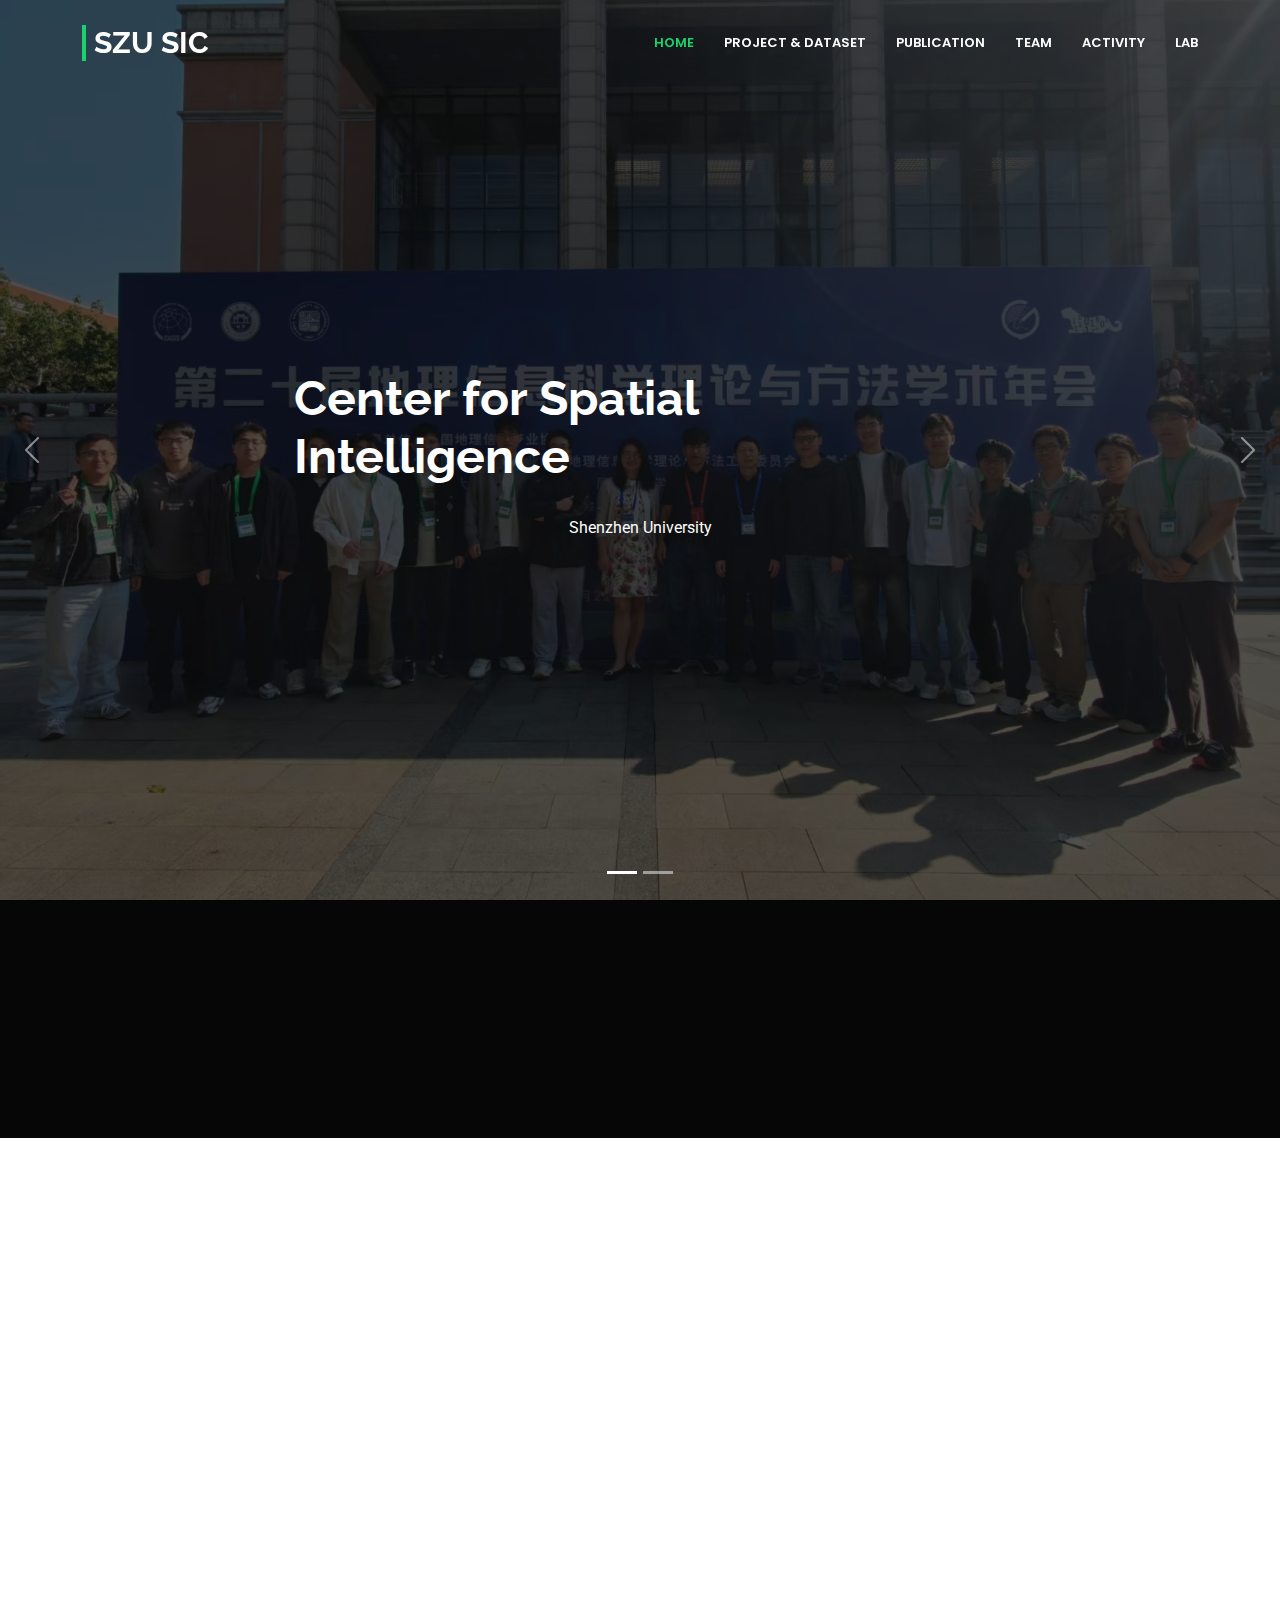
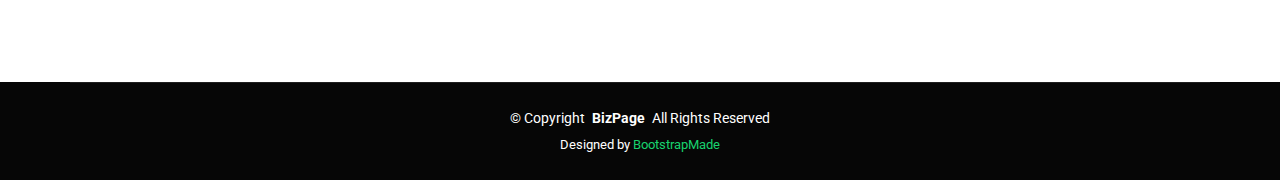
<file: index.html>
<!DOCTYPE html>
<html lang="en">

<head>
  <meta charset="utf-8">
  <meta content="width=device-width, initial-scale=1.0" name="viewport">
  <title>SZU SIC</title>
  <meta name="description" content="">
  <meta name="keywords" content="">

  <!-- Favicons -->
  <link href="assets/img/logo.png" rel="icon">
  <link href="assets/img/logo.png" rel="apple-touch-icon">

  <!-- Fonts -->
  <link href="https://fonts.googleapis.com" rel="preconnect">
  <link href="https://fonts.gstatic.com" rel="preconnect" crossorigin>
  <link href="https://fonts.googleapis.com/css2?family=Roboto:ital,wght@0,100;0,300;0,400;0,500;0,700;0,900;1,100;1,300;1,400;1,500;1,700;1,900&family=Poppins:ital,wght@0,100;0,200;0,300;0,400;0,500;0,600;0,700;0,800;0,900;1,100;1,200;1,300;1,400;1,500;1,600;1,700;1,800;1,900&family=Raleway:ital,wght@0,100;0,200;0,300;0,400;0,500;0,600;0,700;0,800;0,900;1,100;1,200;1,300;1,400;1,500;1,600;1,700;1,800;1,900&display=swap" rel="stylesheet">

  <!-- Vendor CSS Files -->
  <link href="assets/vendor/bootstrap/css/bootstrap.min.css" rel="stylesheet">
  <link href="assets/vendor/bootstrap-icons/bootstrap-icons.css" rel="stylesheet">
  <link href="assets/vendor/aos/aos.css" rel="stylesheet">
  <link href="assets/vendor/glightbox/css/glightbox.min.css" rel="stylesheet">
  <link href="assets/vendor/swiper/swiper-bundle.min.css" rel="stylesheet">

  <!-- Main CSS File -->
  <link href="assets/css/main.css" rel="stylesheet">

  <!-- =======================================================
  * Template Name: BizPage
  * Template URL: https://bootstrapmade.com/bizpage-bootstrap-business-template/
  * Updated: Aug 07 2024 with Bootstrap v5.3.3
  * Author: BootstrapMade.com
  * License: https://bootstrapmade.com/license/
  ======================================================== -->
</head>

<body class="index-page">

  <header id="header" class="header d-flex align-items-center fixed-top">
    <div class="container-fluid container-xl position-relative d-flex align-items-center justify-content-between">

      <a href="index.html" class="logo d-flex align-items-center">
        <!-- Uncomment the line below if you also wish to use an image logo -->
        <!-- <img src="assets/img/logo.png" alt=""> -->
        <h1 class="sitename">SZU SIC</h1>
      </a>

      <nav id="navmenu" class="navmenu">
        <ul>
          <li><a href="index.html" class="active">Home</a></li>
          <li><a href="projects.html">Project & Dataset</a></li>
          <li><a href="publication.html">Publication</a></li>
          <li><a href="team.html">Team</a></li>
          <li><a href="activity.html">Activity</a></li>
<!--          <li class="dropdown"><a href="#"><span>Dropdown</span> <i class="bi bi-chevron-down toggle-dropdown"></i></a>-->
<!--            <ul>-->
<!--              <li><a href="#">Dropdown 1</a></li>-->
<!--              <li class="dropdown"><a href="#"><span>Deep Dropdown</span> <i class="bi bi-chevron-down toggle-dropdown"></i></a>-->
<!--                <ul>-->
<!--                  <li><a href="#">Deep Dropdown 1</a></li>-->
<!--                  <li><a href="#">Deep Dropdown 2</a></li>-->
<!--                  <li><a href="#">Deep Dropdown 3</a></li>-->
<!--                  <li><a href="#">Deep Dropdown 4</a></li>-->
<!--                  <li><a href="#">Deep Dropdown 5</a></li>-->
<!--                </ul>-->
<!--              </li>-->
<!--              <li><a href="#">Dropdown 2</a></li>-->
<!--              <li><a href="#">Dropdown 3</a></li>-->
<!--              <li><a href="#">Dropdown 4</a></li>-->
<!--            </ul>-->
<!--          </li>-->
          <li><a href="lab.html">Lab</a></li>
        </ul>
        <i class="mobile-nav-toggle d-xl-none bi bi-list"></i>
      </nav>

    </div>
  </header>

  <main class="main">

    <!-- Hero Section -->
    <section id="hero" class="hero section dark-background">

      <div id="hero-carousel" class="carousel slide carousel-fade" data-bs-ride="carousel" data-bs-interval="5000">

        <div class="carousel-item active">
          <img src="assets/img/hero-carousel/GIS.jpg" alt="">
          <div class="carousel-container">
            <h2>Center for Spatial Intelligence</h2>
            <p>Shenzhen University</p>
<!--            <p>Lorem ipsum dolor sit amet, consectetur adipiscing elit, sed do eiusmod tempor incididunt ut labore et dolore magna aliqua. Ut enim ad minim veniam, quis nostrud exercitation ullamco laboris nisi ut aliquip ex ea commodo consequat.</p>-->
<!--            <a href="#featured-services" class="btn-get-started">Get Started</a>-->
          </div>
        </div><!-- End Carousel Item -->

        <div class="carousel-item">
          <img src="assets/img/hero-carousel/GIS.jpg" alt="">
          <div class="carousel-container">
            <h2>Spatial Information Center Lab</h2>
            <p>Shenzhen University</p>
<!--            <p>Nam libero tempore, cum soluta nobis est eligendi optio cumque nihil impedit quo minus id quod maxime placeat facere possimus, omnis voluptas assumenda est, omnis dolor repellendus. Temporibus autem quibusdam et aut officiis debitis aut.</p>-->
<!--            <a href="#featured-services" class="btn-get-started">Get Started</a>-->
          </div>
        </div><!-- End Carousel Item -->

        <a class="carousel-control-prev" href="#hero-carousel" role="button" data-bs-slide="prev">
          <span class="carousel-control-prev-icon bi bi-chevron-left" aria-hidden="true"></span>
        </a>

        <a class="carousel-control-next" href="#hero-carousel" role="button" data-bs-slide="next">
          <span class="carousel-control-next-icon bi bi-chevron-right" aria-hidden="true"></span>
        </a>

        <ol class="carousel-indicators"></ol>

      </div>

    </section><!-- /Hero Section -->

    <!-- Featured Services Section -->
    <section id="featured-services" class="featured-services section dark-background">

      <div class="container">

        <div class="row gy-4">

          <div class="col-lg-4 col-md-6 service-item d-flex" data-aos="fade-up" data-aos-delay="100">
            <div class="icon flex-shrink-0"><i class="bi bi-buildings"></i></div>
            <div>
              <h4 class="title">Smart City</h4>
              <p class="description">A Smart City uses <b>technology</b> + <b>data</b> + <b>intelligent systems</b> to make cities more efficient, sustainable, and livable.</p>
<!--              <a href="service-details.html" class="readmore stretched-link"><span>Learn More</span><i class="bi bi-arrow-right"></i></a>-->
            </div>
          </div>
          <!-- End Service Item -->

          <div class="col-lg-4 col-md-6 service-item d-flex" data-aos="fade-up" data-aos-delay="200">
            <div class="icon flex-shrink-0"><i class="bi bi-building"></i></div>
            <div>
              <h4 class="title">Building Reconstruction</h4>
              <p class="description">Digitizing physical city models into detailed and accurate 3D structures for analysis, simulation, and urban applications.</p>
<!--              <a href="service-details.html" class="readmore stretched-link"><span>Learn More</span><i class="bi bi-arrow-right"></i></a>-->
            </div>
          </div><!-- End Service Item -->

          <div class="col-lg-4 col-md-6 service-item d-flex" data-aos="fade-up" data-aos-delay="300">
            <div class="icon flex-shrink-0"><i class="bi bi-broadcast"></i></div>
            <div>
              <h4 class="title">Spatial & Digital Data Processing</h4>
              <p class="description">Processing spatial and digital data including images, point clouds, text, GIS layers for analysis, modeling, and intelligent applications.</p>
<!--              <a href="service-details.html" class="readmore stretched-link"><span>Learn More</span><i class="bi bi-arrow-right"></i></a>-->
            </div>
          </div><!-- End Service Item -->

        </div>

      </div>

    </section><!-- /Featured Services Section -->

    <!-- About Section -->
    <section id="about" class="about section">

<!--      <div class="container section-title" data-aos="fade-up">-->
<!--        <h2>About Us</h2>-->
<!--        <p>Necessitatibus eius consequatur ex aliquid fuga eum quidem sint consectetur velit</p>-->
<!--      </div>&lt;!&ndash; End Section Title &ndash;&gt;-->

      <div class="container">

        <div class="row g-2" data-aos="fade-up" data-aos-delay="200">

          <!-- Left: image -->
          <div class="col-lg-4 about-images">
            <img src="assets/img/team/WangRuisheng_ECEng_Sept2012.png"
                 class="img-fluid"
                 style="height: 400px; width: auto;"
                 alt="">
          </div>

          <!-- Right: content -->
          <div class="col-lg-8 content" data-aos="fade-up" data-aos-delay="100">
            <h3 >Ruisheng Wang, Professor</h3>
            <p class="biography">
              <b>Dr.Ruisheng Wang</b> is a distinguished professor in the <a href="https://www.szu.edu.cn/">Shenzhen University</a>.
              He was a professor in the <a href="https://schulich.ucalgary.ca/geomatics">Department of Geomatics Engineering</a> at the
              <a href="https://www.ucalgary.ca/">University of Calgary</a> from 2012 to 2024. Before that,
              he worked as an industrial researcher at <a href="https://www.here.com/">HERE Technologies</a> (formerly <a href="https://www.here.com/navteq">NAVTEQ</a>) in Chicago,
              USA since 2008. His primary research focuses there was mobile LiDAR data processing for
              next-generation map maling and navigation. Dr.Wang holds a Ph.D. in <a href="https://www.mcgill.ca/ece/">Electrical and Computer
              Engineering</a> from <a href="https://www.mcgill.ca/">McGill University</a>, an M.Sc.E.
              in <a href="https://gge.ext.unb.ca/HomePage.php">Geomatics Engineering</a> from <a href="https://www.unb.ca/">University of New
              Brunswick</a>, and B.Eng. in <a href="https://rsgis.whu.edu.cn/">Photogrammetry and Remote Sensing</a> from <a href="https://en.whu.edu.cn/">Wuhan University</a>, respectively.
            </p>
<!--            <ul>-->
<!--              <li><i class="bi bi-check-circle"></i> <span>Ullamco laboris nisi ut aliquip ex ea commodo consequat.</span></li>-->
<!--              <li><i class="bi bi-check-circle"></i> <span>Duis aute irure dolor in reprehenderit in voluptate velit.</span></li>-->
<!--              <li><i class="bi bi-check-circle"></i> <span>Ullamco laboris nisi ut aliquip ex ea commodo consequat. Duis aute irure dolor in reprehenderit in voluptate trideta storacalaperda mastiro dolore eu fugiat nulla pariatur.</span></li>-->
<!--            </ul>-->
<!--            <a href="#" class="read-more"><span>Read More</span><i class="bi bi-arrow-right"></i></a>-->
          </div>

        </div>


      </div>
    </section><!-- /About Section -->

  </main>

  <footer id="footer" class="footer dark-background">

<!--    <div class="container footer-top">-->
<!--      <div class="row gy-4">-->
<!--        <div class="col-lg-4 col-md-6 footer-about">-->
<!--          <a href="index.html" class="logo d-flex align-items-center">-->
<!--            <span class="sitename">SZU SIC</span>-->
<!--          </a>-->
<!--          <div class="footer-contact pt-3">-->
<!--            <p>A108 Adam Street</p>-->
<!--            <p>New York, NY 535022</p>-->
<!--            <p class="mt-3"><strong>Phone:</strong> <span>+1 5589 55488 55</span></p>-->
<!--            <p><strong>Email:</strong> <span>info@example.com</span></p>-->
<!--          </div>-->
<!--&lt;!&ndash;          <div class="social-links d-flex mt-4">&ndash;&gt;-->
<!--&lt;!&ndash;            <a href=""><i class="bi bi-twitter-x"></i></a>&ndash;&gt;-->
<!--&lt;!&ndash;            <a href=""><i class="bi bi-facebook"></i></a>&ndash;&gt;-->
<!--&lt;!&ndash;            <a href=""><i class="bi bi-instagram"></i></a>&ndash;&gt;-->
<!--&lt;!&ndash;            <a href=""><i class="bi bi-linkedin"></i></a>&ndash;&gt;-->
<!--&lt;!&ndash;          </div>&ndash;&gt;-->
<!--        </div>-->

<!--        <div class="col-lg-2 col-md-3 footer-links">-->
<!--          <h4>Useful Links</h4>-->
<!--          <ul>-->
<!--            <li><a href="#">Home</a></li>-->
<!--            <li><a href="#">About us</a></li>-->
<!--            <li><a href="#">Services</a></li>-->
<!--            <li><a href="#">Terms of service</a></li>-->
<!--            <li><a href="#">Privacy policy</a></li>-->
<!--          </ul>-->
<!--        </div>-->

<!--        <div class="col-lg-2 col-md-3 footer-links">-->
<!--          <h4>Our Services</h4>-->
<!--          <ul>-->
<!--            <li><a href="#">Web Design</a></li>-->
<!--            <li><a href="#">Web Development</a></li>-->
<!--            <li><a href="#">Product Management</a></li>-->
<!--            <li><a href="#">Marketing</a></li>-->
<!--            <li><a href="#">Graphic Design</a></li>-->
<!--          </ul>-->
<!--        </div>-->

<!--        <div class="col-lg-4 col-md-12 footer-newsletter">-->
<!--          <h4>Our Newsletter</h4>-->
<!--          <p>Subscribe to our newsletter and receive the latest news about our products and services!</p>-->
<!--          <form action="forms/newsletter.php" method="post" class="php-email-form">-->
<!--            <div class="newsletter-form"><input type="email" name="email"><input type="submit" value="Subscribe"></div>-->
<!--            <div class="loading">Loading</div>-->
<!--            <div class="error-message"></div>-->
<!--            <div class="sent-message">Your subscription request has been sent. Thank you!</div>-->
<!--          </form>-->
<!--        </div>-->

<!--      </div>-->
<!--    </div>-->

    <div class="container copyright text-center mt-4">
      <p>© <span>Copyright</span> <strong class="px-1 sitename">BizPage</strong> <span>All Rights Reserved</span></p>
      <div class="credits">
        <!-- All the links in the footer should remain intact. -->
        <!-- You can delete the links only if you've purchased the pro version. -->
        <!-- Licensing information: https://bootstrapmade.com/license/ -->
        <!-- Purchase the pro version with working PHP/AJAX contact form: [buy-url] -->
        Designed by <a href="https://bootstrapmade.com/">BootstrapMade</a>
      </div>
    </div>

  </footer>

  <!-- Scroll Top -->
  <a href="#" id="scroll-top" class="scroll-top d-flex align-items-center justify-content-center"><i class="bi bi-arrow-up-short"></i></a>

  <!-- Preloader -->
  <div id="preloader"></div>

  <!-- Vendor JS Files -->
  <script src="assets/vendor/bootstrap/js/bootstrap.bundle.min.js"></script>
  <script src="assets/vendor/php-email-form/validate.js"></script>
  <script src="assets/vendor/aos/aos.js"></script>
  <script src="assets/vendor/purecounter/purecounter_vanilla.js"></script>
  <script src="assets/vendor/glightbox/js/glightbox.min.js"></script>
  <script src="assets/vendor/imagesloaded/imagesloaded.pkgd.min.js"></script>
  <script src="assets/vendor/isotope-layout/isotope.pkgd.min.js"></script>
  <script src="assets/vendor/swiper/swiper-bundle.min.js"></script>

  <!-- Main JS File -->
  <script src="assets/js/main.js"></script>

</body>

</html>
</file>
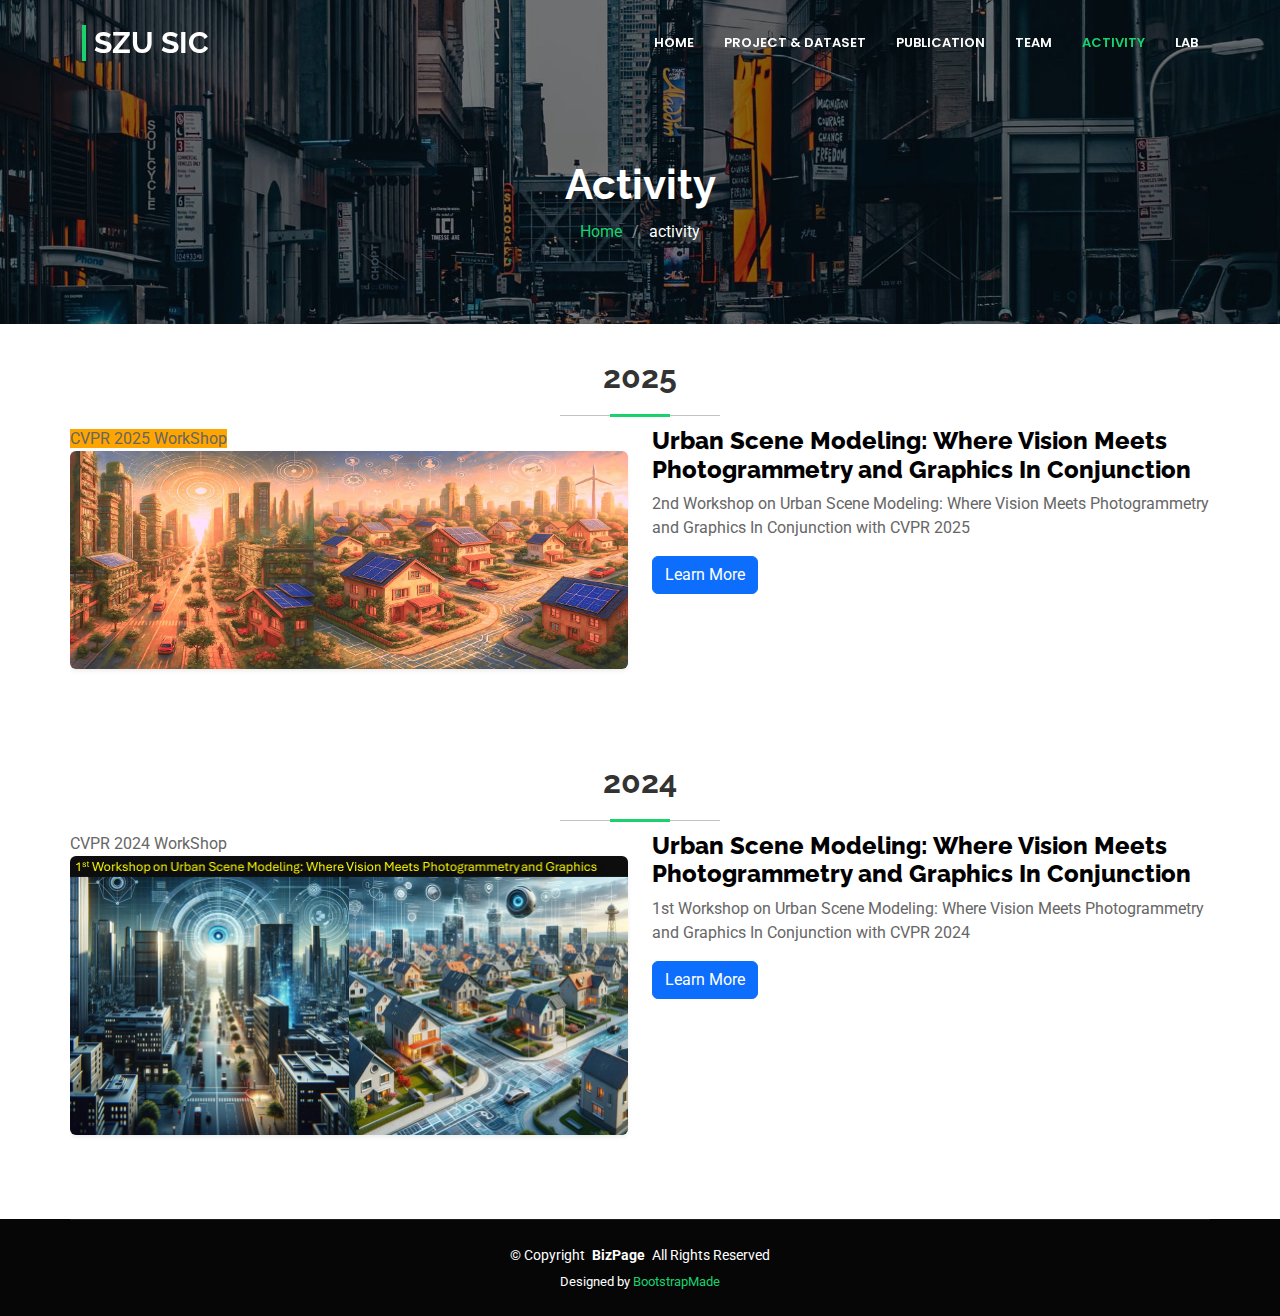
<file: activity.html>
<!DOCTYPE html>
<html lang="en">

<head>
    <meta charset="utf-8">
    <meta content="width=device-width, initial-scale=1.0" name="viewport">
    <title>SZU SIC</title>
    <meta name="description" content="">
    <meta name="keywords" content="">

    <!-- Favicons -->
    <link href="assets/img/logo.png" rel="icon">
    <link href="assets/img/logo.png" rel="apple-touch-icon">

    <!-- Fonts -->
    <link href="https://fonts.googleapis.com" rel="preconnect">
    <link href="https://fonts.gstatic.com" rel="preconnect" crossorigin>
    <link href="https://fonts.googleapis.com/css2?family=Roboto:ital,wght@0,100;0,300;0,400;0,500;0,700;0,900;1,100;1,300;1,400;1,500;1,700;1,900&family=Poppins:ital,wght@0,100;0,200;0,300;0,400;0,500;0,600;0,700;0,800;0,900;1,100;1,200;1,300;1,400;1,500;1,600;1,700;1,800;1,900&family=Raleway:ital,wght@0,100;0,200;0,300;0,400;0,500;0,600;0,700;0,800;0,900;1,100;1,200;1,300;1,400;1,500;1,600;1,700;1,800;1,900&display=swap" rel="stylesheet">

    <!-- Vendor CSS Files -->
    <link href="assets/vendor/bootstrap/css/bootstrap.min.css" rel="stylesheet">
    <link href="assets/vendor/bootstrap-icons/bootstrap-icons.css" rel="stylesheet">
    <link href="assets/vendor/aos/aos.css" rel="stylesheet">
    <link href="assets/vendor/glightbox/css/glightbox.min.css" rel="stylesheet">
    <link href="assets/vendor/swiper/swiper-bundle.min.css" rel="stylesheet">

    <!-- Main CSS File -->
    <link href="assets/css/main.css" rel="stylesheet">

    <!-- =======================================================
    * Template Name: BizPage
    * Template URL: https://bootstrapmade.com/bizpage-bootstrap-business-template/
    * Updated: Aug 07 2024 with Bootstrap v5.3.3
    * Author: BootstrapMade.com
    * License: https://bootstrapmade.com/license/
    ======================================================== -->
</head>

<body class="index-page">

<header id="header" class="header d-flex align-items-center fixed-top">
    <div class="container-fluid container-xl position-relative d-flex align-items-center justify-content-between">

        <a href="index.html" class="logo d-flex align-items-center">
            <!-- Uncomment the line below if you also wish to use an image logo -->
            <!-- <img src="assets/img/logo.png" alt=""> -->
            <h1 class="sitename">SZU SIC</h1>
        </a>

        <nav id="navmenu" class="navmenu">
            <ul>
                <li><a href="index.html">Home</a></li>
                <li><a href="projects.html">Project & Dataset</a></li>
                <li><a href="publication.html">Publication</a></li>
                <li><a href="team.html">Team</a></li>
                <li><a href="activity.html" class="active">Activity</a></li>
                <!--          <li class="dropdown"><a href="#"><span>Dropdown</span> <i class="bi bi-chevron-down toggle-dropdown"></i></a>-->
                <!--            <ul>-->
                <!--              <li><a href="#">Dropdown 1</a></li>-->
                <!--              <li class="dropdown"><a href="#"><span>Deep Dropdown</span> <i class="bi bi-chevron-down toggle-dropdown"></i></a>-->
                <!--                <ul>-->
                <!--                  <li><a href="#">Deep Dropdown 1</a></li>-->
                <!--                  <li><a href="#">Deep Dropdown 2</a></li>-->
                <!--                  <li><a href="#">Deep Dropdown 3</a></li>-->
                <!--                  <li><a href="#">Deep Dropdown 4</a></li>-->
                <!--                  <li><a href="#">Deep Dropdown 5</a></li>-->
                <!--                </ul>-->
                <!--              </li>-->
                <!--              <li><a href="#">Dropdown 2</a></li>-->
                <!--              <li><a href="#">Dropdown 3</a></li>-->
                <!--              <li><a href="#">Dropdown 4</a></li>-->
                <!--            </ul>-->
                <!--          </li>-->
                <li><a href="lab.html">Lab</a></li>
            </ul>
            <i class="mobile-nav-toggle d-xl-none bi bi-list"></i>
        </nav>

    </div>
</header>

<main class="main">

    <!-- Page Title -->
    <div class="page-title dark-background" data-aos="fade" style="background-image: url(assets/img/page-title-bg.jpg);">
        <div class="container position-relative">
            <h1>Activity</h1>
<!--            <p>Esse dolorum voluptatum ullam est sint nemo et est ipsa porro placeat quibusdam quia assumenda numquam molestias.</p>-->
            <nav class="breadcrumbs">
                <ol>
                    <li><a href="index.html">Home</a></li>
                    <li class="current">activity</li>
                </ol>
            </nav>
        </div>
    </div><!-- End Page Title -->

    <div id="2025" class="container my-4 section work">
        <div class="container section-title" data-aos="fade-up" style="margin-bottom: -70px; margin-top: -50px">
            <h2 >2025</h2>
        </div>

        <div class="row content">
            <!-- 左侧图片 -->
            <div class="col-md-6">
                <div class="crop-16-9 img-tag-wrapper">
                    <span class="img-tag" style="background-color: orange">CVPR 2025 WorkShop</span>
                    <img src="assets/img/activity/2025_workshop.jpg"
                         class="img-fluid rounded shadow-sm"
                         alt="CVPR 2025 Workshop Banner">
                </div>
            </div>

            <!-- 右侧文字 -->
            <div class="col-md-6">
                <h4 style="font-weight:600;">
                    <a href="https://usm3d.github.io/"
                       style="text-decoration:none; color: black; font-weight: 800" >
                        Urban Scene Modeling: Where Vision Meets Photogrammetry and Graphics In Conjunction
                    </a>
                </h4>

                <p>
                    2nd Workshop on Urban Scene Modeling:
                    Where Vision Meets Photogrammetry and Graphics
                    In Conjunction with CVPR 2025
                </p>

                <div class="d-flex mt-2">
                    <a href="https://usm3d.github.io/2024/index.html" class="btn btn-primary me-2">Learn More</a>
                    <!--                    <a href="#" class="btn btn-outline-primary me-2">Code</a>-->
                    <!--                    <a href="#" class="btn btn-secondary">Paper</a>-->
                </div>

            </div>

        </div>

    </div>

    <div id="2024" class="container my-4 section work">
        <div class="container section-title" data-aos="fade-up" style="margin-bottom: -70px; margin-top: -50px">
            <h2 >2024</h2>
        </div>

        <div class="row content">
            <!-- 左侧图片 -->
            <div class="col-md-6">
                <div class="crop-16-9 img-tag-wrapper">
                    <span class="img-tag">CVPR 2024 WorkShop</span>
                    <img src="assets/img/activity/2024_workshop.png"
                         class="img-fluid rounded shadow-sm"
                         alt="CVPR 2024 Workshop Banner">
                </div>
            </div>

            <!-- 右侧文字 -->
            <div class="col-md-6">
                <h4 style="font-weight:600;">
                    <a href="https://usm3d.github.io/2024/index.html"
                       style="text-decoration:none; color: black; font-weight: 800">
                        Urban Scene Modeling: Where Vision Meets Photogrammetry and Graphics In Conjunction
                    </a>
                </h4>

                <p>
                        1st Workshop on Urban Scene Modeling:
                        Where Vision Meets Photogrammetry and Graphics
                        In Conjunction with CVPR 2024
                </p>

                <div class="d-flex mt-2">
                    <a href="https://usm3d.github.io/2024/index.html" class="btn btn-primary me-2">Learn More</a>
<!--                    <a href="#" class="btn btn-outline-primary me-2">Code</a>-->
<!--                    <a href="#" class="btn btn-secondary">Paper</a>-->
                </div>

            </div>

        </div>

    </div>



</main>

<footer id="footer" class="footer dark-background">

    <!--    <div class="container footer-top">-->
    <!--      <div class="row gy-4">-->
    <!--        <div class="col-lg-4 col-md-6 footer-about">-->
    <!--          <a href="index.html" class="logo d-flex align-items-center">-->
    <!--            <span class="sitename">SZU SIC</span>-->
    <!--          </a>-->
    <!--          <div class="footer-contact pt-3">-->
    <!--            <p>A108 Adam Street</p>-->
    <!--            <p>New York, NY 535022</p>-->
    <!--            <p class="mt-3"><strong>Phone:</strong> <span>+1 5589 55488 55</span></p>-->
    <!--            <p><strong>Email:</strong> <span>info@example.com</span></p>-->
    <!--          </div>-->
    <!--&lt;!&ndash;          <div class="social-links d-flex mt-4">&ndash;&gt;-->
    <!--&lt;!&ndash;            <a href=""><i class="bi bi-twitter-x"></i></a>&ndash;&gt;-->
    <!--&lt;!&ndash;            <a href=""><i class="bi bi-facebook"></i></a>&ndash;&gt;-->
    <!--&lt;!&ndash;            <a href=""><i class="bi bi-instagram"></i></a>&ndash;&gt;-->
    <!--&lt;!&ndash;            <a href=""><i class="bi bi-linkedin"></i></a>&ndash;&gt;-->
    <!--&lt;!&ndash;          </div>&ndash;&gt;-->
    <!--        </div>-->

    <!--        <div class="col-lg-2 col-md-3 footer-links">-->
    <!--          <h4>Useful Links</h4>-->
    <!--          <ul>-->
    <!--            <li><a href="#">Home</a></li>-->
    <!--            <li><a href="#">About us</a></li>-->
    <!--            <li><a href="#">Services</a></li>-->
    <!--            <li><a href="#">Terms of service</a></li>-->
    <!--            <li><a href="#">Privacy policy</a></li>-->
    <!--          </ul>-->
    <!--        </div>-->

    <!--        <div class="col-lg-2 col-md-3 footer-links">-->
    <!--          <h4>Our Services</h4>-->
    <!--          <ul>-->
    <!--            <li><a href="#">Web Design</a></li>-->
    <!--            <li><a href="#">Web Development</a></li>-->
    <!--            <li><a href="#">Product Management</a></li>-->
    <!--            <li><a href="#">Marketing</a></li>-->
    <!--            <li><a href="#">Graphic Design</a></li>-->
    <!--          </ul>-->
    <!--        </div>-->

    <!--        <div class="col-lg-4 col-md-12 footer-newsletter">-->
    <!--          <h4>Our Newsletter</h4>-->
    <!--          <p>Subscribe to our newsletter and receive the latest news about our products and services!</p>-->
    <!--          <form action="forms/newsletter.php" method="post" class="php-email-form">-->
    <!--            <div class="newsletter-form"><input type="email" name="email"><input type="submit" value="Subscribe"></div>-->
    <!--            <div class="loading">Loading</div>-->
    <!--            <div class="error-message"></div>-->
    <!--            <div class="sent-message">Your subscription request has been sent. Thank you!</div>-->
    <!--          </form>-->
    <!--        </div>-->

    <!--      </div>-->
    <!--    </div>-->

    <div class="container copyright text-center mt-4">
        <p>© <span>Copyright</span> <strong class="px-1 sitename">BizPage</strong> <span>All Rights Reserved</span></p>
        <div class="credits">
            <!-- All the links in the footer should remain intact. -->
            <!-- You can delete the links only if you've purchased the pro version. -->
            <!-- Licensing information: https://bootstrapmade.com/license/ -->
            <!-- Purchase the pro version with working PHP/AJAX contact form: [buy-url] -->
            Designed by <a href="https://bootstrapmade.com/">BootstrapMade</a>
        </div>
    </div>

</footer>

<!-- Scroll Top -->
<a href="#" id="scroll-top" class="scroll-top d-flex align-items-center justify-content-center"><i class="bi bi-arrow-up-short"></i></a>

<!-- Preloader -->
<div id="preloader"></div>

<!-- Vendor JS Files -->
<script src="assets/vendor/bootstrap/js/bootstrap.bundle.min.js"></script>
<script src="assets/vendor/php-email-form/validate.js"></script>
<script src="assets/vendor/aos/aos.js"></script>
<script src="assets/vendor/purecounter/purecounter_vanilla.js"></script>
<script src="assets/vendor/glightbox/js/glightbox.min.js"></script>
<script src="assets/vendor/imagesloaded/imagesloaded.pkgd.min.js"></script>
<script src="assets/vendor/isotope-layout/isotope.pkgd.min.js"></script>
<script src="assets/vendor/swiper/swiper-bundle.min.js"></script>

<!-- Main JS File -->
<script src="assets/js/main.js"></script>

</body>

</html>
</file>
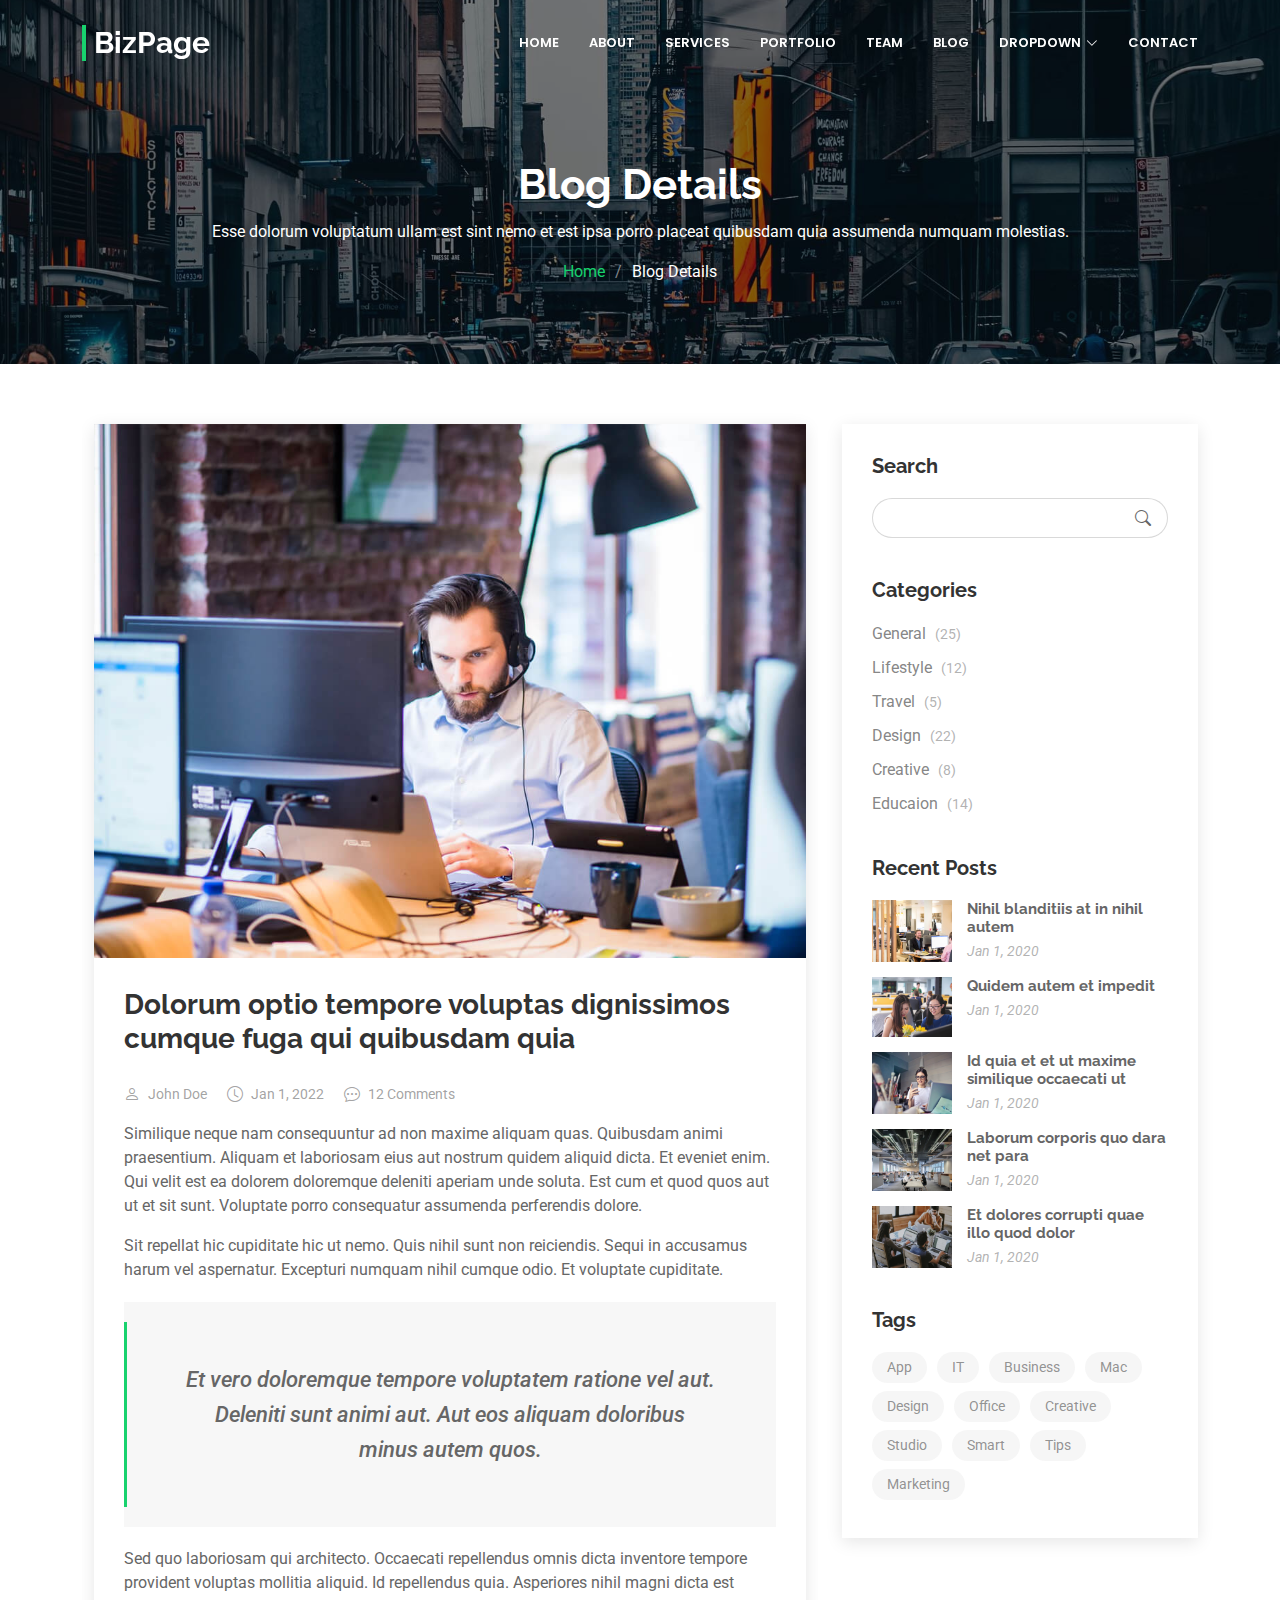
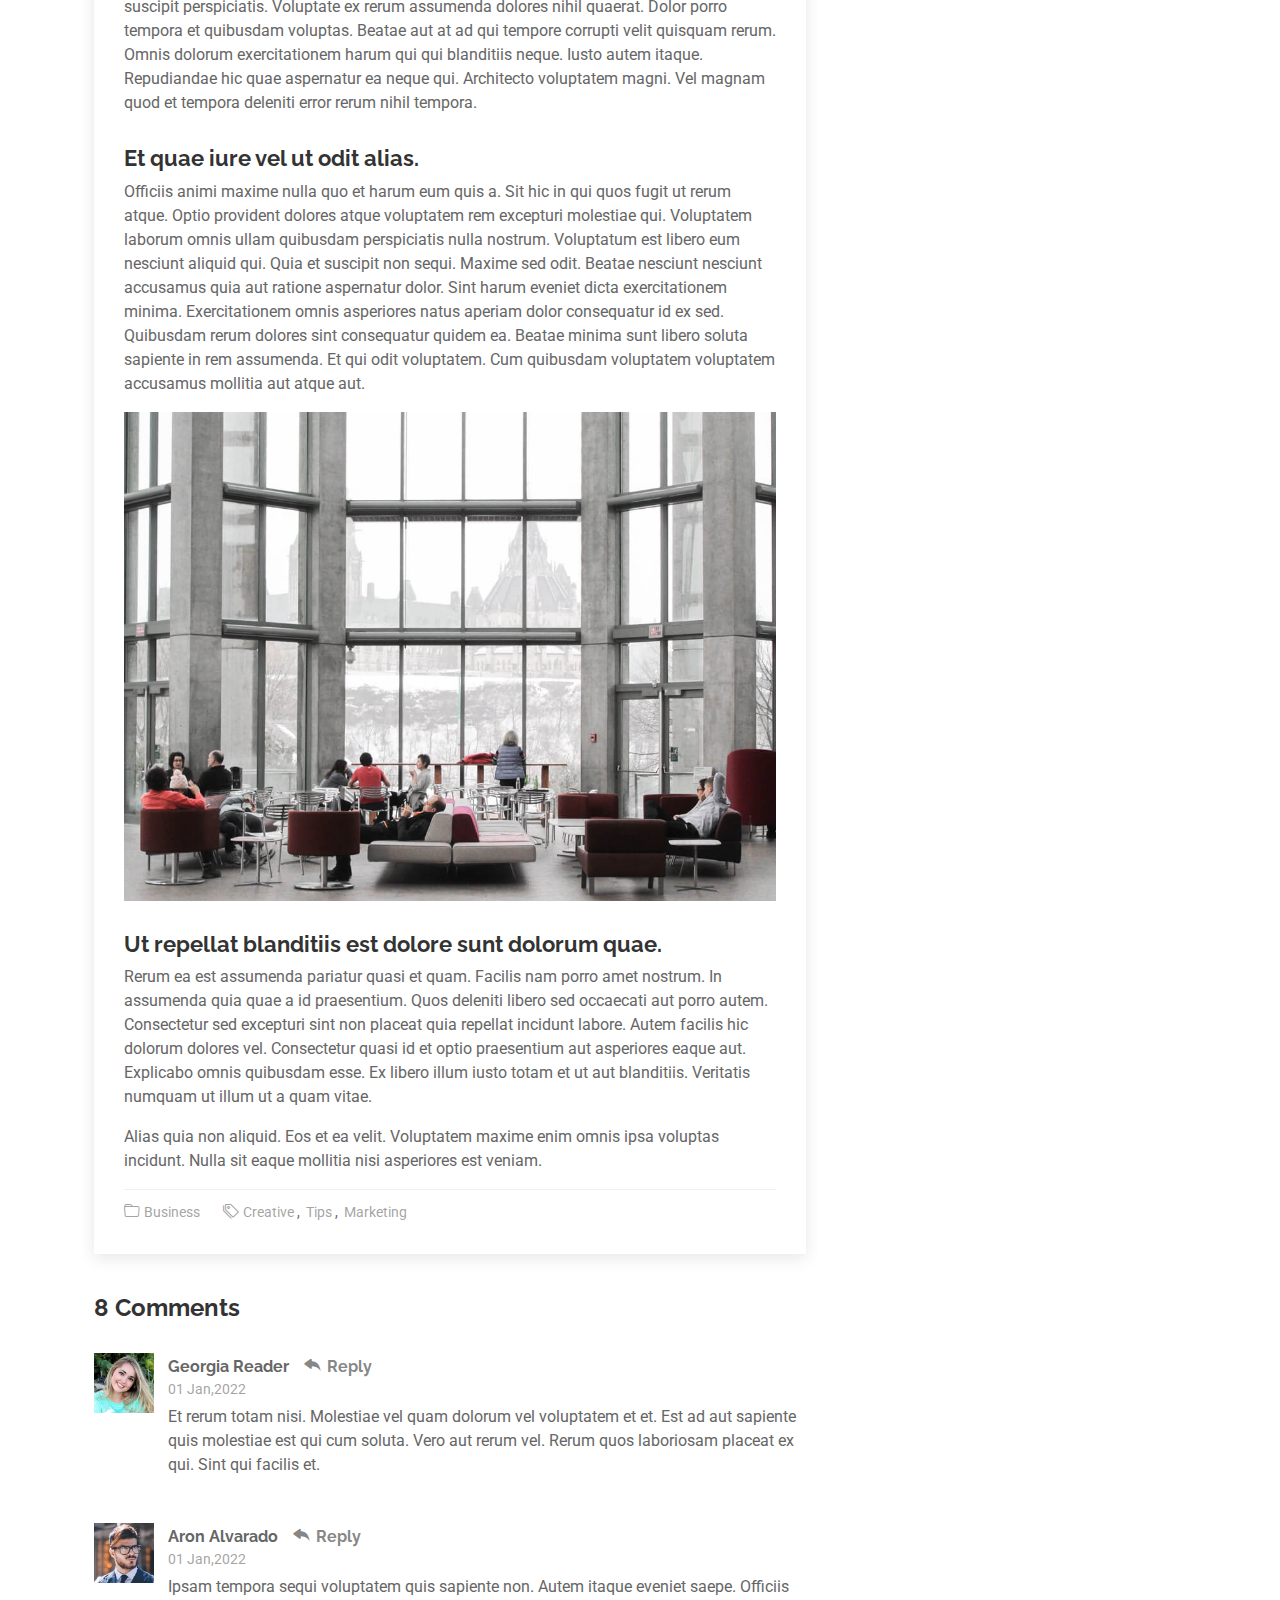
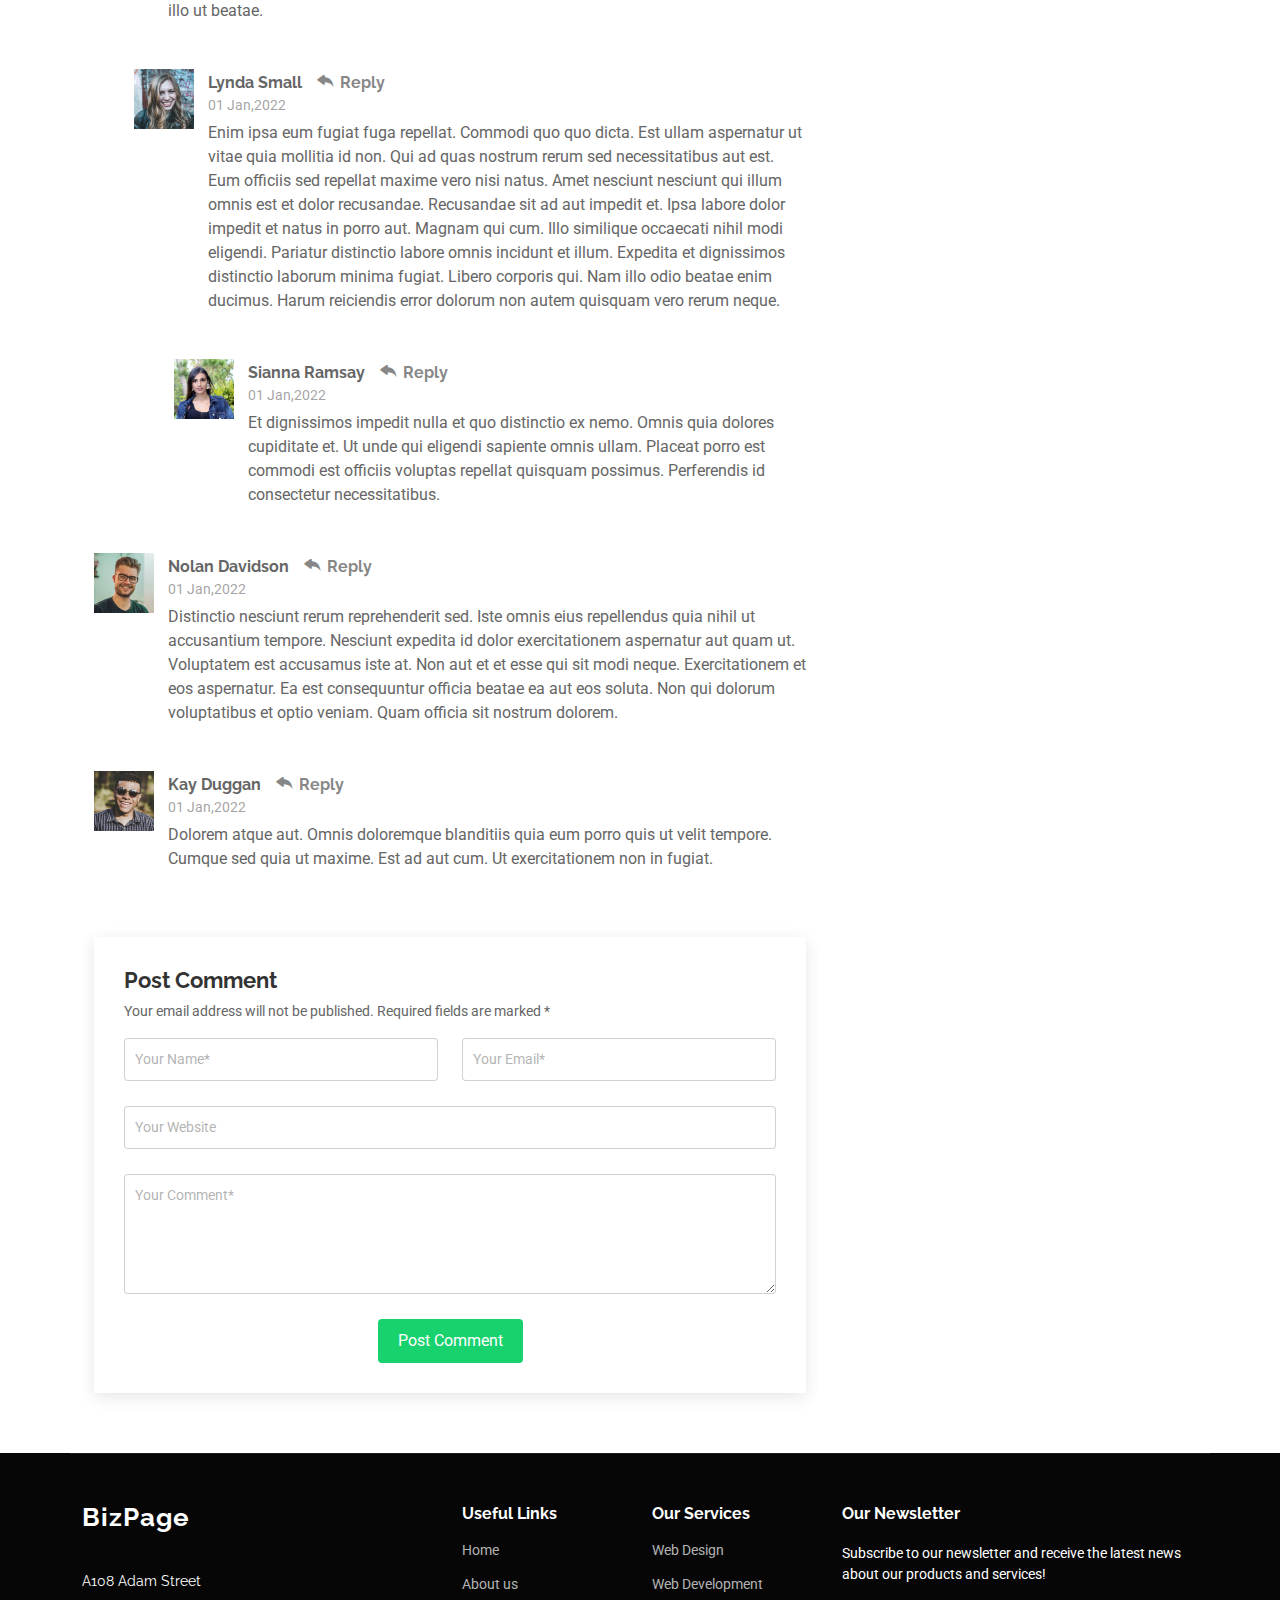
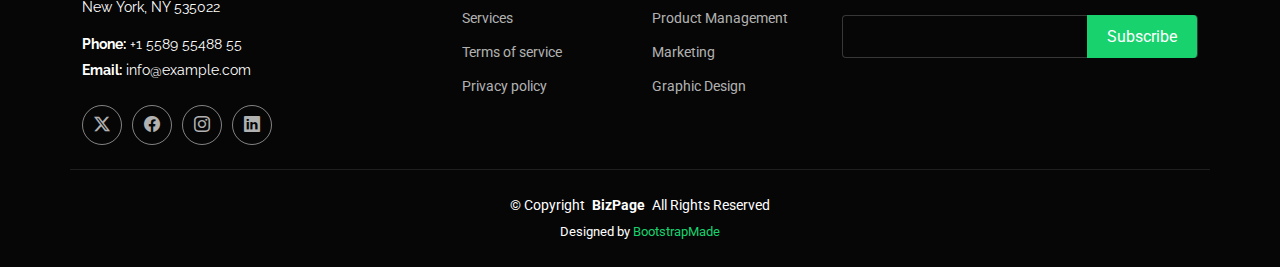
<file: blog-details.html>
<!DOCTYPE html>
<html lang="en">

<head>
  <meta charset="utf-8">
  <meta content="width=device-width, initial-scale=1.0" name="viewport">
  <title>Blog Details - BizPage Bootstrap Template</title>
  <meta name="description" content="">
  <meta name="keywords" content="">

  <!-- Favicons -->
  <link href="assets/img/favicon.png" rel="icon">
  <link href="assets/img/apple-touch-icon.png" rel="apple-touch-icon">

  <!-- Fonts -->
  <link href="https://fonts.googleapis.com" rel="preconnect">
  <link href="https://fonts.gstatic.com" rel="preconnect" crossorigin>
  <link href="https://fonts.googleapis.com/css2?family=Roboto:ital,wght@0,100;0,300;0,400;0,500;0,700;0,900;1,100;1,300;1,400;1,500;1,700;1,900&family=Poppins:ital,wght@0,100;0,200;0,300;0,400;0,500;0,600;0,700;0,800;0,900;1,100;1,200;1,300;1,400;1,500;1,600;1,700;1,800;1,900&family=Raleway:ital,wght@0,100;0,200;0,300;0,400;0,500;0,600;0,700;0,800;0,900;1,100;1,200;1,300;1,400;1,500;1,600;1,700;1,800;1,900&display=swap" rel="stylesheet">

  <!-- Vendor CSS Files -->
  <link href="assets/vendor/bootstrap/css/bootstrap.min.css" rel="stylesheet">
  <link href="assets/vendor/bootstrap-icons/bootstrap-icons.css" rel="stylesheet">
  <link href="assets/vendor/aos/aos.css" rel="stylesheet">
  <link href="assets/vendor/glightbox/css/glightbox.min.css" rel="stylesheet">
  <link href="assets/vendor/swiper/swiper-bundle.min.css" rel="stylesheet">

  <!-- Main CSS File -->
  <link href="assets/css/main.css" rel="stylesheet">

  <!-- =======================================================
  * Template Name: BizPage
  * Template URL: https://bootstrapmade.com/bizpage-bootstrap-business-template/
  * Updated: Aug 07 2024 with Bootstrap v5.3.3
  * Author: BootstrapMade.com
  * License: https://bootstrapmade.com/license/
  ======================================================== -->
</head>

<body class="blog-details-page">

  <header id="header" class="header d-flex align-items-center fixed-top">
    <div class="container-fluid container-xl position-relative d-flex align-items-center justify-content-between">

      <a href="index.html" class="logo d-flex align-items-center">
        <!-- Uncomment the line below if you also wish to use an image logo -->
        <!-- <img src="assets/img/logo.png" alt=""> -->
        <h1 class="sitename">BizPage</h1>
      </a>

      <nav id="navmenu" class="navmenu">
        <ul>
          <li><a href="#hero">Home</a></li>
          <li><a href="#about">About</a></li>
          <li><a href="#services">Services</a></li>
          <li><a href="#portfolio">Portfolio</a></li>
          <li><a href="#team">Team</a></li>
          <li><a href="blog.html">Blog</a></li>
          <li class="dropdown"><a href="#"><span>Dropdown</span> <i class="bi bi-chevron-down toggle-dropdown"></i></a>
            <ul>
              <li><a href="#">Dropdown 1</a></li>
              <li class="dropdown"><a href="#"><span>Deep Dropdown</span> <i class="bi bi-chevron-down toggle-dropdown"></i></a>
                <ul>
                  <li><a href="#">Deep Dropdown 1</a></li>
                  <li><a href="#">Deep Dropdown 2</a></li>
                  <li><a href="#">Deep Dropdown 3</a></li>
                  <li><a href="#">Deep Dropdown 4</a></li>
                  <li><a href="#">Deep Dropdown 5</a></li>
                </ul>
              </li>
              <li><a href="#">Dropdown 2</a></li>
              <li><a href="#">Dropdown 3</a></li>
              <li><a href="#">Dropdown 4</a></li>
            </ul>
          </li>
          <li><a href="#contact">Contact</a></li>
        </ul>
        <i class="mobile-nav-toggle d-xl-none bi bi-list"></i>
      </nav>

    </div>
  </header>

  <main class="main">

    <!-- Page Title -->
    <div class="page-title dark-background" data-aos="fade" style="background-image: url(assets/img/page-title-bg.jpg);">
      <div class="container position-relative">
        <h1>Blog Details</h1>
        <p>Esse dolorum voluptatum ullam est sint nemo et est ipsa porro placeat quibusdam quia assumenda numquam molestias.</p>
        <nav class="breadcrumbs">
          <ol>
            <li><a href="index.html">Home</a></li>
            <li class="current">Blog Details</li>
          </ol>
        </nav>
      </div>
    </div><!-- End Page Title -->

    <div class="container">
      <div class="row">

        <div class="col-lg-8">

          <!-- Blog Details Section -->
          <section id="blog-details" class="blog-details section">
            <div class="container">

              <article class="article">

                <div class="post-img">
                  <img src="assets/img/blog/blog-1.jpg" alt="" class="img-fluid">
                </div>

                <h2 class="title">Dolorum optio tempore voluptas dignissimos cumque fuga qui quibusdam quia</h2>

                <div class="meta-top">
                  <ul>
                    <li class="d-flex align-items-center"><i class="bi bi-person"></i> <a href="blog-details.html">John Doe</a></li>
                    <li class="d-flex align-items-center"><i class="bi bi-clock"></i> <a href="blog-details.html"><time datetime="2020-01-01">Jan 1, 2022</time></a></li>
                    <li class="d-flex align-items-center"><i class="bi bi-chat-dots"></i> <a href="blog-details.html">12 Comments</a></li>
                  </ul>
                </div><!-- End meta top -->

                <div class="content">
                  <p>
                    Similique neque nam consequuntur ad non maxime aliquam quas. Quibusdam animi praesentium. Aliquam et laboriosam eius aut nostrum quidem aliquid dicta.
                    Et eveniet enim. Qui velit est ea dolorem doloremque deleniti aperiam unde soluta. Est cum et quod quos aut ut et sit sunt. Voluptate porro consequatur assumenda perferendis dolore.
                  </p>

                  <p>
                    Sit repellat hic cupiditate hic ut nemo. Quis nihil sunt non reiciendis. Sequi in accusamus harum vel aspernatur. Excepturi numquam nihil cumque odio. Et voluptate cupiditate.
                  </p>

                  <blockquote>
                    <p>
                      Et vero doloremque tempore voluptatem ratione vel aut. Deleniti sunt animi aut. Aut eos aliquam doloribus minus autem quos.
                    </p>
                  </blockquote>

                  <p>
                    Sed quo laboriosam qui architecto. Occaecati repellendus omnis dicta inventore tempore provident voluptas mollitia aliquid. Id repellendus quia. Asperiores nihil magni dicta est suscipit perspiciatis. Voluptate ex rerum assumenda dolores nihil quaerat.
                    Dolor porro tempora et quibusdam voluptas. Beatae aut at ad qui tempore corrupti velit quisquam rerum. Omnis dolorum exercitationem harum qui qui blanditiis neque.
                    Iusto autem itaque. Repudiandae hic quae aspernatur ea neque qui. Architecto voluptatem magni. Vel magnam quod et tempora deleniti error rerum nihil tempora.
                  </p>

                  <h3>Et quae iure vel ut odit alias.</h3>
                  <p>
                    Officiis animi maxime nulla quo et harum eum quis a. Sit hic in qui quos fugit ut rerum atque. Optio provident dolores atque voluptatem rem excepturi molestiae qui. Voluptatem laborum omnis ullam quibusdam perspiciatis nulla nostrum. Voluptatum est libero eum nesciunt aliquid qui.
                    Quia et suscipit non sequi. Maxime sed odit. Beatae nesciunt nesciunt accusamus quia aut ratione aspernatur dolor. Sint harum eveniet dicta exercitationem minima. Exercitationem omnis asperiores natus aperiam dolor consequatur id ex sed. Quibusdam rerum dolores sint consequatur quidem ea.
                    Beatae minima sunt libero soluta sapiente in rem assumenda. Et qui odit voluptatem. Cum quibusdam voluptatem voluptatem accusamus mollitia aut atque aut.
                  </p>
                  <img src="assets/img/blog/blog-inside-post.jpg" class="img-fluid" alt="">

                  <h3>Ut repellat blanditiis est dolore sunt dolorum quae.</h3>
                  <p>
                    Rerum ea est assumenda pariatur quasi et quam. Facilis nam porro amet nostrum. In assumenda quia quae a id praesentium. Quos deleniti libero sed occaecati aut porro autem. Consectetur sed excepturi sint non placeat quia repellat incidunt labore. Autem facilis hic dolorum dolores vel.
                    Consectetur quasi id et optio praesentium aut asperiores eaque aut. Explicabo omnis quibusdam esse. Ex libero illum iusto totam et ut aut blanditiis. Veritatis numquam ut illum ut a quam vitae.
                  </p>
                  <p>
                    Alias quia non aliquid. Eos et ea velit. Voluptatem maxime enim omnis ipsa voluptas incidunt. Nulla sit eaque mollitia nisi asperiores est veniam.
                  </p>

                </div><!-- End post content -->

                <div class="meta-bottom">
                  <i class="bi bi-folder"></i>
                  <ul class="cats">
                    <li><a href="#">Business</a></li>
                  </ul>

                  <i class="bi bi-tags"></i>
                  <ul class="tags">
                    <li><a href="#">Creative</a></li>
                    <li><a href="#">Tips</a></li>
                    <li><a href="#">Marketing</a></li>
                  </ul>
                </div><!-- End meta bottom -->

              </article>

            </div>
          </section><!-- /Blog Details Section -->

          <!-- Blog Comments Section -->
          <section id="blog-comments" class="blog-comments section">

            <div class="container">

              <h4 class="comments-count">8 Comments</h4>

              <div id="comment-1" class="comment">
                <div class="d-flex">
                  <div class="comment-img"><img src="assets/img/blog/comments-1.jpg" alt=""></div>
                  <div>
                    <h5><a href="">Georgia Reader</a> <a href="#" class="reply"><i class="bi bi-reply-fill"></i> Reply</a></h5>
                    <time datetime="2020-01-01">01 Jan,2022</time>
                    <p>
                      Et rerum totam nisi. Molestiae vel quam dolorum vel voluptatem et et. Est ad aut sapiente quis molestiae est qui cum soluta.
                      Vero aut rerum vel. Rerum quos laboriosam placeat ex qui. Sint qui facilis et.
                    </p>
                  </div>
                </div>
              </div><!-- End comment #1 -->

              <div id="comment-2" class="comment">
                <div class="d-flex">
                  <div class="comment-img"><img src="assets/img/blog/comments-2.jpg" alt=""></div>
                  <div>
                    <h5><a href="">Aron Alvarado</a> <a href="#" class="reply"><i class="bi bi-reply-fill"></i> Reply</a></h5>
                    <time datetime="2020-01-01">01 Jan,2022</time>
                    <p>
                      Ipsam tempora sequi voluptatem quis sapiente non. Autem itaque eveniet saepe. Officiis illo ut beatae.
                    </p>
                  </div>
                </div>

                <div id="comment-reply-1" class="comment comment-reply">
                  <div class="d-flex">
                    <div class="comment-img"><img src="assets/img/blog/comments-3.jpg" alt=""></div>
                    <div>
                      <h5><a href="">Lynda Small</a> <a href="#" class="reply"><i class="bi bi-reply-fill"></i> Reply</a></h5>
                      <time datetime="2020-01-01">01 Jan,2022</time>
                      <p>
                        Enim ipsa eum fugiat fuga repellat. Commodi quo quo dicta. Est ullam aspernatur ut vitae quia mollitia id non. Qui ad quas nostrum rerum sed necessitatibus aut est. Eum officiis sed repellat maxime vero nisi natus. Amet nesciunt nesciunt qui illum omnis est et dolor recusandae.

                        Recusandae sit ad aut impedit et. Ipsa labore dolor impedit et natus in porro aut. Magnam qui cum. Illo similique occaecati nihil modi eligendi. Pariatur distinctio labore omnis incidunt et illum. Expedita et dignissimos distinctio laborum minima fugiat.

                        Libero corporis qui. Nam illo odio beatae enim ducimus. Harum reiciendis error dolorum non autem quisquam vero rerum neque.
                      </p>
                    </div>
                  </div>

                  <div id="comment-reply-2" class="comment comment-reply">
                    <div class="d-flex">
                      <div class="comment-img"><img src="assets/img/blog/comments-4.jpg" alt=""></div>
                      <div>
                        <h5><a href="">Sianna Ramsay</a> <a href="#" class="reply"><i class="bi bi-reply-fill"></i> Reply</a></h5>
                        <time datetime="2020-01-01">01 Jan,2022</time>
                        <p>
                          Et dignissimos impedit nulla et quo distinctio ex nemo. Omnis quia dolores cupiditate et. Ut unde qui eligendi sapiente omnis ullam. Placeat porro est commodi est officiis voluptas repellat quisquam possimus. Perferendis id consectetur necessitatibus.
                        </p>
                      </div>
                    </div>

                  </div><!-- End comment reply #2-->

                </div><!-- End comment reply #1-->

              </div><!-- End comment #2-->

              <div id="comment-3" class="comment">
                <div class="d-flex">
                  <div class="comment-img"><img src="assets/img/blog/comments-5.jpg" alt=""></div>
                  <div>
                    <h5><a href="">Nolan Davidson</a> <a href="#" class="reply"><i class="bi bi-reply-fill"></i> Reply</a></h5>
                    <time datetime="2020-01-01">01 Jan,2022</time>
                    <p>
                      Distinctio nesciunt rerum reprehenderit sed. Iste omnis eius repellendus quia nihil ut accusantium tempore. Nesciunt expedita id dolor exercitationem aspernatur aut quam ut. Voluptatem est accusamus iste at.
                      Non aut et et esse qui sit modi neque. Exercitationem et eos aspernatur. Ea est consequuntur officia beatae ea aut eos soluta. Non qui dolorum voluptatibus et optio veniam. Quam officia sit nostrum dolorem.
                    </p>
                  </div>
                </div>

              </div><!-- End comment #3 -->

              <div id="comment-4" class="comment">
                <div class="d-flex">
                  <div class="comment-img"><img src="assets/img/blog/comments-6.jpg" alt=""></div>
                  <div>
                    <h5><a href="">Kay Duggan</a> <a href="#" class="reply"><i class="bi bi-reply-fill"></i> Reply</a></h5>
                    <time datetime="2020-01-01">01 Jan,2022</time>
                    <p>
                      Dolorem atque aut. Omnis doloremque blanditiis quia eum porro quis ut velit tempore. Cumque sed quia ut maxime. Est ad aut cum. Ut exercitationem non in fugiat.
                    </p>
                  </div>
                </div>

              </div><!-- End comment #4 -->

            </div>

          </section><!-- /Blog Comments Section -->

          <!-- Comment Form Section -->
          <section id="comment-form" class="comment-form section">
            <div class="container">

              <form action="">

                <h4>Post Comment</h4>
                <p>Your email address will not be published. Required fields are marked * </p>
                <div class="row">
                  <div class="col-md-6 form-group">
                    <input name="name" type="text" class="form-control" placeholder="Your Name*">
                  </div>
                  <div class="col-md-6 form-group">
                    <input name="email" type="text" class="form-control" placeholder="Your Email*">
                  </div>
                </div>
                <div class="row">
                  <div class="col form-group">
                    <input name="website" type="text" class="form-control" placeholder="Your Website">
                  </div>
                </div>
                <div class="row">
                  <div class="col form-group">
                    <textarea name="comment" class="form-control" placeholder="Your Comment*"></textarea>
                  </div>
                </div>

                <div class="text-center">
                  <button type="submit" class="btn btn-primary">Post Comment</button>
                </div>

              </form>

            </div>
          </section><!-- /Comment Form Section -->

        </div>

        <div class="col-lg-4 sidebar">

          <div class="widgets-container">

            <!-- Search Widget -->
            <div class="search-widget widget-item">

              <h3 class="widget-title">Search</h3>
              <form action="">
                <input type="text">
                <button type="submit" title="Search"><i class="bi bi-search"></i></button>
              </form>

            </div><!--/Search Widget -->

            <!-- Categories Widget -->
            <div class="categories-widget widget-item">

              <h3 class="widget-title">Categories</h3>
              <ul class="mt-3">
                <li><a href="#">General <span>(25)</span></a></li>
                <li><a href="#">Lifestyle <span>(12)</span></a></li>
                <li><a href="#">Travel <span>(5)</span></a></li>
                <li><a href="#">Design <span>(22)</span></a></li>
                <li><a href="#">Creative <span>(8)</span></a></li>
                <li><a href="#">Educaion <span>(14)</span></a></li>
              </ul>

            </div><!--/Categories Widget -->

            <!-- Recent Posts Widget -->
            <div class="recent-posts-widget widget-item">

              <h3 class="widget-title">Recent Posts</h3>

              <div class="post-item">
                <img src="assets/img/blog/blog-recent-1.jpg" alt="" class="flex-shrink-0">
                <div>
                  <h4><a href="blog-details.html">Nihil blanditiis at in nihil autem</a></h4>
                  <time datetime="2020-01-01">Jan 1, 2020</time>
                </div>
              </div><!-- End recent post item-->

              <div class="post-item">
                <img src="assets/img/blog/blog-recent-2.jpg" alt="" class="flex-shrink-0">
                <div>
                  <h4><a href="blog-details.html">Quidem autem et impedit</a></h4>
                  <time datetime="2020-01-01">Jan 1, 2020</time>
                </div>
              </div><!-- End recent post item-->

              <div class="post-item">
                <img src="assets/img/blog/blog-recent-3.jpg" alt="" class="flex-shrink-0">
                <div>
                  <h4><a href="blog-details.html">Id quia et et ut maxime similique occaecati ut</a></h4>
                  <time datetime="2020-01-01">Jan 1, 2020</time>
                </div>
              </div><!-- End recent post item-->

              <div class="post-item">
                <img src="assets/img/blog/blog-recent-4.jpg" alt="" class="flex-shrink-0">
                <div>
                  <h4><a href="blog-details.html">Laborum corporis quo dara net para</a></h4>
                  <time datetime="2020-01-01">Jan 1, 2020</time>
                </div>
              </div><!-- End recent post item-->

              <div class="post-item">
                <img src="assets/img/blog/blog-recent-5.jpg" alt="" class="flex-shrink-0">
                <div>
                  <h4><a href="blog-details.html">Et dolores corrupti quae illo quod dolor</a></h4>
                  <time datetime="2020-01-01">Jan 1, 2020</time>
                </div>
              </div><!-- End recent post item-->

            </div><!--/Recent Posts Widget -->

            <!-- Tags Widget -->
            <div class="tags-widget widget-item">

              <h3 class="widget-title">Tags</h3>
              <ul>
                <li><a href="#">App</a></li>
                <li><a href="#">IT</a></li>
                <li><a href="#">Business</a></li>
                <li><a href="#">Mac</a></li>
                <li><a href="#">Design</a></li>
                <li><a href="#">Office</a></li>
                <li><a href="#">Creative</a></li>
                <li><a href="#">Studio</a></li>
                <li><a href="#">Smart</a></li>
                <li><a href="#">Tips</a></li>
                <li><a href="#">Marketing</a></li>
              </ul>

            </div><!--/Tags Widget -->

          </div>

        </div>

      </div>
    </div>

  </main>

  <footer id="footer" class="footer dark-background">

    <div class="container footer-top">
      <div class="row gy-4">
        <div class="col-lg-4 col-md-6 footer-about">
          <a href="index.html" class="logo d-flex align-items-center">
            <span class="sitename">BizPage</span>
          </a>
          <div class="footer-contact pt-3">
            <p>A108 Adam Street</p>
            <p>New York, NY 535022</p>
            <p class="mt-3"><strong>Phone:</strong> <span>+1 5589 55488 55</span></p>
            <p><strong>Email:</strong> <span>info@example.com</span></p>
          </div>
          <div class="social-links d-flex mt-4">
            <a href=""><i class="bi bi-twitter-x"></i></a>
            <a href=""><i class="bi bi-facebook"></i></a>
            <a href=""><i class="bi bi-instagram"></i></a>
            <a href=""><i class="bi bi-linkedin"></i></a>
          </div>
        </div>

        <div class="col-lg-2 col-md-3 footer-links">
          <h4>Useful Links</h4>
          <ul>
            <li><a href="#">Home</a></li>
            <li><a href="#">About us</a></li>
            <li><a href="#">Services</a></li>
            <li><a href="#">Terms of service</a></li>
            <li><a href="#">Privacy policy</a></li>
          </ul>
        </div>

        <div class="col-lg-2 col-md-3 footer-links">
          <h4>Our Services</h4>
          <ul>
            <li><a href="#">Web Design</a></li>
            <li><a href="#">Web Development</a></li>
            <li><a href="#">Product Management</a></li>
            <li><a href="#">Marketing</a></li>
            <li><a href="#">Graphic Design</a></li>
          </ul>
        </div>

        <div class="col-lg-4 col-md-12 footer-newsletter">
          <h4>Our Newsletter</h4>
          <p>Subscribe to our newsletter and receive the latest news about our products and services!</p>
          <form action="forms/newsletter.php" method="post" class="php-email-form">
            <div class="newsletter-form"><input type="email" name="email"><input type="submit" value="Subscribe"></div>
            <div class="loading">Loading</div>
            <div class="error-message"></div>
            <div class="sent-message">Your subscription request has been sent. Thank you!</div>
          </form>
        </div>

      </div>
    </div>

    <div class="container copyright text-center mt-4">
      <p>© <span>Copyright</span> <strong class="px-1 sitename">BizPage</strong> <span>All Rights Reserved</span></p>
      <div class="credits">
        <!-- All the links in the footer should remain intact. -->
        <!-- You can delete the links only if you've purchased the pro version. -->
        <!-- Licensing information: https://bootstrapmade.com/license/ -->
        <!-- Purchase the pro version with working PHP/AJAX contact form: [buy-url] -->
        Designed by <a href="https://bootstrapmade.com/">BootstrapMade</a>
      </div>
    </div>

  </footer>

  <!-- Scroll Top -->
  <a href="#" id="scroll-top" class="scroll-top d-flex align-items-center justify-content-center"><i class="bi bi-arrow-up-short"></i></a>

  <!-- Preloader -->
  <div id="preloader"></div>

  <!-- Vendor JS Files -->
  <script src="assets/vendor/bootstrap/js/bootstrap.bundle.min.js"></script>
  <script src="assets/vendor/php-email-form/validate.js"></script>
  <script src="assets/vendor/aos/aos.js"></script>
  <script src="assets/vendor/purecounter/purecounter_vanilla.js"></script>
  <script src="assets/vendor/glightbox/js/glightbox.min.js"></script>
  <script src="assets/vendor/imagesloaded/imagesloaded.pkgd.min.js"></script>
  <script src="assets/vendor/isotope-layout/isotope.pkgd.min.js"></script>
  <script src="assets/vendor/swiper/swiper-bundle.min.js"></script>

  <!-- Main JS File -->
  <script src="assets/js/main.js"></script>

</body>

</html>
</file>
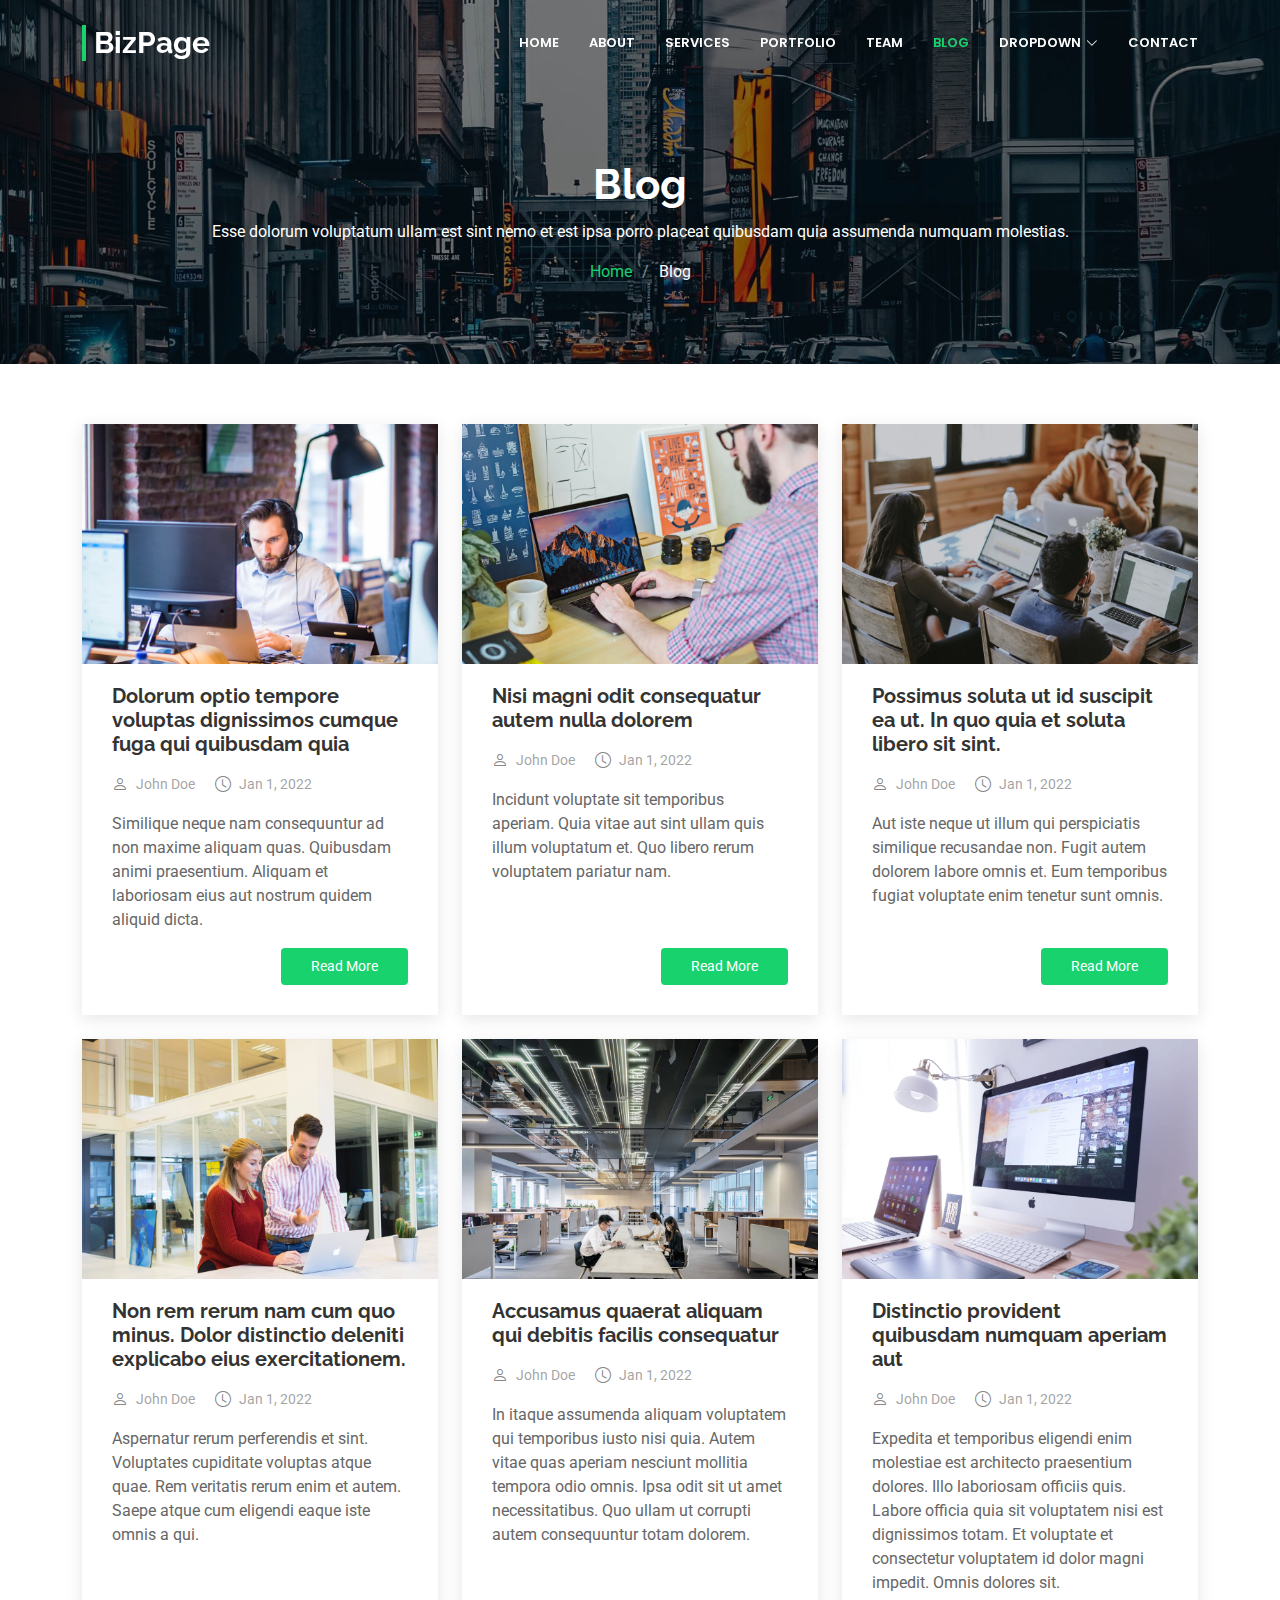
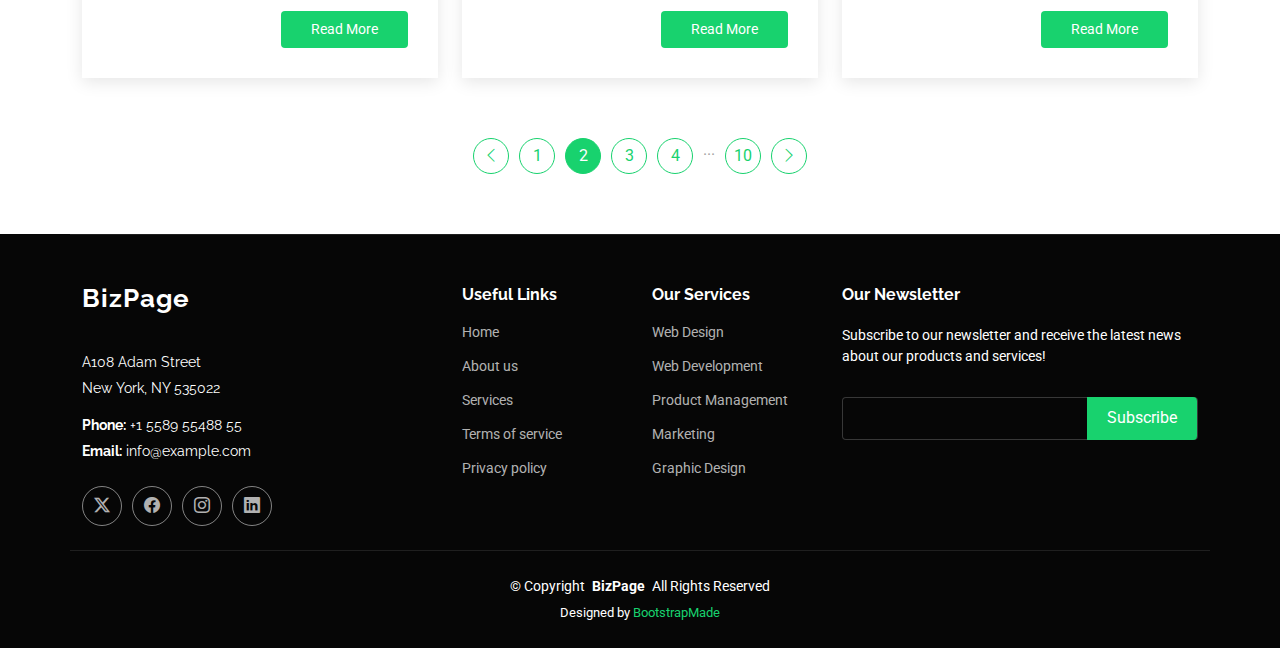
<file: blog.html>
<!DOCTYPE html>
<html lang="en">

<head>
  <meta charset="utf-8">
  <meta content="width=device-width, initial-scale=1.0" name="viewport">
  <title>Blog - BizPage Bootstrap Template</title>
  <meta name="description" content="">
  <meta name="keywords" content="">

  <!-- Favicons -->
  <link href="assets/img/favicon.png" rel="icon">
  <link href="assets/img/apple-touch-icon.png" rel="apple-touch-icon">

  <!-- Fonts -->
  <link href="https://fonts.googleapis.com" rel="preconnect">
  <link href="https://fonts.gstatic.com" rel="preconnect" crossorigin>
  <link href="https://fonts.googleapis.com/css2?family=Roboto:ital,wght@0,100;0,300;0,400;0,500;0,700;0,900;1,100;1,300;1,400;1,500;1,700;1,900&family=Poppins:ital,wght@0,100;0,200;0,300;0,400;0,500;0,600;0,700;0,800;0,900;1,100;1,200;1,300;1,400;1,500;1,600;1,700;1,800;1,900&family=Raleway:ital,wght@0,100;0,200;0,300;0,400;0,500;0,600;0,700;0,800;0,900;1,100;1,200;1,300;1,400;1,500;1,600;1,700;1,800;1,900&display=swap" rel="stylesheet">

  <!-- Vendor CSS Files -->
  <link href="assets/vendor/bootstrap/css/bootstrap.min.css" rel="stylesheet">
  <link href="assets/vendor/bootstrap-icons/bootstrap-icons.css" rel="stylesheet">
  <link href="assets/vendor/aos/aos.css" rel="stylesheet">
  <link href="assets/vendor/glightbox/css/glightbox.min.css" rel="stylesheet">
  <link href="assets/vendor/swiper/swiper-bundle.min.css" rel="stylesheet">

  <!-- Main CSS File -->
  <link href="assets/css/main.css" rel="stylesheet">

  <!-- =======================================================
  * Template Name: BizPage
  * Template URL: https://bootstrapmade.com/bizpage-bootstrap-business-template/
  * Updated: Aug 07 2024 with Bootstrap v5.3.3
  * Author: BootstrapMade.com
  * License: https://bootstrapmade.com/license/
  ======================================================== -->
</head>

<body class="blog-page">

  <header id="header" class="header d-flex align-items-center fixed-top">
    <div class="container-fluid container-xl position-relative d-flex align-items-center justify-content-between">

      <a href="index.html" class="logo d-flex align-items-center">
        <!-- Uncomment the line below if you also wish to use an image logo -->
        <!-- <img src="assets/img/logo.png" alt=""> -->
        <h1 class="sitename">BizPage</h1>
      </a>

      <nav id="navmenu" class="navmenu">
        <ul>
          <li><a href="#hero">Home</a></li>
          <li><a href="#about">About</a></li>
          <li><a href="#services">Services</a></li>
          <li><a href="#portfolio">Portfolio</a></li>
          <li><a href="#team">Team</a></li>
          <li><a href="blog.html" class="active">Blog</a></li>
          <li class="dropdown"><a href="#"><span>Dropdown</span> <i class="bi bi-chevron-down toggle-dropdown"></i></a>
            <ul>
              <li><a href="#">Dropdown 1</a></li>
              <li class="dropdown"><a href="#"><span>Deep Dropdown</span> <i class="bi bi-chevron-down toggle-dropdown"></i></a>
                <ul>
                  <li><a href="#">Deep Dropdown 1</a></li>
                  <li><a href="#">Deep Dropdown 2</a></li>
                  <li><a href="#">Deep Dropdown 3</a></li>
                  <li><a href="#">Deep Dropdown 4</a></li>
                  <li><a href="#">Deep Dropdown 5</a></li>
                </ul>
              </li>
              <li><a href="#">Dropdown 2</a></li>
              <li><a href="#">Dropdown 3</a></li>
              <li><a href="#">Dropdown 4</a></li>
            </ul>
          </li>
          <li><a href="#contact">Contact</a></li>
        </ul>
        <i class="mobile-nav-toggle d-xl-none bi bi-list"></i>
      </nav>

    </div>
  </header>

  <main class="main">

    <!-- Page Title -->
    <div class="page-title dark-background" data-aos="fade" style="background-image: url(assets/img/page-title-bg.jpg);">
      <div class="container position-relative">
        <h1>Blog</h1>
        <p>Esse dolorum voluptatum ullam est sint nemo et est ipsa porro placeat quibusdam quia assumenda numquam molestias.</p>
        <nav class="breadcrumbs">
          <ol>
            <li><a href="index.html">Home</a></li>
            <li class="current">Blog</li>
          </ol>
        </nav>
      </div>
    </div><!-- End Page Title -->

    <!-- Blog Posts Section -->
    <section id="blog-posts" class="blog-posts section">

      <div class="container">
        <div class="row gy-4">

          <div class="col-lg-4">
            <article class="d-flex flex-column">

              <div class="post-img">
                <img src="assets/img/blog/blog-1.jpg" alt="" class="img-fluid">
              </div>

              <h2 class="title">
                <a href="blog-details.html">Dolorum optio tempore voluptas dignissimos cumque fuga qui quibusdam quia</a>
              </h2>

              <div class="meta-top">
                <ul>
                  <li class="d-flex align-items-center"><i class="bi bi-person"></i> <a href="blog-details.html">John Doe</a></li>
                  <li class="d-flex align-items-center"><i class="bi bi-clock"></i> <a href="blog-details.html"><time datetime="2022-01-01">Jan 1, 2022</time></a></li>
                </ul>
              </div>

              <div class="content">
                <p>
                  Similique neque nam consequuntur ad non maxime aliquam quas. Quibusdam animi praesentium. Aliquam et laboriosam eius aut nostrum quidem aliquid dicta.
                </p>
              </div>

              <div class="read-more mt-auto align-self-end">
                <a href="blog-details.html">Read More</a>
              </div>

            </article>
          </div><!-- End post list item -->

          <div class="col-lg-4">
            <article class="d-flex flex-column">

              <div class="post-img">
                <img src="assets/img/blog/blog-2.jpg" alt="" class="img-fluid">
              </div>

              <h2 class="title">
                <a href="blog-details.html">Nisi magni odit consequatur autem nulla dolorem</a>
              </h2>

              <div class="meta-top">
                <ul>
                  <li class="d-flex align-items-center"><i class="bi bi-person"></i> <a href="blog-details.html">John Doe</a></li>
                  <li class="d-flex align-items-center"><i class="bi bi-clock"></i> <a href="blog-details.html"><time datetime="2022-01-01">Jan 1, 2022</time></a></li>
                </ul>
              </div>

              <div class="content">
                <p>
                  Incidunt voluptate sit temporibus aperiam. Quia vitae aut sint ullam quis illum voluptatum et. Quo libero rerum voluptatem pariatur nam.
                </p>
              </div>

              <div class="read-more mt-auto align-self-end">
                <a href="blog-details.html">Read More</a>
              </div>

            </article>
          </div><!-- End post list item -->

          <div class="col-lg-4">
            <article class="d-flex flex-column">

              <div class="post-img">
                <img src="assets/img/blog/blog-3.jpg" alt="" class="img-fluid">
              </div>

              <h2 class="title">
                <a href="blog-details.html">Possimus soluta ut id suscipit ea ut. In quo quia et soluta libero sit sint.</a>
              </h2>

              <div class="meta-top">
                <ul>
                  <li class="d-flex align-items-center"><i class="bi bi-person"></i> <a href="blog-details.html">John Doe</a></li>
                  <li class="d-flex align-items-center"><i class="bi bi-clock"></i> <a href="blog-details.html"><time datetime="2022-01-01">Jan 1, 2022</time></a></li>
                </ul>
              </div>

              <div class="content">
                <p>
                  Aut iste neque ut illum qui perspiciatis similique recusandae non. Fugit autem dolorem labore omnis et. Eum temporibus fugiat voluptate enim tenetur sunt omnis.
                </p>
              </div>

              <div class="read-more mt-auto align-self-end">
                <a href="blog-details.html">Read More</a>
              </div>

            </article>
          </div><!-- End post list item -->

          <div class="col-lg-4">
            <article class="d-flex flex-column">

              <div class="post-img">
                <img src="assets/img/blog/blog-4.jpg" alt="" class="img-fluid">
              </div>

              <h2 class="title">
                <a href="blog-details.html">Non rem rerum nam cum quo minus. Dolor distinctio deleniti explicabo eius exercitationem.</a>
              </h2>

              <div class="meta-top">
                <ul>
                  <li class="d-flex align-items-center"><i class="bi bi-person"></i> <a href="blog-details.html">John Doe</a></li>
                  <li class="d-flex align-items-center"><i class="bi bi-clock"></i> <a href="blog-details.html"><time datetime="2022-01-01">Jan 1, 2022</time></a></li>
                </ul>
              </div>

              <div class="content">
                <p>
                  Aspernatur rerum perferendis et sint. Voluptates cupiditate voluptas atque quae. Rem veritatis rerum enim et autem. Saepe atque cum eligendi eaque iste omnis a qui.
                </p>
              </div>

              <div class="read-more mt-auto align-self-end">
                <a href="blog-details.html">Read More</a>
              </div>

            </article>
          </div><!-- End post list item -->

          <div class="col-lg-4">
            <article class="d-flex flex-column">

              <div class="post-img">
                <img src="assets/img/blog/blog-5.jpg" alt="" class="img-fluid">
              </div>

              <h2 class="title">
                <a href="blog-details.html">Accusamus quaerat aliquam qui debitis facilis consequatur</a>
              </h2>

              <div class="meta-top">
                <ul>
                  <li class="d-flex align-items-center"><i class="bi bi-person"></i> <a href="blog-details.html">John Doe</a></li>
                  <li class="d-flex align-items-center"><i class="bi bi-clock"></i> <a href="blog-details.html"><time datetime="2022-01-01">Jan 1, 2022</time></a></li>
                </ul>
              </div>

              <div class="content">
                <p>
                  In itaque assumenda aliquam voluptatem qui temporibus iusto nisi quia. Autem vitae quas aperiam nesciunt mollitia tempora odio omnis. Ipsa odit sit ut amet necessitatibus. Quo ullam ut corrupti autem consequuntur totam dolorem.
                </p>
              </div>

              <div class="read-more mt-auto align-self-end">
                <a href="blog-details.html">Read More</a>
              </div>

            </article>
          </div><!-- End post list item -->

          <div class="col-lg-4">
            <article class="d-flex flex-column">

              <div class="post-img">
                <img src="assets/img/blog/blog-6.jpg" alt="" class="img-fluid">
              </div>

              <h2 class="title">
                <a href="blog-details.html">Distinctio provident quibusdam numquam aperiam aut</a>
              </h2>

              <div class="meta-top">
                <ul>
                  <li class="d-flex align-items-center"><i class="bi bi-person"></i> <a href="blog-details.html">John Doe</a></li>
                  <li class="d-flex align-items-center"><i class="bi bi-clock"></i> <a href="blog-details.html"><time datetime="2022-01-01">Jan 1, 2022</time></a></li>
                </ul>
              </div>

              <div class="content">
                <p>
                  Expedita et temporibus eligendi enim molestiae est architecto praesentium dolores. Illo laboriosam officiis quis. Labore officia quia sit voluptatem nisi est dignissimos totam. Et voluptate et consectetur voluptatem id dolor magni impedit. Omnis dolores sit.
                </p>
              </div>

              <div class="read-more mt-auto align-self-end">
                <a href="blog-details.html">Read More</a>
              </div>

            </article>
          </div><!-- End post list item -->

        </div>
      </div>

    </section><!-- /Blog Posts Section -->

    <!-- Blog Pagination Section -->
    <section id="blog-pagination" class="blog-pagination section">

      <div class="container">
        <div class="d-flex justify-content-center">
          <ul>
            <li><a href="#"><i class="bi bi-chevron-left"></i></a></li>
            <li><a href="#">1</a></li>
            <li><a href="#" class="active">2</a></li>
            <li><a href="#">3</a></li>
            <li><a href="#">4</a></li>
            <li>...</li>
            <li><a href="#">10</a></li>
            <li><a href="#"><i class="bi bi-chevron-right"></i></a></li>
          </ul>
        </div>
      </div>

    </section><!-- /Blog Pagination Section -->

  </main>

  <footer id="footer" class="footer dark-background">

    <div class="container footer-top">
      <div class="row gy-4">
        <div class="col-lg-4 col-md-6 footer-about">
          <a href="index.html" class="logo d-flex align-items-center">
            <span class="sitename">BizPage</span>
          </a>
          <div class="footer-contact pt-3">
            <p>A108 Adam Street</p>
            <p>New York, NY 535022</p>
            <p class="mt-3"><strong>Phone:</strong> <span>+1 5589 55488 55</span></p>
            <p><strong>Email:</strong> <span>info@example.com</span></p>
          </div>
          <div class="social-links d-flex mt-4">
            <a href=""><i class="bi bi-twitter-x"></i></a>
            <a href=""><i class="bi bi-facebook"></i></a>
            <a href=""><i class="bi bi-instagram"></i></a>
            <a href=""><i class="bi bi-linkedin"></i></a>
          </div>
        </div>

        <div class="col-lg-2 col-md-3 footer-links">
          <h4>Useful Links</h4>
          <ul>
            <li><a href="#">Home</a></li>
            <li><a href="#">About us</a></li>
            <li><a href="#">Services</a></li>
            <li><a href="#">Terms of service</a></li>
            <li><a href="#">Privacy policy</a></li>
          </ul>
        </div>

        <div class="col-lg-2 col-md-3 footer-links">
          <h4>Our Services</h4>
          <ul>
            <li><a href="#">Web Design</a></li>
            <li><a href="#">Web Development</a></li>
            <li><a href="#">Product Management</a></li>
            <li><a href="#">Marketing</a></li>
            <li><a href="#">Graphic Design</a></li>
          </ul>
        </div>

        <div class="col-lg-4 col-md-12 footer-newsletter">
          <h4>Our Newsletter</h4>
          <p>Subscribe to our newsletter and receive the latest news about our products and services!</p>
          <form action="forms/newsletter.php" method="post" class="php-email-form">
            <div class="newsletter-form"><input type="email" name="email"><input type="submit" value="Subscribe"></div>
            <div class="loading">Loading</div>
            <div class="error-message"></div>
            <div class="sent-message">Your subscription request has been sent. Thank you!</div>
          </form>
        </div>

      </div>
    </div>

    <div class="container copyright text-center mt-4">
      <p>© <span>Copyright</span> <strong class="px-1 sitename">BizPage</strong> <span>All Rights Reserved</span></p>
      <div class="credits">
        <!-- All the links in the footer should remain intact. -->
        <!-- You can delete the links only if you've purchased the pro version. -->
        <!-- Licensing information: https://bootstrapmade.com/license/ -->
        <!-- Purchase the pro version with working PHP/AJAX contact form: [buy-url] -->
        Designed by <a href="https://bootstrapmade.com/">BootstrapMade</a>
      </div>
    </div>

  </footer>

  <!-- Scroll Top -->
  <a href="#" id="scroll-top" class="scroll-top d-flex align-items-center justify-content-center"><i class="bi bi-arrow-up-short"></i></a>

  <!-- Preloader -->
  <div id="preloader"></div>

  <!-- Vendor JS Files -->
  <script src="assets/vendor/bootstrap/js/bootstrap.bundle.min.js"></script>
  <script src="assets/vendor/php-email-form/validate.js"></script>
  <script src="assets/vendor/aos/aos.js"></script>
  <script src="assets/vendor/purecounter/purecounter_vanilla.js"></script>
  <script src="assets/vendor/glightbox/js/glightbox.min.js"></script>
  <script src="assets/vendor/imagesloaded/imagesloaded.pkgd.min.js"></script>
  <script src="assets/vendor/isotope-layout/isotope.pkgd.min.js"></script>
  <script src="assets/vendor/swiper/swiper-bundle.min.js"></script>

  <!-- Main JS File -->
  <script src="assets/js/main.js"></script>

</body>

</html>
</file>
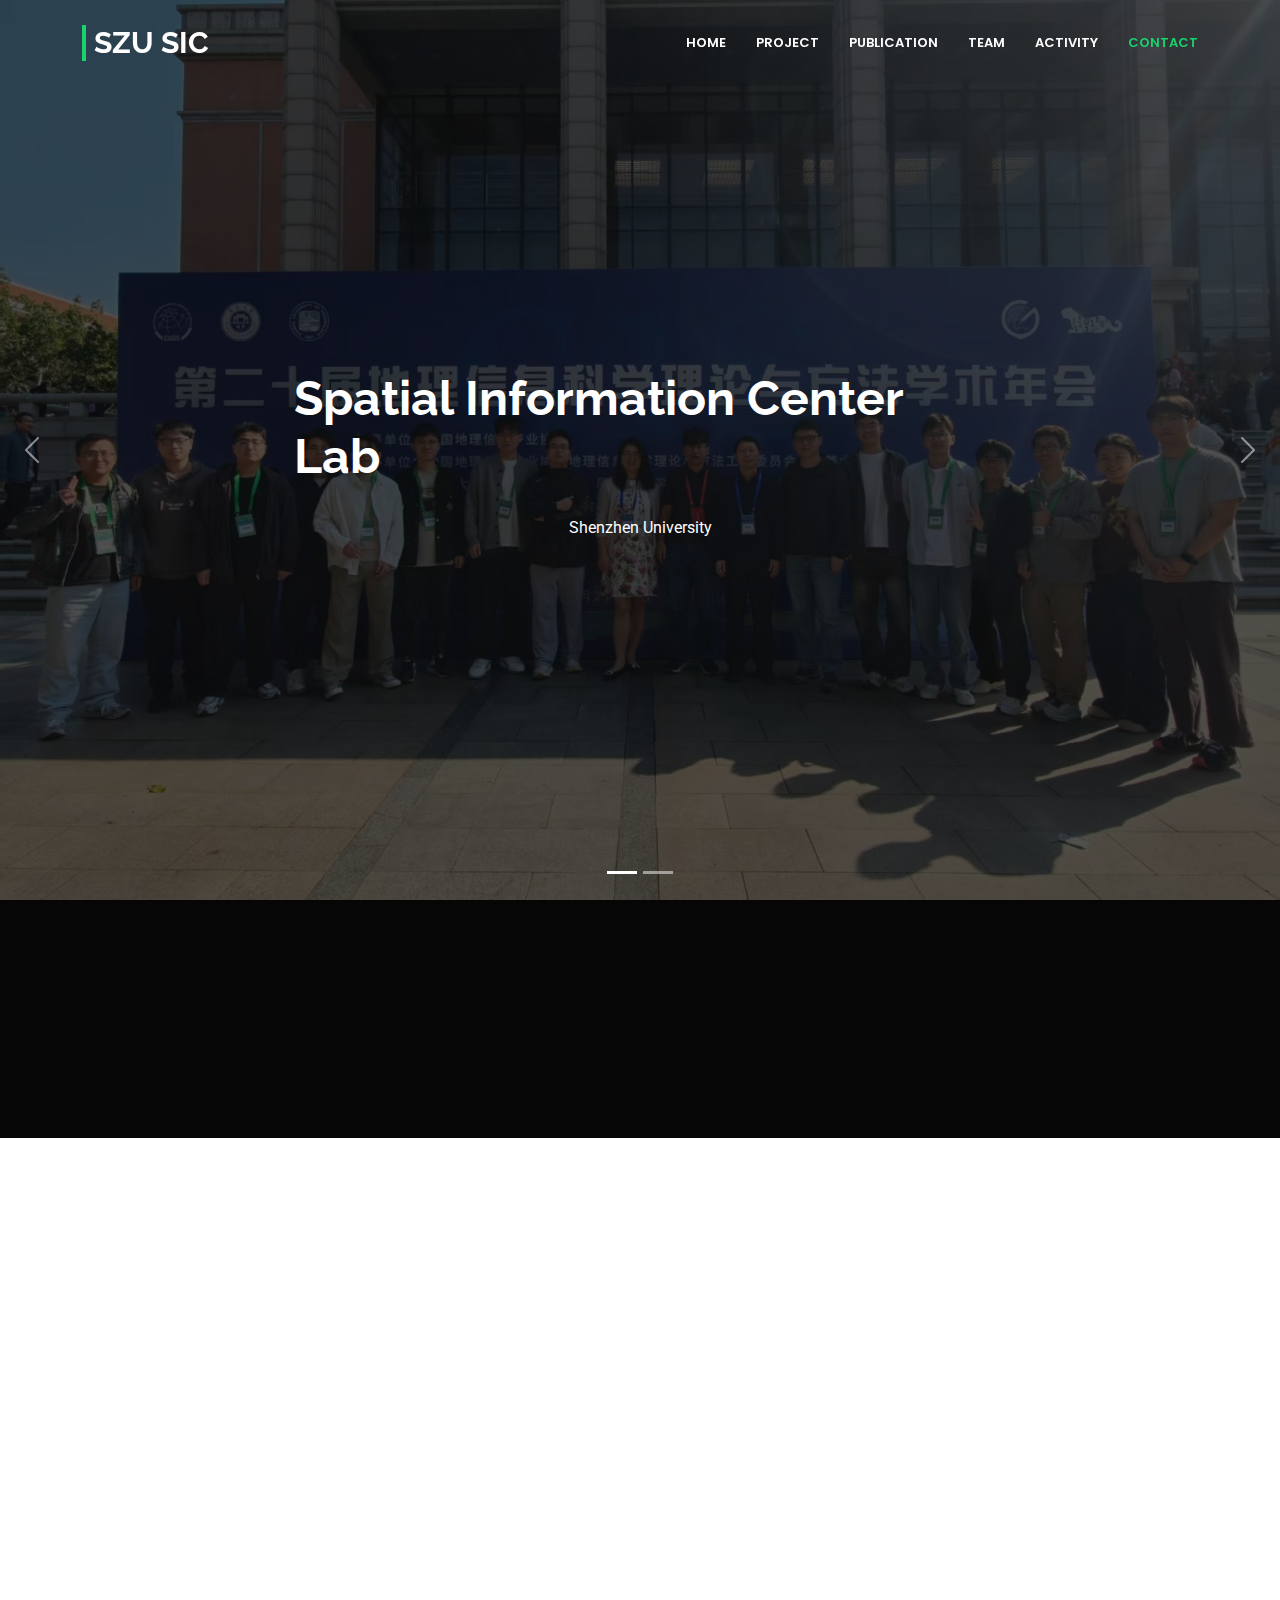
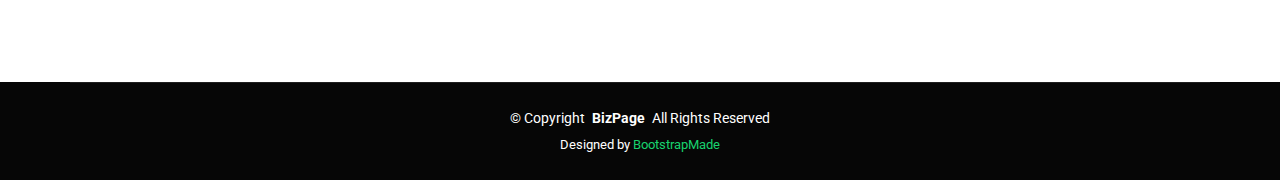
<file: contact.html>
<!DOCTYPE html>
<html lang="en">

<head>
    <meta charset="utf-8">
    <meta content="width=device-width, initial-scale=1.0" name="viewport">
    <title>SZU SIC</title>
    <meta name="description" content="">
    <meta name="keywords" content="">

    <!-- Favicons -->
    <link href="assets/img/logo.png" rel="icon">
    <link href="assets/img/logo.png" rel="apple-touch-icon">

    <!-- Fonts -->
    <link href="https://fonts.googleapis.com" rel="preconnect">
    <link href="https://fonts.gstatic.com" rel="preconnect" crossorigin>
    <link href="https://fonts.googleapis.com/css2?family=Roboto:ital,wght@0,100;0,300;0,400;0,500;0,700;0,900;1,100;1,300;1,400;1,500;1,700;1,900&family=Poppins:ital,wght@0,100;0,200;0,300;0,400;0,500;0,600;0,700;0,800;0,900;1,100;1,200;1,300;1,400;1,500;1,600;1,700;1,800;1,900&family=Raleway:ital,wght@0,100;0,200;0,300;0,400;0,500;0,600;0,700;0,800;0,900;1,100;1,200;1,300;1,400;1,500;1,600;1,700;1,800;1,900&display=swap" rel="stylesheet">

    <!-- Vendor CSS Files -->
    <link href="assets/vendor/bootstrap/css/bootstrap.min.css" rel="stylesheet">
    <link href="assets/vendor/bootstrap-icons/bootstrap-icons.css" rel="stylesheet">
    <link href="assets/vendor/aos/aos.css" rel="stylesheet">
    <link href="assets/vendor/glightbox/css/glightbox.min.css" rel="stylesheet">
    <link href="assets/vendor/swiper/swiper-bundle.min.css" rel="stylesheet">

    <!-- Main CSS File -->
    <link href="assets/css/main.css" rel="stylesheet">

    <!-- =======================================================
    * Template Name: BizPage
    * Template URL: https://bootstrapmade.com/bizpage-bootstrap-business-template/
    * Updated: Aug 07 2024 with Bootstrap v5.3.3
    * Author: BootstrapMade.com
    * License: https://bootstrapmade.com/license/
    ======================================================== -->
</head>

<body class="index-page">

<header id="header" class="header d-flex align-items-center fixed-top">
    <div class="container-fluid container-xl position-relative d-flex align-items-center justify-content-between">

        <a href="index.html" class="logo d-flex align-items-center">
            <!-- Uncomment the line below if you also wish to use an image logo -->
            <!-- <img src="assets/img/logo.png" alt=""> -->
            <h1 class="sitename">SZU SIC</h1>
        </a>

        <nav id="navmenu" class="navmenu">
            <ul>
                <li><a href="index.html">Home</a></li>
                <li><a href="projects.html">Project</a></li>
                <li><a href="publication.html">Publication</a></li>
                <li><a href="team.html">Team</a></li>
                <li><a href="activity.html">Activity</a></li>
                <!--          <li class="dropdown"><a href="#"><span>Dropdown</span> <i class="bi bi-chevron-down toggle-dropdown"></i></a>-->
                <!--            <ul>-->
                <!--              <li><a href="#">Dropdown 1</a></li>-->
                <!--              <li class="dropdown"><a href="#"><span>Deep Dropdown</span> <i class="bi bi-chevron-down toggle-dropdown"></i></a>-->
                <!--                <ul>-->
                <!--                  <li><a href="#">Deep Dropdown 1</a></li>-->
                <!--                  <li><a href="#">Deep Dropdown 2</a></li>-->
                <!--                  <li><a href="#">Deep Dropdown 3</a></li>-->
                <!--                  <li><a href="#">Deep Dropdown 4</a></li>-->
                <!--                  <li><a href="#">Deep Dropdown 5</a></li>-->
                <!--                </ul>-->
                <!--              </li>-->
                <!--              <li><a href="#">Dropdown 2</a></li>-->
                <!--              <li><a href="#">Dropdown 3</a></li>-->
                <!--              <li><a href="#">Dropdown 4</a></li>-->
                <!--            </ul>-->
                <!--          </li>-->
                <li><a href="contact.html" class="active">Contact</a></li>
            </ul>
            <i class="mobile-nav-toggle d-xl-none bi bi-list"></i>
        </nav>

    </div>
</header>

<main class="main">

    <!-- Hero Section -->
    <section id="hero" class="hero section dark-background">

        <div id="hero-carousel" class="carousel slide carousel-fade" data-bs-ride="carousel" data-bs-interval="5000">

            <div class="carousel-item active">
                <img src="assets/img/hero-carousel/GIS.jpg" alt="">
                <div class="carousel-container">
                    <h2>Spatial Information Center Lab</h2>
                    <p>Shenzhen University</p>
                    <!--            <p>Lorem ipsum dolor sit amet, consectetur adipiscing elit, sed do eiusmod tempor incididunt ut labore et dolore magna aliqua. Ut enim ad minim veniam, quis nostrud exercitation ullamco laboris nisi ut aliquip ex ea commodo consequat.</p>-->
                    <!--            <a href="#featured-services" class="btn-get-started">Get Started</a>-->
                </div>
            </div><!-- End Carousel Item -->

            <div class="carousel-item">
                <img src="assets/img/hero-carousel/GIS.jpg" alt="">
                <div class="carousel-container">
                    <h2>Spatial Information Center Lab</h2>
                    <p>Shenzhen University</p>
                    <!--            <p>Nam libero tempore, cum soluta nobis est eligendi optio cumque nihil impedit quo minus id quod maxime placeat facere possimus, omnis voluptas assumenda est, omnis dolor repellendus. Temporibus autem quibusdam et aut officiis debitis aut.</p>-->
                    <!--            <a href="#featured-services" class="btn-get-started">Get Started</a>-->
                </div>
            </div><!-- End Carousel Item -->

            <a class="carousel-control-prev" href="#hero-carousel" role="button" data-bs-slide="prev">
                <span class="carousel-control-prev-icon bi bi-chevron-left" aria-hidden="true"></span>
            </a>

            <a class="carousel-control-next" href="#hero-carousel" role="button" data-bs-slide="next">
                <span class="carousel-control-next-icon bi bi-chevron-right" aria-hidden="true"></span>
            </a>

            <ol class="carousel-indicators"></ol>

        </div>

    </section><!-- /Hero Section -->

    <!-- Featured Services Section -->
    <section id="featured-services" class="featured-services section dark-background">

        <div class="container">

            <div class="row gy-4">

                <div class="col-lg-4 col-md-6 service-item d-flex" data-aos="fade-up" data-aos-delay="100">
                    <div class="icon flex-shrink-0"><i class="bi bi-buildings"></i></div>
                    <div>
                        <h4 class="title">Smart City</h4>
                        <p class="description">A Smart City uses <b>technology</b> + <b>data</b> + <b>intelligent systems</b> to make cities more efficient, sustainable, and livable.</p>
                        <!--              <a href="service-details.html" class="readmore stretched-link"><span>Learn More</span><i class="bi bi-arrow-right"></i></a>-->
                    </div>
                </div>
                <!-- End Service Item -->

                <div class="col-lg-4 col-md-6 service-item d-flex" data-aos="fade-up" data-aos-delay="200">
                    <div class="icon flex-shrink-0"><i class="bi bi-building"></i></div>
                    <div>
                        <h4 class="title">Building Reconstruction</h4>
                        <p class="description">Digitizing physical city models into detailed and accurate 3D structures for analysis, simulation, and urban applications.</p>
                        <!--              <a href="service-details.html" class="readmore stretched-link"><span>Learn More</span><i class="bi bi-arrow-right"></i></a>-->
                    </div>
                </div><!-- End Service Item -->

                <div class="col-lg-4 col-md-6 service-item d-flex" data-aos="fade-up" data-aos-delay="300">
                    <div class="icon flex-shrink-0"><i class="bi bi-broadcast"></i></div>
                    <div>
                        <h4 class="title">Spatial & Digital Data Processing</h4>
                        <p class="description">Processing spatial and digital data including images, point clouds, text, GIS layers for analysis, modeling, and intelligent applications.</p>
                        <!--              <a href="service-details.html" class="readmore stretched-link"><span>Learn More</span><i class="bi bi-arrow-right"></i></a>-->
                    </div>
                </div><!-- End Service Item -->

            </div>

        </div>

    </section><!-- /Featured Services Section -->

    <!-- About Section -->
    <section id="about" class="about section">

        <!--      <div class="container section-title" data-aos="fade-up">-->
        <!--        <h2>About Us</h2>-->
        <!--        <p>Necessitatibus eius consequatur ex aliquid fuga eum quidem sint consectetur velit</p>-->
        <!--      </div>&lt;!&ndash; End Section Title &ndash;&gt;-->

        <div class="container">

            <div class="row g-2" data-aos="fade-up" data-aos-delay="200">

                <!-- Left: image -->
                <div class="col-lg-4 about-images">
                    <img src="assets/img/team/WangRuisheng_ECEng_Sept2012.png"
                         class="img-fluid"
                         style="height: 400px; width: auto;"
                         alt="">
                </div>

                <!-- Right: content -->
                <div class="col-lg-8 content" data-aos="fade-up" data-aos-delay="100">
                    <h3 >Ruisheng Wang, Professor</h3>
                    <p class="biography">
                        <b>Dr.Ruisheng Wang</b> is a distinguished professor in the <a href="https://www.szu.edu.cn/">Shenzhen University</a>.
                        He was a professor in the <a href="https://schulich.ucalgary.ca/geomatics">Department of Geomatics Engineering</a> at the
                        <a href="https://www.ucalgary.ca/">University of Calgary</a> from 2012 to 2024. Before that,
                        he worked as an industrial researcher at <a href="https://www.here.com/">HERE Technologies</a> (formerly <a href="https://www.here.com/navteq">NAVTEQ</a>) in Chicago,
                        USA since 2008. His primary research focuses there was mobile LiDAR data processing for
                        next-generation map maling and navigation. Dr.Wang holds a Ph.D. in <a href="https://www.mcgill.ca/ece/">Electrical and Computer
                        Engineering</a> from <a href="https://www.mcgill.ca/">McGill University</a>, an M.Sc.E.
                        in <a href="https://gge.ext.unb.ca/HomePage.php">Geomatics Engineering</a> from <a href="https://www.unb.ca/">University of New
                        Brunswick</a>, and B.Eng. in <a href="https://rsgis.whu.edu.cn/">Photogrammetry and Remote Sensing</a> from <a href="https://en.whu.edu.cn/">Wuhan University</a>, respectively.
                    </p>
                    <!--            <ul>-->
                    <!--              <li><i class="bi bi-check-circle"></i> <span>Ullamco laboris nisi ut aliquip ex ea commodo consequat.</span></li>-->
                    <!--              <li><i class="bi bi-check-circle"></i> <span>Duis aute irure dolor in reprehenderit in voluptate velit.</span></li>-->
                    <!--              <li><i class="bi bi-check-circle"></i> <span>Ullamco laboris nisi ut aliquip ex ea commodo consequat. Duis aute irure dolor in reprehenderit in voluptate trideta storacalaperda mastiro dolore eu fugiat nulla pariatur.</span></li>-->
                    <!--            </ul>-->
                    <!--            <a href="#" class="read-more"><span>Read More</span><i class="bi bi-arrow-right"></i></a>-->
                </div>

            </div>


        </div>
    </section><!-- /About Section -->

</main>

<footer id="footer" class="footer dark-background">

    <!--    <div class="container footer-top">-->
    <!--      <div class="row gy-4">-->
    <!--        <div class="col-lg-4 col-md-6 footer-about">-->
    <!--          <a href="index.html" class="logo d-flex align-items-center">-->
    <!--            <span class="sitename">SZU SIC</span>-->
    <!--          </a>-->
    <!--          <div class="footer-contact pt-3">-->
    <!--            <p>A108 Adam Street</p>-->
    <!--            <p>New York, NY 535022</p>-->
    <!--            <p class="mt-3"><strong>Phone:</strong> <span>+1 5589 55488 55</span></p>-->
    <!--            <p><strong>Email:</strong> <span>info@example.com</span></p>-->
    <!--          </div>-->
    <!--&lt;!&ndash;          <div class="social-links d-flex mt-4">&ndash;&gt;-->
    <!--&lt;!&ndash;            <a href=""><i class="bi bi-twitter-x"></i></a>&ndash;&gt;-->
    <!--&lt;!&ndash;            <a href=""><i class="bi bi-facebook"></i></a>&ndash;&gt;-->
    <!--&lt;!&ndash;            <a href=""><i class="bi bi-instagram"></i></a>&ndash;&gt;-->
    <!--&lt;!&ndash;            <a href=""><i class="bi bi-linkedin"></i></a>&ndash;&gt;-->
    <!--&lt;!&ndash;          </div>&ndash;&gt;-->
    <!--        </div>-->

    <!--        <div class="col-lg-2 col-md-3 footer-links">-->
    <!--          <h4>Useful Links</h4>-->
    <!--          <ul>-->
    <!--            <li><a href="#">Home</a></li>-->
    <!--            <li><a href="#">About us</a></li>-->
    <!--            <li><a href="#">Services</a></li>-->
    <!--            <li><a href="#">Terms of service</a></li>-->
    <!--            <li><a href="#">Privacy policy</a></li>-->
    <!--          </ul>-->
    <!--        </div>-->

    <!--        <div class="col-lg-2 col-md-3 footer-links">-->
    <!--          <h4>Our Services</h4>-->
    <!--          <ul>-->
    <!--            <li><a href="#">Web Design</a></li>-->
    <!--            <li><a href="#">Web Development</a></li>-->
    <!--            <li><a href="#">Product Management</a></li>-->
    <!--            <li><a href="#">Marketing</a></li>-->
    <!--            <li><a href="#">Graphic Design</a></li>-->
    <!--          </ul>-->
    <!--        </div>-->

    <!--        <div class="col-lg-4 col-md-12 footer-newsletter">-->
    <!--          <h4>Our Newsletter</h4>-->
    <!--          <p>Subscribe to our newsletter and receive the latest news about our products and services!</p>-->
    <!--          <form action="forms/newsletter.php" method="post" class="php-email-form">-->
    <!--            <div class="newsletter-form"><input type="email" name="email"><input type="submit" value="Subscribe"></div>-->
    <!--            <div class="loading">Loading</div>-->
    <!--            <div class="error-message"></div>-->
    <!--            <div class="sent-message">Your subscription request has been sent. Thank you!</div>-->
    <!--          </form>-->
    <!--        </div>-->

    <!--      </div>-->
    <!--    </div>-->

    <div class="container copyright text-center mt-4">
        <p>© <span>Copyright</span> <strong class="px-1 sitename">BizPage</strong> <span>All Rights Reserved</span></p>
        <div class="credits">
            <!-- All the links in the footer should remain intact. -->
            <!-- You can delete the links only if you've purchased the pro version. -->
            <!-- Licensing information: https://bootstrapmade.com/license/ -->
            <!-- Purchase the pro version with working PHP/AJAX contact form: [buy-url] -->
            Designed by <a href="https://bootstrapmade.com/">BootstrapMade</a>
        </div>
    </div>

</footer>

<!-- Scroll Top -->
<a href="#" id="scroll-top" class="scroll-top d-flex align-items-center justify-content-center"><i class="bi bi-arrow-up-short"></i></a>

<!-- Preloader -->
<div id="preloader"></div>

<!-- Vendor JS Files -->
<script src="assets/vendor/bootstrap/js/bootstrap.bundle.min.js"></script>
<script src="assets/vendor/php-email-form/validate.js"></script>
<script src="assets/vendor/aos/aos.js"></script>
<script src="assets/vendor/purecounter/purecounter_vanilla.js"></script>
<script src="assets/vendor/glightbox/js/glightbox.min.js"></script>
<script src="assets/vendor/imagesloaded/imagesloaded.pkgd.min.js"></script>
<script src="assets/vendor/isotope-layout/isotope.pkgd.min.js"></script>
<script src="assets/vendor/swiper/swiper-bundle.min.js"></script>

<!-- Main JS File -->
<script src="assets/js/main.js"></script>

</body>

</html>
</file>
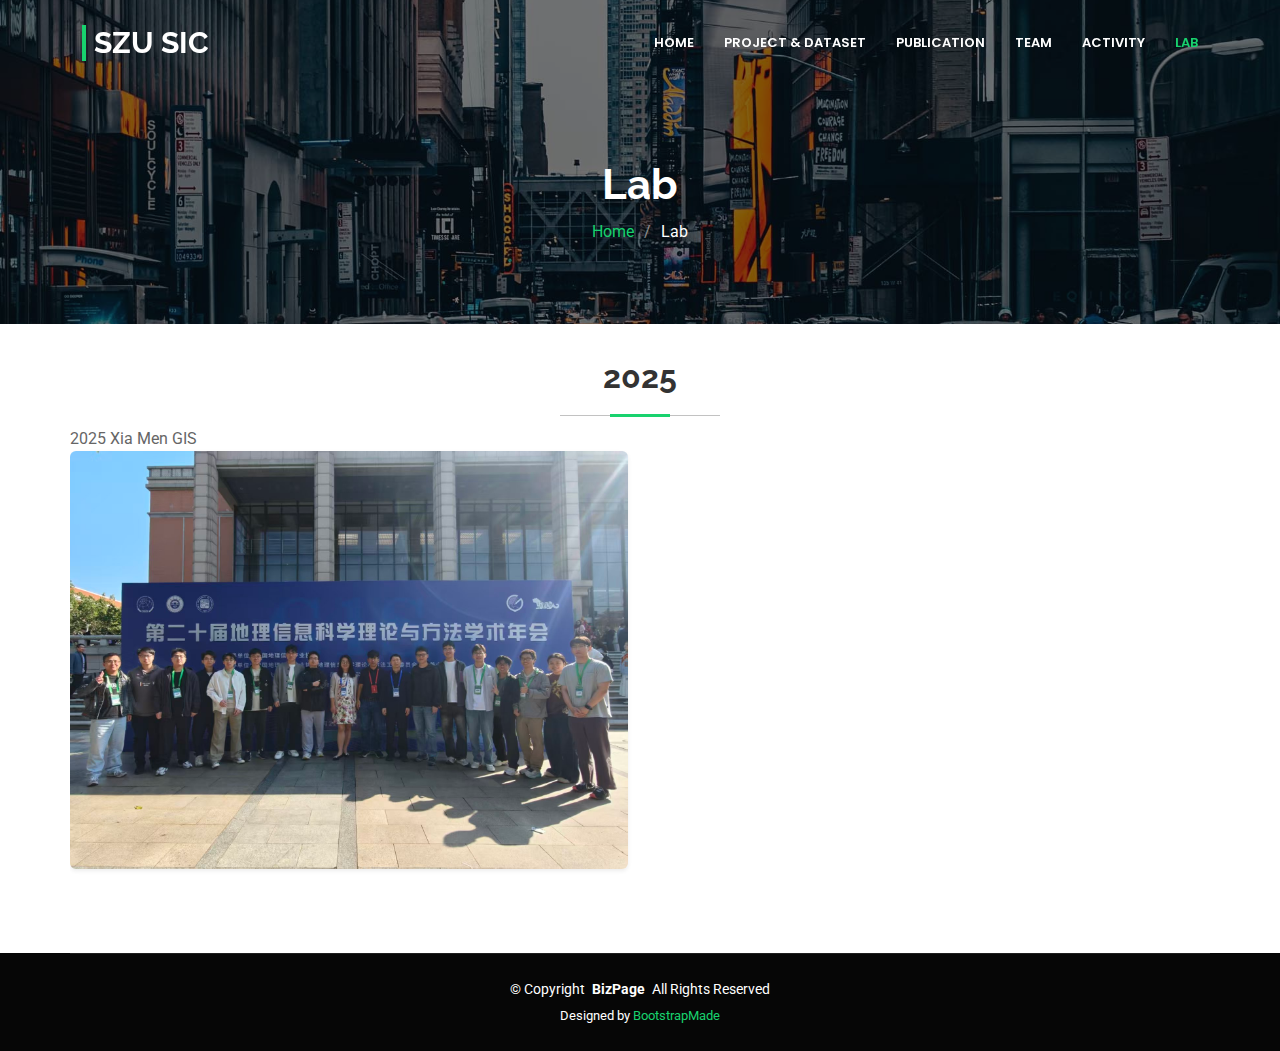
<file: lab.html>
<!DOCTYPE html>
<html lang="en">

<head>
    <meta charset="utf-8">
    <meta content="width=device-width, initial-scale=1.0" name="viewport">
    <title>SZU SIC</title>
    <meta name="description" content="">
    <meta name="keywords" content="">

    <!-- Favicons -->
    <link href="assets/img/logo.png" rel="icon">
    <link href="assets/img/logo.png" rel="apple-touch-icon">

    <!-- Fonts -->
    <link href="https://fonts.googleapis.com" rel="preconnect">
    <link href="https://fonts.gstatic.com" rel="preconnect" crossorigin>
    <link href="https://fonts.googleapis.com/css2?family=Roboto:ital,wght@0,100;0,300;0,400;0,500;0,700;0,900;1,100;1,300;1,400;1,500;1,700;1,900&family=Poppins:ital,wght@0,100;0,200;0,300;0,400;0,500;0,600;0,700;0,800;0,900;1,100;1,200;1,300;1,400;1,500;1,600;1,700;1,800;1,900&family=Raleway:ital,wght@0,100;0,200;0,300;0,400;0,500;0,600;0,700;0,800;0,900;1,100;1,200;1,300;1,400;1,500;1,600;1,700;1,800;1,900&display=swap" rel="stylesheet">

    <!-- Vendor CSS Files -->
    <link href="assets/vendor/bootstrap/css/bootstrap.min.css" rel="stylesheet">
    <link href="assets/vendor/bootstrap-icons/bootstrap-icons.css" rel="stylesheet">
    <link href="assets/vendor/aos/aos.css" rel="stylesheet">
    <link href="assets/vendor/glightbox/css/glightbox.min.css" rel="stylesheet">
    <link href="assets/vendor/swiper/swiper-bundle.min.css" rel="stylesheet">

    <!-- Main CSS File -->
    <link href="assets/css/main.css" rel="stylesheet">

    <!-- =======================================================
    * Template Name: BizPage
    * Template URL: https://bootstrapmade.com/bizpage-bootstrap-business-template/
    * Updated: Aug 07 2024 with Bootstrap v5.3.3
    * Author: BootstrapMade.com
    * License: https://bootstrapmade.com/license/
    ======================================================== -->
</head>

<body class="index-page">

<header id="header" class="header d-flex align-items-center fixed-top">
    <div class="container-fluid container-xl position-relative d-flex align-items-center justify-content-between">

        <a href="index.html" class="logo d-flex align-items-center">
            <!-- Uncomment the line below if you also wish to use an image logo -->
            <!-- <img src="assets/img/logo.png" alt=""> -->
            <h1 class="sitename">SZU SIC</h1>
        </a>

        <nav id="navmenu" class="navmenu">
            <ul>
                <li><a href="index.html">Home</a></li>
                <li><a href="projects.html">Project & Dataset</a></li>
                <li><a href="publication.html">Publication</a></li>
                <li><a href="team.html">Team</a></li>
                <li><a href="activity.html">Activity</a></li>
                <!--          <li class="dropdown"><a href="#"><span>Dropdown</span> <i class="bi bi-chevron-down toggle-dropdown"></i></a>-->
                <!--            <ul>-->
                <!--              <li><a href="#">Dropdown 1</a></li>-->
                <!--              <li class="dropdown"><a href="#"><span>Deep Dropdown</span> <i class="bi bi-chevron-down toggle-dropdown"></i></a>-->
                <!--                <ul>-->
                <!--                  <li><a href="#">Deep Dropdown 1</a></li>-->
                <!--                  <li><a href="#">Deep Dropdown 2</a></li>-->
                <!--                  <li><a href="#">Deep Dropdown 3</a></li>-->
                <!--                  <li><a href="#">Deep Dropdown 4</a></li>-->
                <!--                  <li><a href="#">Deep Dropdown 5</a></li>-->
                <!--                </ul>-->
                <!--              </li>-->
                <!--              <li><a href="#">Dropdown 2</a></li>-->
                <!--              <li><a href="#">Dropdown 3</a></li>-->
                <!--              <li><a href="#">Dropdown 4</a></li>-->
                <!--            </ul>-->
                <!--          </li>-->
                <li><a href="lab.html" class="active">Lab</a></li>
            </ul>
            <i class="mobile-nav-toggle d-xl-none bi bi-list"></i>
        </nav>

    </div>
</header>

<main class="main">

    <div class="page-title dark-background" data-aos="fade" style="background-image: url(assets/img/page-title-bg.jpg);">
        <div class="container position-relative">
            <h1>Lab</h1>
            <!--            <p>Esse dolorum voluptatum ullam est sint nemo et est ipsa porro placeat quibusdam quia assumenda numquam molestias.</p>-->
            <nav class="breadcrumbs">
                <ol>
                    <li><a href="index.html">Home</a></li>
                    <li class="current">Lab</li>
                </ol>
            </nav>
        </div>
    </div><!-- End Page Title -->

    <div id="2025" class="container my-4 section work">
        <div class="container section-title" data-aos="fade-up" style="margin-bottom: -70px; margin-top: -50px">
            <h2 >2025</h2>
        </div>

        <div class="row content">
            <!-- 左侧图片 -->
            <div class="col-md-6">
                <div class="crop-16-9 img-tag-wrapper">
                    <span class="img-tag">2025 Xia Men GIS</span>
                    <img src="assets/img/lab/GIS.jpg"
                         class="img-fluid rounded shadow-sm"
                         alt="CVPR 2025 Workshop Banner">
                </div>
            </div>

        </div>

    </div>

</main>

<footer id="footer" class="footer dark-background">

    <!--    <div class="container footer-top">-->
    <!--      <div class="row gy-4">-->
    <!--        <div class="col-lg-4 col-md-6 footer-about">-->
    <!--          <a href="index.html" class="logo d-flex align-items-center">-->
    <!--            <span class="sitename">SZU SIC</span>-->
    <!--          </a>-->
    <!--          <div class="footer-contact pt-3">-->
    <!--            <p>A108 Adam Street</p>-->
    <!--            <p>New York, NY 535022</p>-->
    <!--            <p class="mt-3"><strong>Phone:</strong> <span>+1 5589 55488 55</span></p>-->
    <!--            <p><strong>Email:</strong> <span>info@example.com</span></p>-->
    <!--          </div>-->
    <!--&lt;!&ndash;          <div class="social-links d-flex mt-4">&ndash;&gt;-->
    <!--&lt;!&ndash;            <a href=""><i class="bi bi-twitter-x"></i></a>&ndash;&gt;-->
    <!--&lt;!&ndash;            <a href=""><i class="bi bi-facebook"></i></a>&ndash;&gt;-->
    <!--&lt;!&ndash;            <a href=""><i class="bi bi-instagram"></i></a>&ndash;&gt;-->
    <!--&lt;!&ndash;            <a href=""><i class="bi bi-linkedin"></i></a>&ndash;&gt;-->
    <!--&lt;!&ndash;          </div>&ndash;&gt;-->
    <!--        </div>-->

    <!--        <div class="col-lg-2 col-md-3 footer-links">-->
    <!--          <h4>Useful Links</h4>-->
    <!--          <ul>-->
    <!--            <li><a href="#">Home</a></li>-->
    <!--            <li><a href="#">About us</a></li>-->
    <!--            <li><a href="#">Services</a></li>-->
    <!--            <li><a href="#">Terms of service</a></li>-->
    <!--            <li><a href="#">Privacy policy</a></li>-->
    <!--          </ul>-->
    <!--        </div>-->

    <!--        <div class="col-lg-2 col-md-3 footer-links">-->
    <!--          <h4>Our Services</h4>-->
    <!--          <ul>-->
    <!--            <li><a href="#">Web Design</a></li>-->
    <!--            <li><a href="#">Web Development</a></li>-->
    <!--            <li><a href="#">Product Management</a></li>-->
    <!--            <li><a href="#">Marketing</a></li>-->
    <!--            <li><a href="#">Graphic Design</a></li>-->
    <!--          </ul>-->
    <!--        </div>-->

    <!--        <div class="col-lg-4 col-md-12 footer-newsletter">-->
    <!--          <h4>Our Newsletter</h4>-->
    <!--          <p>Subscribe to our newsletter and receive the latest news about our products and services!</p>-->
    <!--          <form action="forms/newsletter.php" method="post" class="php-email-form">-->
    <!--            <div class="newsletter-form"><input type="email" name="email"><input type="submit" value="Subscribe"></div>-->
    <!--            <div class="loading">Loading</div>-->
    <!--            <div class="error-message"></div>-->
    <!--            <div class="sent-message">Your subscription request has been sent. Thank you!</div>-->
    <!--          </form>-->
    <!--        </div>-->

    <!--      </div>-->
    <!--    </div>-->

    <div class="container copyright text-center mt-4">
        <p>© <span>Copyright</span> <strong class="px-1 sitename">BizPage</strong> <span>All Rights Reserved</span></p>
        <div class="credits">
            <!-- All the links in the footer should remain intact. -->
            <!-- You can delete the links only if you've purchased the pro version. -->
            <!-- Licensing information: https://bootstrapmade.com/license/ -->
            <!-- Purchase the pro version with working PHP/AJAX contact form: [buy-url] -->
            Designed by <a href="https://bootstrapmade.com/">BootstrapMade</a>
        </div>
    </div>

</footer>

<!-- Scroll Top -->
<a href="#" id="scroll-top" class="scroll-top d-flex align-items-center justify-content-center"><i class="bi bi-arrow-up-short"></i></a>

<!-- Preloader -->
<div id="preloader"></div>

<!-- Vendor JS Files -->
<script src="assets/vendor/bootstrap/js/bootstrap.bundle.min.js"></script>
<script src="assets/vendor/php-email-form/validate.js"></script>
<script src="assets/vendor/aos/aos.js"></script>
<script src="assets/vendor/purecounter/purecounter_vanilla.js"></script>
<script src="assets/vendor/glightbox/js/glightbox.min.js"></script>
<script src="assets/vendor/imagesloaded/imagesloaded.pkgd.min.js"></script>
<script src="assets/vendor/isotope-layout/isotope.pkgd.min.js"></script>
<script src="assets/vendor/swiper/swiper-bundle.min.js"></script>

<!-- Main JS File -->
<script src="assets/js/main.js"></script>

</body>

</html>
</file>
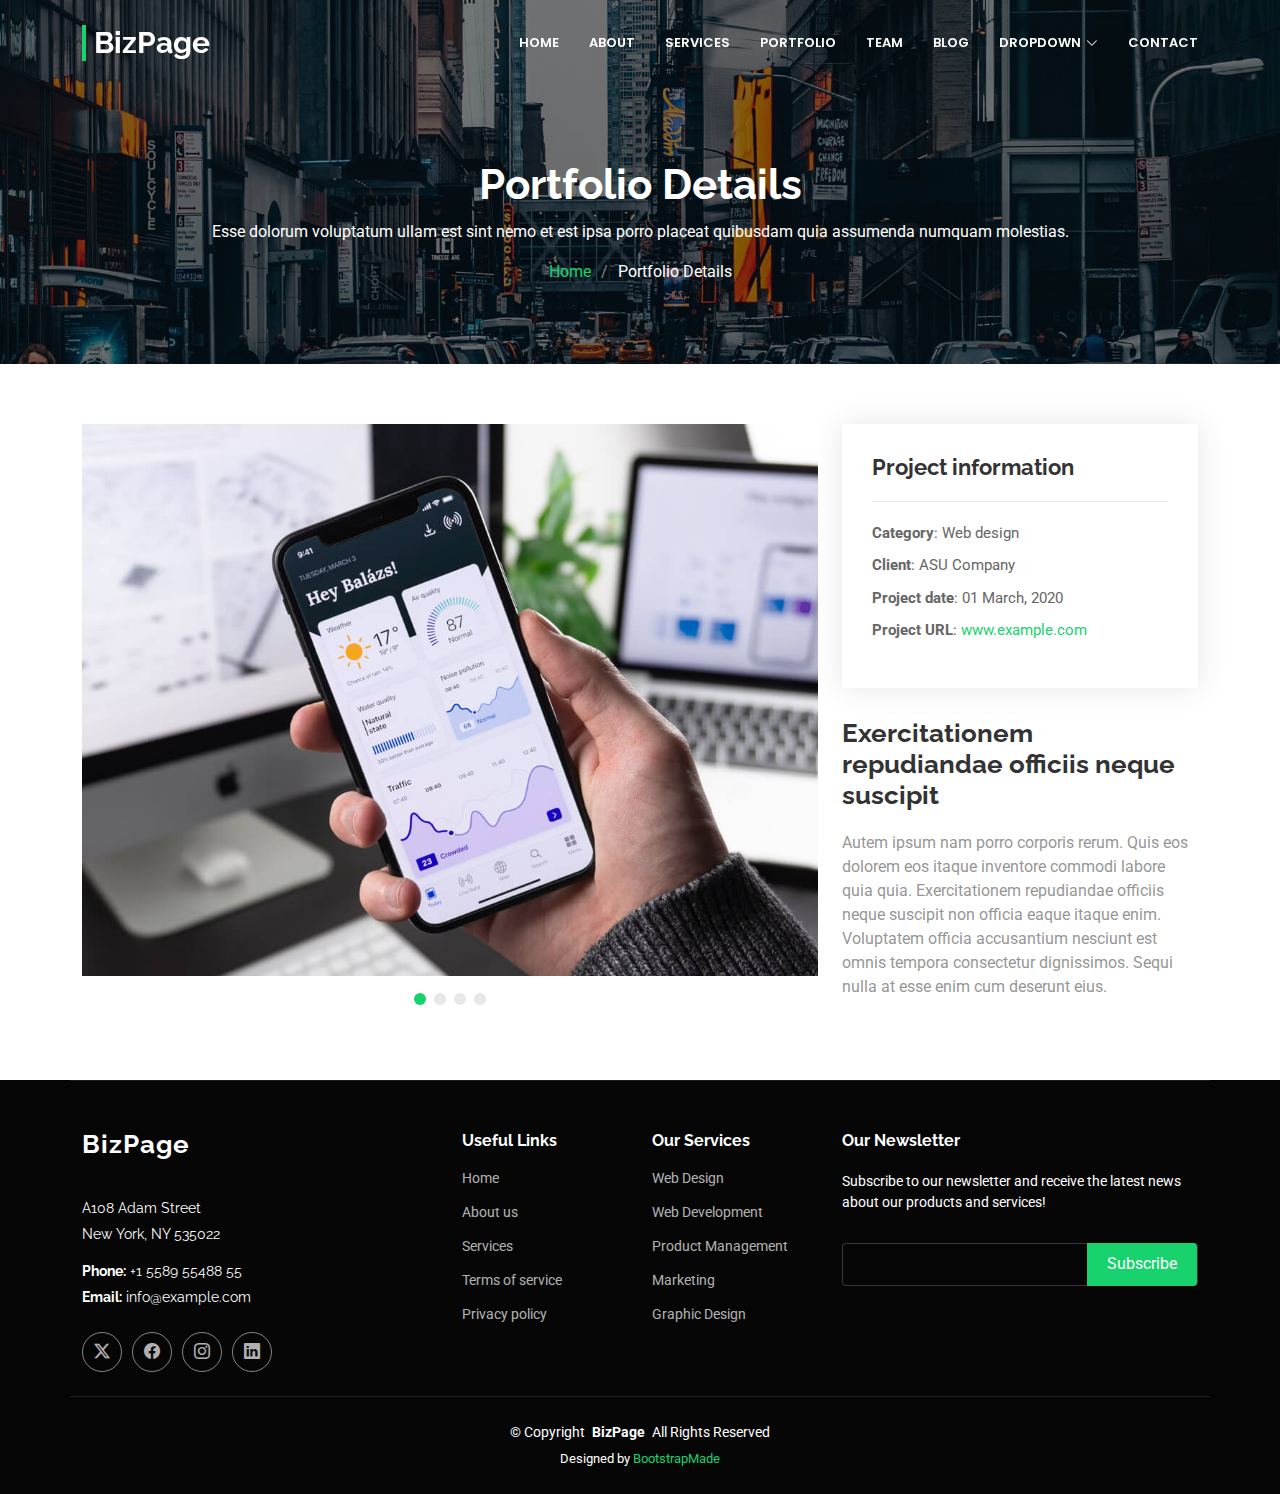
<file: portfolio-details.html>
<!DOCTYPE html>
<html lang="en">

<head>
  <meta charset="utf-8">
  <meta content="width=device-width, initial-scale=1.0" name="viewport">
  <title>Portfolio Details - BizPage Bootstrap Template</title>
  <meta name="description" content="">
  <meta name="keywords" content="">

  <!-- Favicons -->
  <link href="assets/img/favicon.png" rel="icon">
  <link href="assets/img/apple-touch-icon.png" rel="apple-touch-icon">

  <!-- Fonts -->
  <link href="https://fonts.googleapis.com" rel="preconnect">
  <link href="https://fonts.gstatic.com" rel="preconnect" crossorigin>
  <link href="https://fonts.googleapis.com/css2?family=Roboto:ital,wght@0,100;0,300;0,400;0,500;0,700;0,900;1,100;1,300;1,400;1,500;1,700;1,900&family=Poppins:ital,wght@0,100;0,200;0,300;0,400;0,500;0,600;0,700;0,800;0,900;1,100;1,200;1,300;1,400;1,500;1,600;1,700;1,800;1,900&family=Raleway:ital,wght@0,100;0,200;0,300;0,400;0,500;0,600;0,700;0,800;0,900;1,100;1,200;1,300;1,400;1,500;1,600;1,700;1,800;1,900&display=swap" rel="stylesheet">

  <!-- Vendor CSS Files -->
  <link href="assets/vendor/bootstrap/css/bootstrap.min.css" rel="stylesheet">
  <link href="assets/vendor/bootstrap-icons/bootstrap-icons.css" rel="stylesheet">
  <link href="assets/vendor/aos/aos.css" rel="stylesheet">
  <link href="assets/vendor/glightbox/css/glightbox.min.css" rel="stylesheet">
  <link href="assets/vendor/swiper/swiper-bundle.min.css" rel="stylesheet">

  <!-- Main CSS File -->
  <link href="assets/css/main.css" rel="stylesheet">

  <!-- =======================================================
  * Template Name: BizPage
  * Template URL: https://bootstrapmade.com/bizpage-bootstrap-business-template/
  * Updated: Aug 07 2024 with Bootstrap v5.3.3
  * Author: BootstrapMade.com
  * License: https://bootstrapmade.com/license/
  ======================================================== -->
</head>

<body class="portfolio-details-page">

  <header id="header" class="header d-flex align-items-center fixed-top">
    <div class="container-fluid container-xl position-relative d-flex align-items-center justify-content-between">

      <a href="index.html" class="logo d-flex align-items-center">
        <!-- Uncomment the line below if you also wish to use an image logo -->
        <!-- <img src="assets/img/logo.png" alt=""> -->
        <h1 class="sitename">BizPage</h1>
      </a>

      <nav id="navmenu" class="navmenu">
        <ul>
          <li><a href="#hero">Home</a></li>
          <li><a href="#about">About</a></li>
          <li><a href="#services">Services</a></li>
          <li><a href="#portfolio">Portfolio</a></li>
          <li><a href="#team">Team</a></li>
          <li><a href="blog.html">Blog</a></li>
          <li class="dropdown"><a href="#"><span>Dropdown</span> <i class="bi bi-chevron-down toggle-dropdown"></i></a>
            <ul>
              <li><a href="#">Dropdown 1</a></li>
              <li class="dropdown"><a href="#"><span>Deep Dropdown</span> <i class="bi bi-chevron-down toggle-dropdown"></i></a>
                <ul>
                  <li><a href="#">Deep Dropdown 1</a></li>
                  <li><a href="#">Deep Dropdown 2</a></li>
                  <li><a href="#">Deep Dropdown 3</a></li>
                  <li><a href="#">Deep Dropdown 4</a></li>
                  <li><a href="#">Deep Dropdown 5</a></li>
                </ul>
              </li>
              <li><a href="#">Dropdown 2</a></li>
              <li><a href="#">Dropdown 3</a></li>
              <li><a href="#">Dropdown 4</a></li>
            </ul>
          </li>
          <li><a href="#contact">Contact</a></li>
        </ul>
        <i class="mobile-nav-toggle d-xl-none bi bi-list"></i>
      </nav>

    </div>
  </header>

  <main class="main">

    <!-- Page Title -->
    <div class="page-title dark-background" data-aos="fade" style="background-image: url(assets/img/page-title-bg.jpg);">
      <div class="container position-relative">
        <h1>Portfolio Details</h1>
        <p>Esse dolorum voluptatum ullam est sint nemo et est ipsa porro placeat quibusdam quia assumenda numquam molestias.</p>
        <nav class="breadcrumbs">
          <ol>
            <li><a href="index.html">Home</a></li>
            <li class="current">Portfolio Details</li>
          </ol>
        </nav>
      </div>
    </div><!-- End Page Title -->

    <!-- Portfolio Details Section -->
    <section id="portfolio-details" class="portfolio-details section">

      <div class="container" data-aos="fade-up" data-aos-delay="100">

        <div class="row gy-4">

          <div class="col-lg-8">
            <div class="portfolio-details-slider swiper init-swiper">

              <script type="application/json" class="swiper-config">
                {
                  "loop": true,
                  "speed": 600,
                  "autoplay": {
                    "delay": 5000
                  },
                  "slidesPerView": "auto",
                  "pagination": {
                    "el": ".swiper-pagination",
                    "type": "bullets",
                    "clickable": true
                  }
                }
              </script>

              <div class="swiper-wrapper align-items-center">

                <div class="swiper-slide">
                  <img src="assets/img/portfolio/app-1.jpg" alt="">
                </div>

                <div class="swiper-slide">
                  <img src="assets/img/portfolio/product-1.jpg" alt="">
                </div>

                <div class="swiper-slide">
                  <img src="assets/img/portfolio/branding-1.jpg" alt="">
                </div>

                <div class="swiper-slide">
                  <img src="assets/img/portfolio/books-1.jpg" alt="">
                </div>

              </div>
              <div class="swiper-pagination"></div>
            </div>
          </div>

          <div class="col-lg-4">
            <div class="portfolio-info" data-aos="fade-up" data-aos-delay="200">
              <h3>Project information</h3>
              <ul>
                <li><strong>Category</strong>: Web design</li>
                <li><strong>Client</strong>: ASU Company</li>
                <li><strong>Project date</strong>: 01 March, 2020</li>
                <li><strong>Project URL</strong>: <a href="#">www.example.com</a></li>
              </ul>
            </div>
            <div class="portfolio-description" data-aos="fade-up" data-aos-delay="300">
              <h2>Exercitationem repudiandae officiis neque suscipit</h2>
              <p>
                Autem ipsum nam porro corporis rerum. Quis eos dolorem eos itaque inventore commodi labore quia quia. Exercitationem repudiandae officiis neque suscipit non officia eaque itaque enim. Voluptatem officia accusantium nesciunt est omnis tempora consectetur dignissimos. Sequi nulla at esse enim cum deserunt eius.
              </p>
            </div>
          </div>

        </div>

      </div>

    </section><!-- /Portfolio Details Section -->

  </main>

  <footer id="footer" class="footer dark-background">

    <div class="container footer-top">
      <div class="row gy-4">
        <div class="col-lg-4 col-md-6 footer-about">
          <a href="index.html" class="logo d-flex align-items-center">
            <span class="sitename">BizPage</span>
          </a>
          <div class="footer-contact pt-3">
            <p>A108 Adam Street</p>
            <p>New York, NY 535022</p>
            <p class="mt-3"><strong>Phone:</strong> <span>+1 5589 55488 55</span></p>
            <p><strong>Email:</strong> <span>info@example.com</span></p>
          </div>
          <div class="social-links d-flex mt-4">
            <a href=""><i class="bi bi-twitter-x"></i></a>
            <a href=""><i class="bi bi-facebook"></i></a>
            <a href=""><i class="bi bi-instagram"></i></a>
            <a href=""><i class="bi bi-linkedin"></i></a>
          </div>
        </div>

        <div class="col-lg-2 col-md-3 footer-links">
          <h4>Useful Links</h4>
          <ul>
            <li><a href="#">Home</a></li>
            <li><a href="#">About us</a></li>
            <li><a href="#">Services</a></li>
            <li><a href="#">Terms of service</a></li>
            <li><a href="#">Privacy policy</a></li>
          </ul>
        </div>

        <div class="col-lg-2 col-md-3 footer-links">
          <h4>Our Services</h4>
          <ul>
            <li><a href="#">Web Design</a></li>
            <li><a href="#">Web Development</a></li>
            <li><a href="#">Product Management</a></li>
            <li><a href="#">Marketing</a></li>
            <li><a href="#">Graphic Design</a></li>
          </ul>
        </div>

        <div class="col-lg-4 col-md-12 footer-newsletter">
          <h4>Our Newsletter</h4>
          <p>Subscribe to our newsletter and receive the latest news about our products and services!</p>
          <form action="forms/newsletter.php" method="post" class="php-email-form">
            <div class="newsletter-form"><input type="email" name="email"><input type="submit" value="Subscribe"></div>
            <div class="loading">Loading</div>
            <div class="error-message"></div>
            <div class="sent-message">Your subscription request has been sent. Thank you!</div>
          </form>
        </div>

      </div>
    </div>

    <div class="container copyright text-center mt-4">
      <p>© <span>Copyright</span> <strong class="px-1 sitename">BizPage</strong> <span>All Rights Reserved</span></p>
      <div class="credits">
        <!-- All the links in the footer should remain intact. -->
        <!-- You can delete the links only if you've purchased the pro version. -->
        <!-- Licensing information: https://bootstrapmade.com/license/ -->
        <!-- Purchase the pro version with working PHP/AJAX contact form: [buy-url] -->
        Designed by <a href="https://bootstrapmade.com/">BootstrapMade</a>
      </div>
    </div>

  </footer>

  <!-- Scroll Top -->
  <a href="#" id="scroll-top" class="scroll-top d-flex align-items-center justify-content-center"><i class="bi bi-arrow-up-short"></i></a>

  <!-- Preloader -->
  <div id="preloader"></div>

  <!-- Vendor JS Files -->
  <script src="assets/vendor/bootstrap/js/bootstrap.bundle.min.js"></script>
  <script src="assets/vendor/php-email-form/validate.js"></script>
  <script src="assets/vendor/aos/aos.js"></script>
  <script src="assets/vendor/purecounter/purecounter_vanilla.js"></script>
  <script src="assets/vendor/glightbox/js/glightbox.min.js"></script>
  <script src="assets/vendor/imagesloaded/imagesloaded.pkgd.min.js"></script>
  <script src="assets/vendor/isotope-layout/isotope.pkgd.min.js"></script>
  <script src="assets/vendor/swiper/swiper-bundle.min.js"></script>

  <!-- Main JS File -->
  <script src="assets/js/main.js"></script>

</body>

</html>
</file>
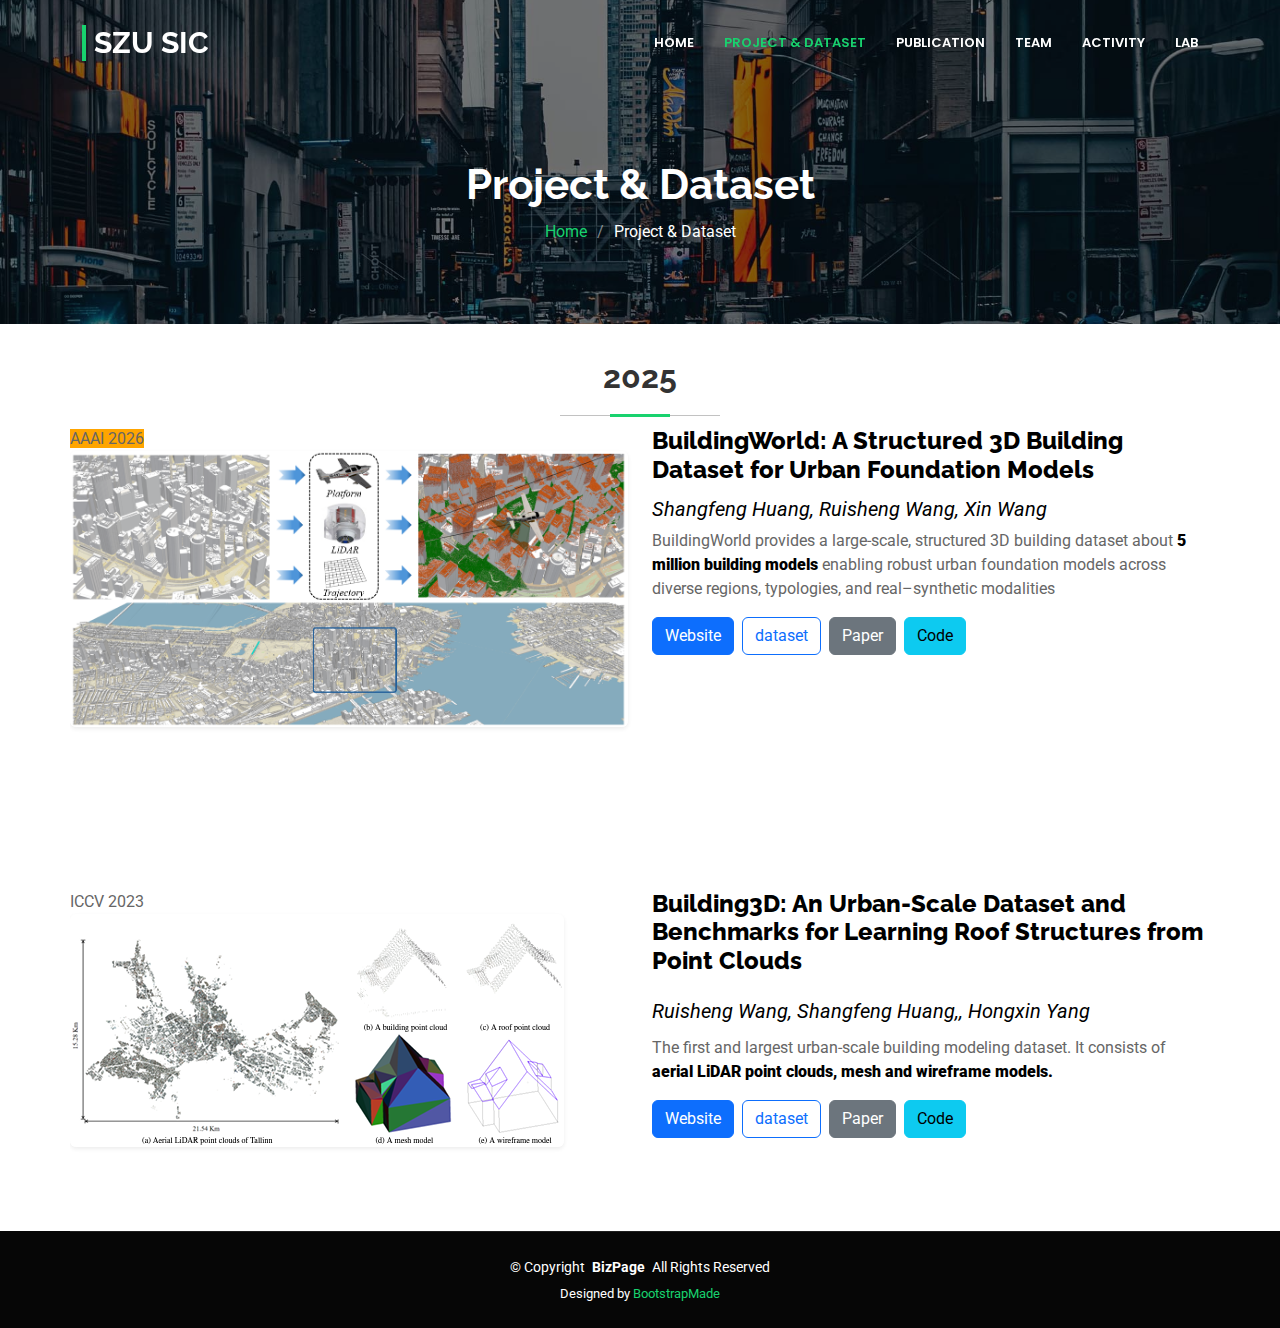
<file: projects.html>
<!DOCTYPE html>
<html lang="en">

<head>
    <meta charset="utf-8">
    <meta content="width=device-width, initial-scale=1.0" name="viewport">
    <title>SZU SIC</title>
    <meta name="description" content="">
    <meta name="keywords" content="">

    <!-- Favicons -->
    <link href="assets/img/logo.png" rel="icon">
    <link href="assets/img/logo.png" rel="apple-touch-icon">

    <!-- Fonts -->
    <link href="https://fonts.googleapis.com" rel="preconnect">
    <link href="https://fonts.gstatic.com" rel="preconnect" crossorigin>
    <link href="https://fonts.googleapis.com/css2?family=Roboto:ital,wght@0,100;0,300;0,400;0,500;0,700;0,900;1,100;1,300;1,400;1,500;1,700;1,900&family=Poppins:ital,wght@0,100;0,200;0,300;0,400;0,500;0,600;0,700;0,800;0,900;1,100;1,200;1,300;1,400;1,500;1,600;1,700;1,800;1,900&family=Raleway:ital,wght@0,100;0,200;0,300;0,400;0,500;0,600;0,700;0,800;0,900;1,100;1,200;1,300;1,400;1,500;1,600;1,700;1,800;1,900&display=swap" rel="stylesheet">

    <!-- Vendor CSS Files -->
    <link href="assets/vendor/bootstrap/css/bootstrap.min.css" rel="stylesheet">
    <link href="assets/vendor/bootstrap-icons/bootstrap-icons.css" rel="stylesheet">
    <link href="assets/vendor/aos/aos.css" rel="stylesheet">
    <link href="assets/vendor/glightbox/css/glightbox.min.css" rel="stylesheet">
    <link href="assets/vendor/swiper/swiper-bundle.min.css" rel="stylesheet">

    <!-- Main CSS File -->
    <link href="assets/css/main.css" rel="stylesheet">

    <!-- =======================================================
    * Template Name: BizPage
    * Template URL: https://bootstrapmade.com/bizpage-bootstrap-business-template/
    * Updated: Aug 07 2024 with Bootstrap v5.3.3
    * Author: BootstrapMade.com
    * License: https://bootstrapmade.com/license/
    ======================================================== -->
</head>

<body class="index-page">

<header id="header" class="header d-flex align-items-center fixed-top">
    <div class="container-fluid container-xl position-relative d-flex align-items-center justify-content-between">

        <a href="index.html" class="logo d-flex align-items-center">
            <!-- Uncomment the line below if you also wish to use an image logo -->
            <!-- <img src="assets/img/logo.png" alt=""> -->
            <h1 class="sitename">SZU SIC</h1>
        </a>

        <nav id="navmenu" class="navmenu">
            <ul>
                <li><a href="index.html">Home</a></li>
                <li><a href="projects.html" class="active">Project & Dataset</a></li>
                <li><a href="publication.html">Publication</a></li>
                <li><a href="team.html">Team</a></li>
                <li><a href="activity.html">Activity</a></li>
                <!--          <li class="dropdown"><a href="#"><span>Dropdown</span> <i class="bi bi-chevron-down toggle-dropdown"></i></a>-->
                <!--            <ul>-->
                <!--              <li><a href="#">Dropdown 1</a></li>-->
                <!--              <li class="dropdown"><a href="#"><span>Deep Dropdown</span> <i class="bi bi-chevron-down toggle-dropdown"></i></a>-->
                <!--                <ul>-->
                <!--                  <li><a href="#">Deep Dropdown 1</a></li>-->
                <!--                  <li><a href="#">Deep Dropdown 2</a></li>-->
                <!--                  <li><a href="#">Deep Dropdown 3</a></li>-->
                <!--                  <li><a href="#">Deep Dropdown 4</a></li>-->
                <!--                  <li><a href="#">Deep Dropdown 5</a></li>-->
                <!--                </ul>-->
                <!--              </li>-->
                <!--              <li><a href="#">Dropdown 2</a></li>-->
                <!--              <li><a href="#">Dropdown 3</a></li>-->
                <!--              <li><a href="#">Dropdown 4</a></li>-->
                <!--            </ul>-->
                <!--          </li>-->
                <li><a href="lab.html">Lab</a></li>
            </ul>
            <i class="mobile-nav-toggle d-xl-none bi bi-list"></i>
        </nav>

    </div>
</header>

<main class="main">

    <!-- Page Title -->
    <div class="page-title dark-background" data-aos="fade" style="background-image: url(assets/img/page-title-bg.jpg);">
        <div class="container position-relative">
            <h1 >Project & Dataset</h1>
<!--            <p>Esse dolorum voluptatum ullam est sint nemo et est ipsa porro placeat quibusdam quia assumenda numquam molestias.</p>-->
            <nav class="breadcrumbs">
                <ol>
                    <li><a href="index.html">Home</a></li>
                    <li class="current">Project & Dataset</li>
                </ol>
            </nav>
        </div>
    </div><!-- End Page Title -->


    <div id="2025" class="container my-4 section work">
        <div class="container section-title" data-aos="fade-up" style="margin-bottom: -70px; margin-top: -50px">
            <h2 >2025</h2>
        </div>

        <div class="row content">
            <!-- 左侧图片 -->
            <div class="col-md-6">
                <div class="crop-16-9 img-tag-wrapper">
                    <span class="img-tag" style="background-color: orange">AAAI 2026</span>
                    <img src="assets/img/project&dataset/buildingWorld.png"
                         class="img-fluid rounded shadow-sm"
                         alt="CVPR 2025 Workshop Banner">
                </div>
            </div>

            <!-- 右侧文字 -->
            <div class="col-md-6">
                <h4 style="font-weight:600;">
                    <a href="https://szusic.github.io/BuildingWorld/"
                       style="text-decoration:none; color: black; font-weight: 800" >
                        BuildingWorld: A Structured 3D Building Dataset for Urban Foundation Models
                    </a>
                </h4>

                <p style="margin-top: 10px; margin-bottom: 5px; color: black; font-size: 20px; font-style: italic;" >Shangfeng Huang, Ruisheng Wang, Xin Wang</p>

                <p>
                    BuildingWorld provides a large-scale, structured 3D building dataset about <b style="font-weight: 1000; color: black">5 million building models</b> enabling robust urban
                    foundation models across diverse regions, typologies, and real–synthetic modalities
                </p>

                <div class="d-flex mt-2">
                    <a href="https://szusic.github.io/BuildingWorld/" class="btn btn-primary me-2">Website</a>
                    <a href="https://huggingface.co/BuildingWorld" class="btn btn-outline-primary me-2">dataset</a>
                    <a href="https://arxiv.org/abs/2511.06337" class="btn btn-secondary me-2">Paper</a>
                    <a href="#" class="btn btn-info">Code</a>
                </div>

            </div>

        </div>

    </div>

    <div id="2023" class="container my-4 section work">
        <div class="container section-title" data-aos="fade-up" style="margin-bottom: -70px; margin-top: -50px">
            <h2 >2023</h2>
        </div>

        <div class="row content">
            <!-- 左侧图片 -->
            <div class="col-md-6">
                <div class="crop-16-9 img-tag-wrapper">
                    <span class="img-tag">ICCV 2023</span>
                    <img src="assets/img/project&dataset/building3d.png"
                         class="img-fluid rounded shadow-sm"
                         alt="CVPR 2025 Workshop Banner">
                </div>
            </div>

            <!-- 右侧文字 -->
            <div class="col-md-6">
                <h4 style="font-weight:600;">
                    <a href="https://szusic.github.io/Building3D/"
                       style="text-decoration:none; color: black; font-weight: 800" >
                        Building3D: An Urban-Scale Dataset and Benchmarks for Learning Roof Structures from Point Clouds
                    </a>
                </h4>

                <p style="margin-top: 20px; margin-bottom: 10px; color: black; font-size: 20px; font-style: italic;" >Ruisheng Wang, Shangfeng Huang,, Hongxin Yang</p>


                <p>
                    The first and largest urban-scale building modeling dataset.
                    It consists of <b style="font-weight: 1000; color: black"> aerial LiDAR point clouds, mesh and wireframe models.</b>
                </p>

                <div class="d-flex mt-2">
                    <a href="https://szusic.github.io/Building3D/" class="btn btn-primary me-2">Website</a>
                    <a href="https://huggingface.co/datasets/Building3D" class="btn btn-outline-primary me-2">dataset</a>
                    <a href="https://openaccess.thecvf.com/content/ICCV2023/html/Wang_Building3D_A_Urban-Scale_Dataset_and_Benchmarks_for_Learning_Roof_Structures_ICCV_2023_paper.html" class="btn btn-secondary me-2">Paper</a>
                    <a href="https://github.com/geospatial-lab/Building3D" class="btn btn-info">Code</a>
                </div>

            </div>

        </div>

    </div>

</main>

<footer id="footer" class="footer dark-background">

    <!--    <div class="container footer-top">-->
    <!--      <div class="row gy-4">-->
    <!--        <div class="col-lg-4 col-md-6 footer-about">-->
    <!--          <a href="index.html" class="logo d-flex align-items-center">-->
    <!--            <span class="sitename">SZU SIC</span>-->
    <!--          </a>-->
    <!--          <div class="footer-contact pt-3">-->
    <!--            <p>A108 Adam Street</p>-->
    <!--            <p>New York, NY 535022</p>-->
    <!--            <p class="mt-3"><strong>Phone:</strong> <span>+1 5589 55488 55</span></p>-->
    <!--            <p><strong>Email:</strong> <span>info@example.com</span></p>-->
    <!--          </div>-->
    <!--&lt;!&ndash;          <div class="social-links d-flex mt-4">&ndash;&gt;-->
    <!--&lt;!&ndash;            <a href=""><i class="bi bi-twitter-x"></i></a>&ndash;&gt;-->
    <!--&lt;!&ndash;            <a href=""><i class="bi bi-facebook"></i></a>&ndash;&gt;-->
    <!--&lt;!&ndash;            <a href=""><i class="bi bi-instagram"></i></a>&ndash;&gt;-->
    <!--&lt;!&ndash;            <a href=""><i class="bi bi-linkedin"></i></a>&ndash;&gt;-->
    <!--&lt;!&ndash;          </div>&ndash;&gt;-->
    <!--        </div>-->

    <!--        <div class="col-lg-2 col-md-3 footer-links">-->
    <!--          <h4>Useful Links</h4>-->
    <!--          <ul>-->
    <!--            <li><a href="#">Home</a></li>-->
    <!--            <li><a href="#">About us</a></li>-->
    <!--            <li><a href="#">Services</a></li>-->
    <!--            <li><a href="#">Terms of service</a></li>-->
    <!--            <li><a href="#">Privacy policy</a></li>-->
    <!--          </ul>-->
    <!--        </div>-->

    <!--        <div class="col-lg-2 col-md-3 footer-links">-->
    <!--          <h4>Our Services</h4>-->
    <!--          <ul>-->
    <!--            <li><a href="#">Web Design</a></li>-->
    <!--            <li><a href="#">Web Development</a></li>-->
    <!--            <li><a href="#">Product Management</a></li>-->
    <!--            <li><a href="#">Marketing</a></li>-->
    <!--            <li><a href="#">Graphic Design</a></li>-->
    <!--          </ul>-->
    <!--        </div>-->

    <!--        <div class="col-lg-4 col-md-12 footer-newsletter">-->
    <!--          <h4>Our Newsletter</h4>-->
    <!--          <p>Subscribe to our newsletter and receive the latest news about our products and services!</p>-->
    <!--          <form action="forms/newsletter.php" method="post" class="php-email-form">-->
    <!--            <div class="newsletter-form"><input type="email" name="email"><input type="submit" value="Subscribe"></div>-->
    <!--            <div class="loading">Loading</div>-->
    <!--            <div class="error-message"></div>-->
    <!--            <div class="sent-message">Your subscription request has been sent. Thank you!</div>-->
    <!--          </form>-->
    <!--        </div>-->

    <!--      </div>-->
    <!--    </div>-->

    <div class="container copyright text-center mt-4">
        <p>© <span>Copyright</span> <strong class="px-1 sitename">BizPage</strong> <span>All Rights Reserved</span></p>
        <div class="credits">
            <!-- All the links in the footer should remain intact. -->
            <!-- You can delete the links only if you've purchased the pro version. -->
            <!-- Licensing information: https://bootstrapmade.com/license/ -->
            <!-- Purchase the pro version with working PHP/AJAX contact form: [buy-url] -->
            Designed by <a href="https://bootstrapmade.com/">BootstrapMade</a>
        </div>
    </div>

</footer>

<!-- Scroll Top -->
<a href="#" id="scroll-top" class="scroll-top d-flex align-items-center justify-content-center"><i class="bi bi-arrow-up-short"></i></a>

<!-- Preloader -->
<div id="preloader"></div>

<!-- Vendor JS Files -->
<script src="assets/vendor/bootstrap/js/bootstrap.bundle.min.js"></script>
<script src="assets/vendor/php-email-form/validate.js"></script>
<script src="assets/vendor/aos/aos.js"></script>
<script src="assets/vendor/purecounter/purecounter_vanilla.js"></script>
<script src="assets/vendor/glightbox/js/glightbox.min.js"></script>
<script src="assets/vendor/imagesloaded/imagesloaded.pkgd.min.js"></script>
<script src="assets/vendor/isotope-layout/isotope.pkgd.min.js"></script>
<script src="assets/vendor/swiper/swiper-bundle.min.js"></script>

<!-- Main JS File -->
<script src="assets/js/main.js"></script>

</body>

</html>
</file>
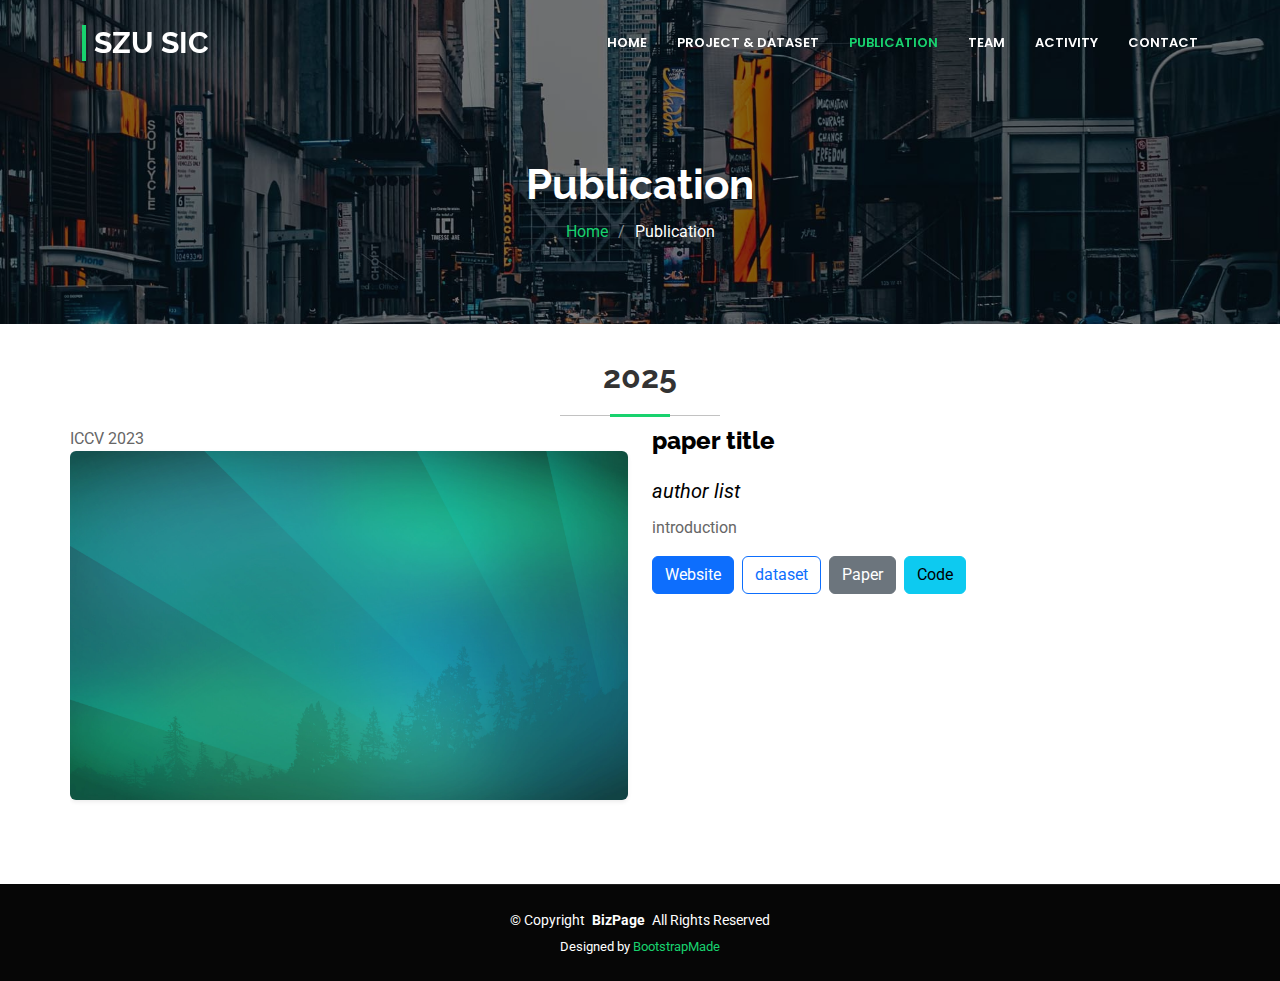
<file: publication.html>
<!DOCTYPE html>
<html lang="en">

<head>
    <meta charset="utf-8">
    <meta content="width=device-width, initial-scale=1.0" name="viewport">
    <title>SZU SIC</title>
    <meta name="description" content="">
    <meta name="keywords" content="">

    <!-- Favicons -->
    <link href="assets/img/logo.png" rel="icon">
    <link href="assets/img/logo.png" rel="apple-touch-icon">

    <!-- Fonts -->
    <link href="https://fonts.googleapis.com" rel="preconnect">
    <link href="https://fonts.gstatic.com" rel="preconnect" crossorigin>
    <link href="https://fonts.googleapis.com/css2?family=Roboto:ital,wght@0,100;0,300;0,400;0,500;0,700;0,900;1,100;1,300;1,400;1,500;1,700;1,900&family=Poppins:ital,wght@0,100;0,200;0,300;0,400;0,500;0,600;0,700;0,800;0,900;1,100;1,200;1,300;1,400;1,500;1,600;1,700;1,800;1,900&family=Raleway:ital,wght@0,100;0,200;0,300;0,400;0,500;0,600;0,700;0,800;0,900;1,100;1,200;1,300;1,400;1,500;1,600;1,700;1,800;1,900&display=swap" rel="stylesheet">

    <!-- Vendor CSS Files -->
    <link href="assets/vendor/bootstrap/css/bootstrap.min.css" rel="stylesheet">
    <link href="assets/vendor/bootstrap-icons/bootstrap-icons.css" rel="stylesheet">
    <link href="assets/vendor/aos/aos.css" rel="stylesheet">
    <link href="assets/vendor/glightbox/css/glightbox.min.css" rel="stylesheet">
    <link href="assets/vendor/swiper/swiper-bundle.min.css" rel="stylesheet">

    <!-- Main CSS File -->
    <link href="assets/css/main.css" rel="stylesheet">

    <!-- =======================================================
    * Template Name: BizPage
    * Template URL: https://bootstrapmade.com/bizpage-bootstrap-business-template/
    * Updated: Aug 07 2024 with Bootstrap v5.3.3
    * Author: BootstrapMade.com
    * License: https://bootstrapmade.com/license/
    ======================================================== -->
</head>

<body class="index-page">

<header id="header" class="header d-flex align-items-center fixed-top">
    <div class="container-fluid container-xl position-relative d-flex align-items-center justify-content-between">

        <a href="index.html" class="logo d-flex align-items-center">
            <!-- Uncomment the line below if you also wish to use an image logo -->
            <!-- <img src="assets/img/logo.png" alt=""> -->
            <h1 class="sitename">SZU SIC</h1>
        </a>

        <nav id="navmenu" class="navmenu">
            <ul>
                <li><a href="index.html">Home</a></li>
                <li><a href="projects.html">Project & Dataset</a></li>
                <li><a href="publication.html" class="active">Publication</a></li>
                <li><a href="team.html">Team</a></li>
                <li><a href="activity.html">Activity</a></li>
                <!--          <li class="dropdown"><a href="#"><span>Dropdown</span> <i class="bi bi-chevron-down toggle-dropdown"></i></a>-->
                <!--            <ul>-->
                <!--              <li><a href="#">Dropdown 1</a></li>-->
                <!--              <li class="dropdown"><a href="#"><span>Deep Dropdown</span> <i class="bi bi-chevron-down toggle-dropdown"></i></a>-->
                <!--                <ul>-->
                <!--                  <li><a href="#">Deep Dropdown 1</a></li>-->
                <!--                  <li><a href="#">Deep Dropdown 2</a></li>-->
                <!--                  <li><a href="#">Deep Dropdown 3</a></li>-->
                <!--                  <li><a href="#">Deep Dropdown 4</a></li>-->
                <!--                  <li><a href="#">Deep Dropdown 5</a></li>-->
                <!--                </ul>-->
                <!--              </li>-->
                <!--              <li><a href="#">Dropdown 2</a></li>-->
                <!--              <li><a href="#">Dropdown 3</a></li>-->
                <!--              <li><a href="#">Dropdown 4</a></li>-->
                <!--            </ul>-->
                <!--          </li>-->
                <li><a href="contact.html">Contact</a></li>
            </ul>
            <i class="mobile-nav-toggle d-xl-none bi bi-list"></i>
        </nav>

    </div>
</header>

<main class="main">

    <!-- Page Title -->
    <div class="page-title dark-background" data-aos="fade" style="background-image: url(assets/img/page-title-bg.jpg);">
        <div class="container position-relative">
            <h1>Publication</h1>
<!--            <p>Esse dolorum voluptatum ullam est sint nemo et est ipsa porro placeat quibusdam quia assumenda numquam molestias.</p>-->
            <nav class="breadcrumbs">
                <ol>
                    <li><a href="index.html">Home</a></li>
                    <li class="current">Publication</li>
                </ol>
            </nav>
        </div>
    </div><!-- End Page Title -->

    <div id="2025" class="container my-4 section work">
        <div class="container section-title" data-aos="fade-up" style="margin-bottom: -70px; margin-top: -50px">
            <h2 >2025</h2>
        </div>

        <div class="row content">
            <!-- 左侧图片 -->
            <div class="col-md-6">
                <div class="crop-16-9 img-tag-wrapper">
                    <span class="img-tag">ICCV 2023</span>
                    <img src="assets/img/publication/cta-bg.jpg"
                         class="img-fluid rounded shadow-sm"
                         alt="CVPR 2025 Workshop Banner">
                </div>
            </div>

            <!-- 右侧文字 -->
            <div class="col-md-6">
                <h4 style="font-weight:600;">
                    <a href="#"
                       style="text-decoration:none; color: black; font-weight: 800" >
                        paper title
                    </a>
                </h4>

                <p style="margin-top: 20px; margin-bottom: 10px; color: black; font-size: 20px; font-style: italic;" >author list</p>


                <p>
                   introduction
                </p>

                <div class="d-flex mt-2">
                    <a href="#" class="btn btn-primary me-2">Website</a>
                    <a href="#" class="btn btn-outline-primary me-2">dataset</a>
                    <a href="#" class="btn btn-secondary me-2">Paper</a>
                    <a href="#" class="btn btn-info">Code</a>
                </div>

            </div>

        </div>

    </div>



</main>

<footer id="footer" class="footer dark-background">

    <!--    <div class="container footer-top">-->
    <!--      <div class="row gy-4">-->
    <!--        <div class="col-lg-4 col-md-6 footer-about">-->
    <!--          <a href="index.html" class="logo d-flex align-items-center">-->
    <!--            <span class="sitename">SZU SIC</span>-->
    <!--          </a>-->
    <!--          <div class="footer-contact pt-3">-->
    <!--            <p>A108 Adam Street</p>-->
    <!--            <p>New York, NY 535022</p>-->
    <!--            <p class="mt-3"><strong>Phone:</strong> <span>+1 5589 55488 55</span></p>-->
    <!--            <p><strong>Email:</strong> <span>info@example.com</span></p>-->
    <!--          </div>-->
    <!--&lt;!&ndash;          <div class="social-links d-flex mt-4">&ndash;&gt;-->
    <!--&lt;!&ndash;            <a href=""><i class="bi bi-twitter-x"></i></a>&ndash;&gt;-->
    <!--&lt;!&ndash;            <a href=""><i class="bi bi-facebook"></i></a>&ndash;&gt;-->
    <!--&lt;!&ndash;            <a href=""><i class="bi bi-instagram"></i></a>&ndash;&gt;-->
    <!--&lt;!&ndash;            <a href=""><i class="bi bi-linkedin"></i></a>&ndash;&gt;-->
    <!--&lt;!&ndash;          </div>&ndash;&gt;-->
    <!--        </div>-->

    <!--        <div class="col-lg-2 col-md-3 footer-links">-->
    <!--          <h4>Useful Links</h4>-->
    <!--          <ul>-->
    <!--            <li><a href="#">Home</a></li>-->
    <!--            <li><a href="#">About us</a></li>-->
    <!--            <li><a href="#">Services</a></li>-->
    <!--            <li><a href="#">Terms of service</a></li>-->
    <!--            <li><a href="#">Privacy policy</a></li>-->
    <!--          </ul>-->
    <!--        </div>-->

    <!--        <div class="col-lg-2 col-md-3 footer-links">-->
    <!--          <h4>Our Services</h4>-->
    <!--          <ul>-->
    <!--            <li><a href="#">Web Design</a></li>-->
    <!--            <li><a href="#">Web Development</a></li>-->
    <!--            <li><a href="#">Product Management</a></li>-->
    <!--            <li><a href="#">Marketing</a></li>-->
    <!--            <li><a href="#">Graphic Design</a></li>-->
    <!--          </ul>-->
    <!--        </div>-->

    <!--        <div class="col-lg-4 col-md-12 footer-newsletter">-->
    <!--          <h4>Our Newsletter</h4>-->
    <!--          <p>Subscribe to our newsletter and receive the latest news about our products and services!</p>-->
    <!--          <form action="forms/newsletter.php" method="post" class="php-email-form">-->
    <!--            <div class="newsletter-form"><input type="email" name="email"><input type="submit" value="Subscribe"></div>-->
    <!--            <div class="loading">Loading</div>-->
    <!--            <div class="error-message"></div>-->
    <!--            <div class="sent-message">Your subscription request has been sent. Thank you!</div>-->
    <!--          </form>-->
    <!--        </div>-->

    <!--      </div>-->
    <!--    </div>-->

    <div class="container copyright text-center mt-4">
        <p>© <span>Copyright</span> <strong class="px-1 sitename">BizPage</strong> <span>All Rights Reserved</span></p>
        <div class="credits">
            <!-- All the links in the footer should remain intact. -->
            <!-- You can delete the links only if you've purchased the pro version. -->
            <!-- Licensing information: https://bootstrapmade.com/license/ -->
            <!-- Purchase the pro version with working PHP/AJAX contact form: [buy-url] -->
            Designed by <a href="https://bootstrapmade.com/">BootstrapMade</a>
        </div>
    </div>

</footer>

<!-- Scroll Top -->
<a href="#" id="scroll-top" class="scroll-top d-flex align-items-center justify-content-center"><i class="bi bi-arrow-up-short"></i></a>

<!-- Preloader -->
<div id="preloader"></div>

<!-- Vendor JS Files -->
<script src="assets/vendor/bootstrap/js/bootstrap.bundle.min.js"></script>
<script src="assets/vendor/php-email-form/validate.js"></script>
<script src="assets/vendor/aos/aos.js"></script>
<script src="assets/vendor/purecounter/purecounter_vanilla.js"></script>
<script src="assets/vendor/glightbox/js/glightbox.min.js"></script>
<script src="assets/vendor/imagesloaded/imagesloaded.pkgd.min.js"></script>
<script src="assets/vendor/isotope-layout/isotope.pkgd.min.js"></script>
<script src="assets/vendor/swiper/swiper-bundle.min.js"></script>

<!-- Main JS File -->
<script src="assets/js/main.js"></script>

</body>

</html>
</file>
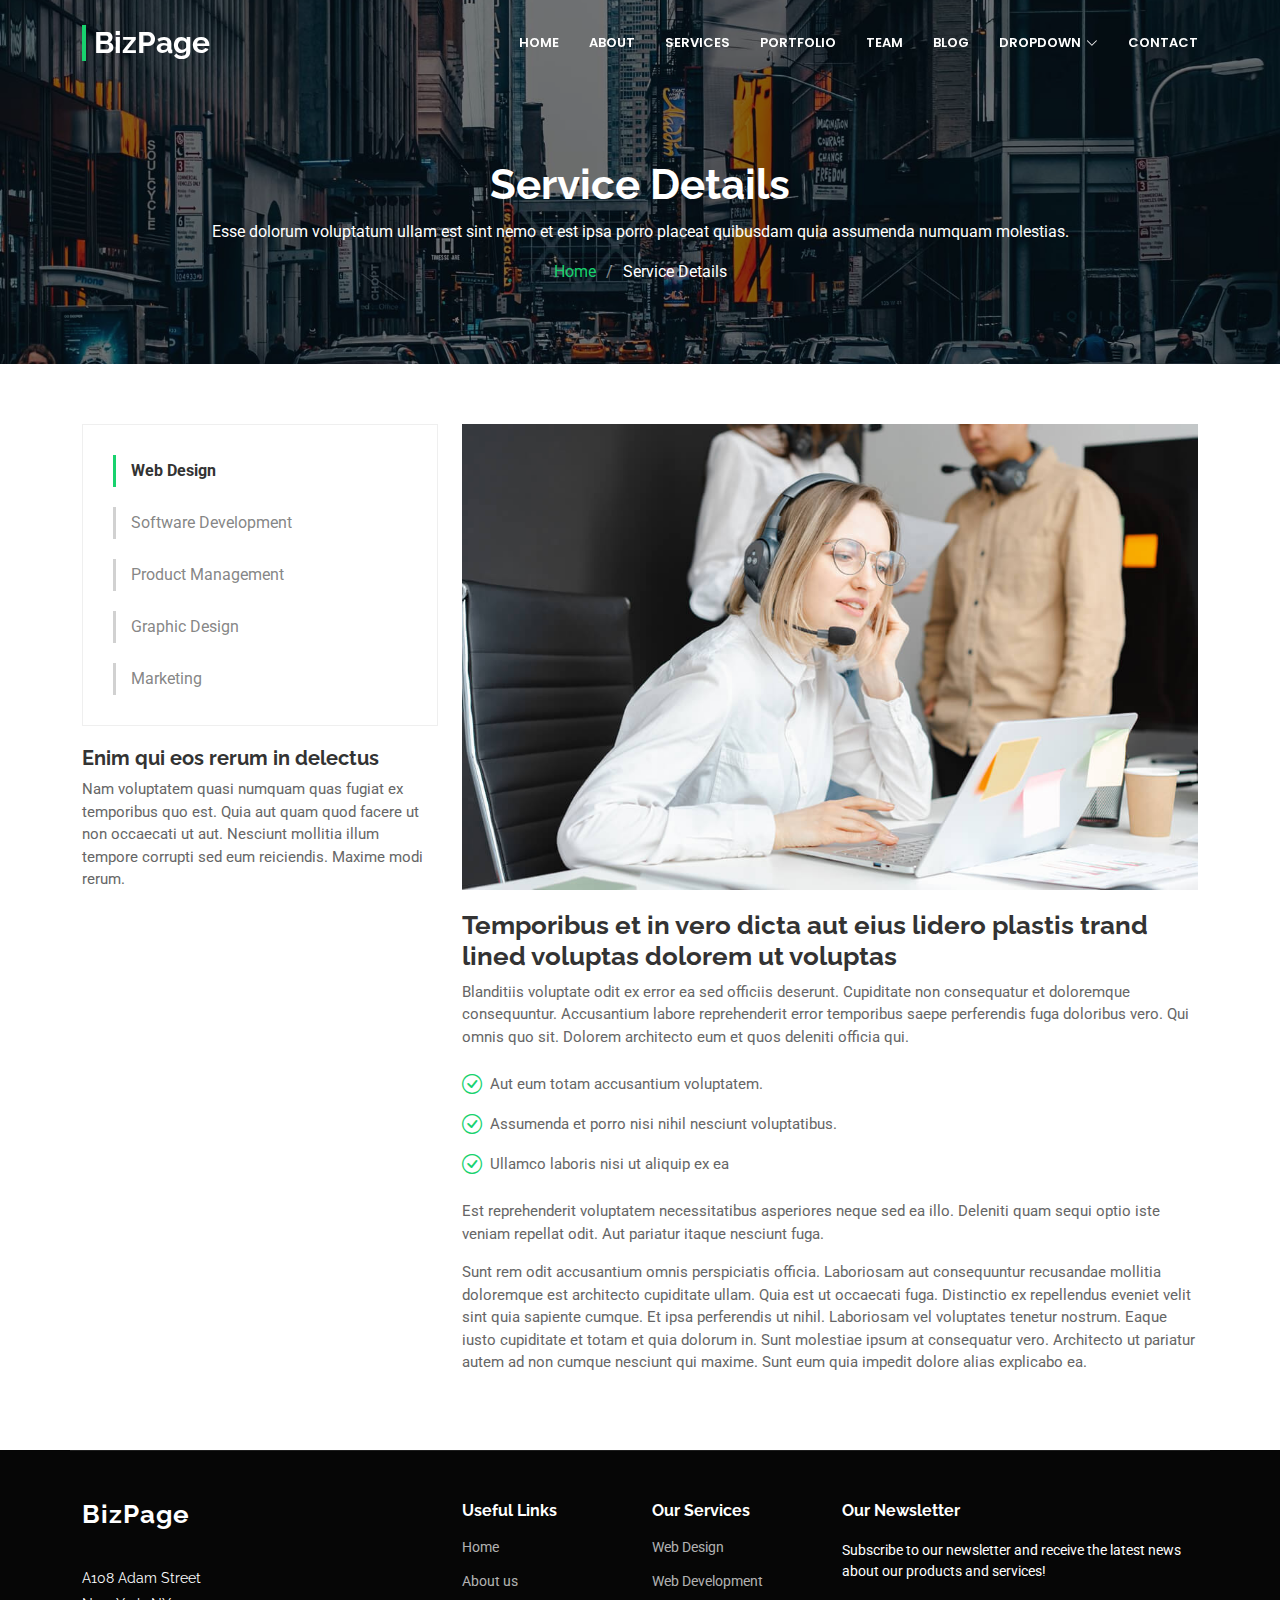
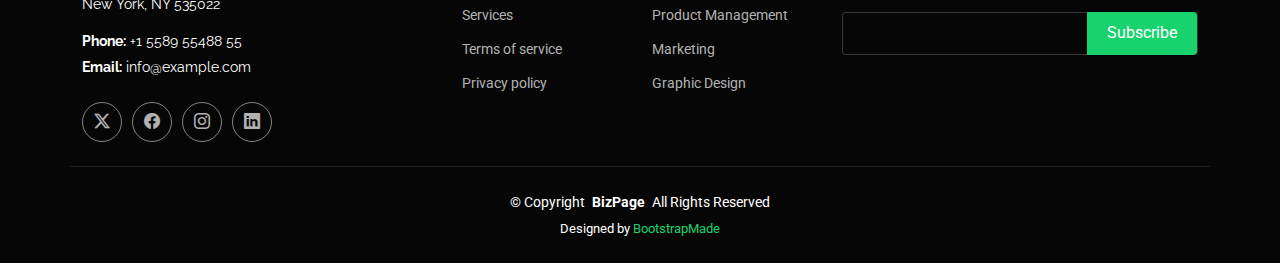
<file: service-details.html>
<!DOCTYPE html>
<html lang="en">

<head>
  <meta charset="utf-8">
  <meta content="width=device-width, initial-scale=1.0" name="viewport">
  <title>Service Details - BizPage Bootstrap Template</title>
  <meta name="description" content="">
  <meta name="keywords" content="">

  <!-- Favicons -->
  <link href="assets/img/favicon.png" rel="icon">
  <link href="assets/img/apple-touch-icon.png" rel="apple-touch-icon">

  <!-- Fonts -->
  <link href="https://fonts.googleapis.com" rel="preconnect">
  <link href="https://fonts.gstatic.com" rel="preconnect" crossorigin>
  <link href="https://fonts.googleapis.com/css2?family=Roboto:ital,wght@0,100;0,300;0,400;0,500;0,700;0,900;1,100;1,300;1,400;1,500;1,700;1,900&family=Poppins:ital,wght@0,100;0,200;0,300;0,400;0,500;0,600;0,700;0,800;0,900;1,100;1,200;1,300;1,400;1,500;1,600;1,700;1,800;1,900&family=Raleway:ital,wght@0,100;0,200;0,300;0,400;0,500;0,600;0,700;0,800;0,900;1,100;1,200;1,300;1,400;1,500;1,600;1,700;1,800;1,900&display=swap" rel="stylesheet">

  <!-- Vendor CSS Files -->
  <link href="assets/vendor/bootstrap/css/bootstrap.min.css" rel="stylesheet">
  <link href="assets/vendor/bootstrap-icons/bootstrap-icons.css" rel="stylesheet">
  <link href="assets/vendor/aos/aos.css" rel="stylesheet">
  <link href="assets/vendor/glightbox/css/glightbox.min.css" rel="stylesheet">
  <link href="assets/vendor/swiper/swiper-bundle.min.css" rel="stylesheet">

  <!-- Main CSS File -->
  <link href="assets/css/main.css" rel="stylesheet">

  <!-- =======================================================
  * Template Name: BizPage
  * Template URL: https://bootstrapmade.com/bizpage-bootstrap-business-template/
  * Updated: Aug 07 2024 with Bootstrap v5.3.3
  * Author: BootstrapMade.com
  * License: https://bootstrapmade.com/license/
  ======================================================== -->
</head>

<body class="service-details-page">

  <header id="header" class="header d-flex align-items-center fixed-top">
    <div class="container-fluid container-xl position-relative d-flex align-items-center justify-content-between">

      <a href="index.html" class="logo d-flex align-items-center">
        <!-- Uncomment the line below if you also wish to use an image logo -->
        <!-- <img src="assets/img/logo.png" alt=""> -->
        <h1 class="sitename">BizPage</h1>
      </a>

      <nav id="navmenu" class="navmenu">
        <ul>
          <li><a href="#hero">Home</a></li>
          <li><a href="#about">About</a></li>
          <li><a href="#services">Services</a></li>
          <li><a href="#portfolio">Portfolio</a></li>
          <li><a href="#team">Team</a></li>
          <li><a href="blog.html">Blog</a></li>
          <li class="dropdown"><a href="#"><span>Dropdown</span> <i class="bi bi-chevron-down toggle-dropdown"></i></a>
            <ul>
              <li><a href="#">Dropdown 1</a></li>
              <li class="dropdown"><a href="#"><span>Deep Dropdown</span> <i class="bi bi-chevron-down toggle-dropdown"></i></a>
                <ul>
                  <li><a href="#">Deep Dropdown 1</a></li>
                  <li><a href="#">Deep Dropdown 2</a></li>
                  <li><a href="#">Deep Dropdown 3</a></li>
                  <li><a href="#">Deep Dropdown 4</a></li>
                  <li><a href="#">Deep Dropdown 5</a></li>
                </ul>
              </li>
              <li><a href="#">Dropdown 2</a></li>
              <li><a href="#">Dropdown 3</a></li>
              <li><a href="#">Dropdown 4</a></li>
            </ul>
          </li>
          <li><a href="#contact">Contact</a></li>
        </ul>
        <i class="mobile-nav-toggle d-xl-none bi bi-list"></i>
      </nav>

    </div>
  </header>

  <main class="main">

    <!-- Page Title -->
    <div class="page-title dark-background" data-aos="fade" style="background-image: url(assets/img/page-title-bg.jpg);">
      <div class="container position-relative">
        <h1>Service Details</h1>
        <p>Esse dolorum voluptatum ullam est sint nemo et est ipsa porro placeat quibusdam quia assumenda numquam molestias.</p>
        <nav class="breadcrumbs">
          <ol>
            <li><a href="index.html">Home</a></li>
            <li class="current">Service Details</li>
          </ol>
        </nav>
      </div>
    </div><!-- End Page Title -->

    <!-- Service Details Section -->
    <section id="service-details" class="service-details section">

      <div class="container">

        <div class="row gy-4">

          <div class="col-lg-4" data-aos="fade-up" data-aos-delay="100">
            <div class="services-list">
              <a href="#" class="active">Web Design</a>
              <a href="#">Software Development</a>
              <a href="#">Product Management</a>
              <a href="#">Graphic Design</a>
              <a href="#">Marketing</a>
            </div>

            <h4>Enim qui eos rerum in delectus</h4>
            <p>Nam voluptatem quasi numquam quas fugiat ex temporibus quo est. Quia aut quam quod facere ut non occaecati ut aut. Nesciunt mollitia illum tempore corrupti sed eum reiciendis. Maxime modi rerum.</p>
          </div>

          <div class="col-lg-8" data-aos="fade-up" data-aos-delay="200">
            <img src="assets/img/services.jpg" alt="" class="img-fluid services-img">
            <h3>Temporibus et in vero dicta aut eius lidero plastis trand lined voluptas dolorem ut voluptas</h3>
            <p>
              Blanditiis voluptate odit ex error ea sed officiis deserunt. Cupiditate non consequatur et doloremque consequuntur. Accusantium labore reprehenderit error temporibus saepe perferendis fuga doloribus vero. Qui omnis quo sit. Dolorem architecto eum et quos deleniti officia qui.
            </p>
            <ul>
              <li><i class="bi bi-check-circle"></i> <span>Aut eum totam accusantium voluptatem.</span></li>
              <li><i class="bi bi-check-circle"></i> <span>Assumenda et porro nisi nihil nesciunt voluptatibus.</span></li>
              <li><i class="bi bi-check-circle"></i> <span>Ullamco laboris nisi ut aliquip ex ea</span></li>
            </ul>
            <p>
              Est reprehenderit voluptatem necessitatibus asperiores neque sed ea illo. Deleniti quam sequi optio iste veniam repellat odit. Aut pariatur itaque nesciunt fuga.
            </p>
            <p>
              Sunt rem odit accusantium omnis perspiciatis officia. Laboriosam aut consequuntur recusandae mollitia doloremque est architecto cupiditate ullam. Quia est ut occaecati fuga. Distinctio ex repellendus eveniet velit sint quia sapiente cumque. Et ipsa perferendis ut nihil. Laboriosam vel voluptates tenetur nostrum. Eaque iusto cupiditate et totam et quia dolorum in. Sunt molestiae ipsum at consequatur vero. Architecto ut pariatur autem ad non cumque nesciunt qui maxime. Sunt eum quia impedit dolore alias explicabo ea.
            </p>
          </div>

        </div>

      </div>

    </section><!-- /Service Details Section -->

  </main>

  <footer id="footer" class="footer dark-background">

    <div class="container footer-top">
      <div class="row gy-4">
        <div class="col-lg-4 col-md-6 footer-about">
          <a href="index.html" class="logo d-flex align-items-center">
            <span class="sitename">BizPage</span>
          </a>
          <div class="footer-contact pt-3">
            <p>A108 Adam Street</p>
            <p>New York, NY 535022</p>
            <p class="mt-3"><strong>Phone:</strong> <span>+1 5589 55488 55</span></p>
            <p><strong>Email:</strong> <span>info@example.com</span></p>
          </div>
          <div class="social-links d-flex mt-4">
            <a href=""><i class="bi bi-twitter-x"></i></a>
            <a href=""><i class="bi bi-facebook"></i></a>
            <a href=""><i class="bi bi-instagram"></i></a>
            <a href=""><i class="bi bi-linkedin"></i></a>
          </div>
        </div>

        <div class="col-lg-2 col-md-3 footer-links">
          <h4>Useful Links</h4>
          <ul>
            <li><a href="#">Home</a></li>
            <li><a href="#">About us</a></li>
            <li><a href="#">Services</a></li>
            <li><a href="#">Terms of service</a></li>
            <li><a href="#">Privacy policy</a></li>
          </ul>
        </div>

        <div class="col-lg-2 col-md-3 footer-links">
          <h4>Our Services</h4>
          <ul>
            <li><a href="#">Web Design</a></li>
            <li><a href="#">Web Development</a></li>
            <li><a href="#">Product Management</a></li>
            <li><a href="#">Marketing</a></li>
            <li><a href="#">Graphic Design</a></li>
          </ul>
        </div>

        <div class="col-lg-4 col-md-12 footer-newsletter">
          <h4>Our Newsletter</h4>
          <p>Subscribe to our newsletter and receive the latest news about our products and services!</p>
          <form action="forms/newsletter.php" method="post" class="php-email-form">
            <div class="newsletter-form"><input type="email" name="email"><input type="submit" value="Subscribe"></div>
            <div class="loading">Loading</div>
            <div class="error-message"></div>
            <div class="sent-message">Your subscription request has been sent. Thank you!</div>
          </form>
        </div>

      </div>
    </div>

    <div class="container copyright text-center mt-4">
      <p>© <span>Copyright</span> <strong class="px-1 sitename">BizPage</strong> <span>All Rights Reserved</span></p>
      <div class="credits">
        <!-- All the links in the footer should remain intact. -->
        <!-- You can delete the links only if you've purchased the pro version. -->
        <!-- Licensing information: https://bootstrapmade.com/license/ -->
        <!-- Purchase the pro version with working PHP/AJAX contact form: [buy-url] -->
        Designed by <a href="https://bootstrapmade.com/">BootstrapMade</a>
      </div>
    </div>

  </footer>

  <!-- Scroll Top -->
  <a href="#" id="scroll-top" class="scroll-top d-flex align-items-center justify-content-center"><i class="bi bi-arrow-up-short"></i></a>

  <!-- Preloader -->
  <div id="preloader"></div>

  <!-- Vendor JS Files -->
  <script src="assets/vendor/bootstrap/js/bootstrap.bundle.min.js"></script>
  <script src="assets/vendor/php-email-form/validate.js"></script>
  <script src="assets/vendor/aos/aos.js"></script>
  <script src="assets/vendor/purecounter/purecounter_vanilla.js"></script>
  <script src="assets/vendor/glightbox/js/glightbox.min.js"></script>
  <script src="assets/vendor/imagesloaded/imagesloaded.pkgd.min.js"></script>
  <script src="assets/vendor/isotope-layout/isotope.pkgd.min.js"></script>
  <script src="assets/vendor/swiper/swiper-bundle.min.js"></script>

  <!-- Main JS File -->
  <script src="assets/js/main.js"></script>

</body>

</html>
</file>
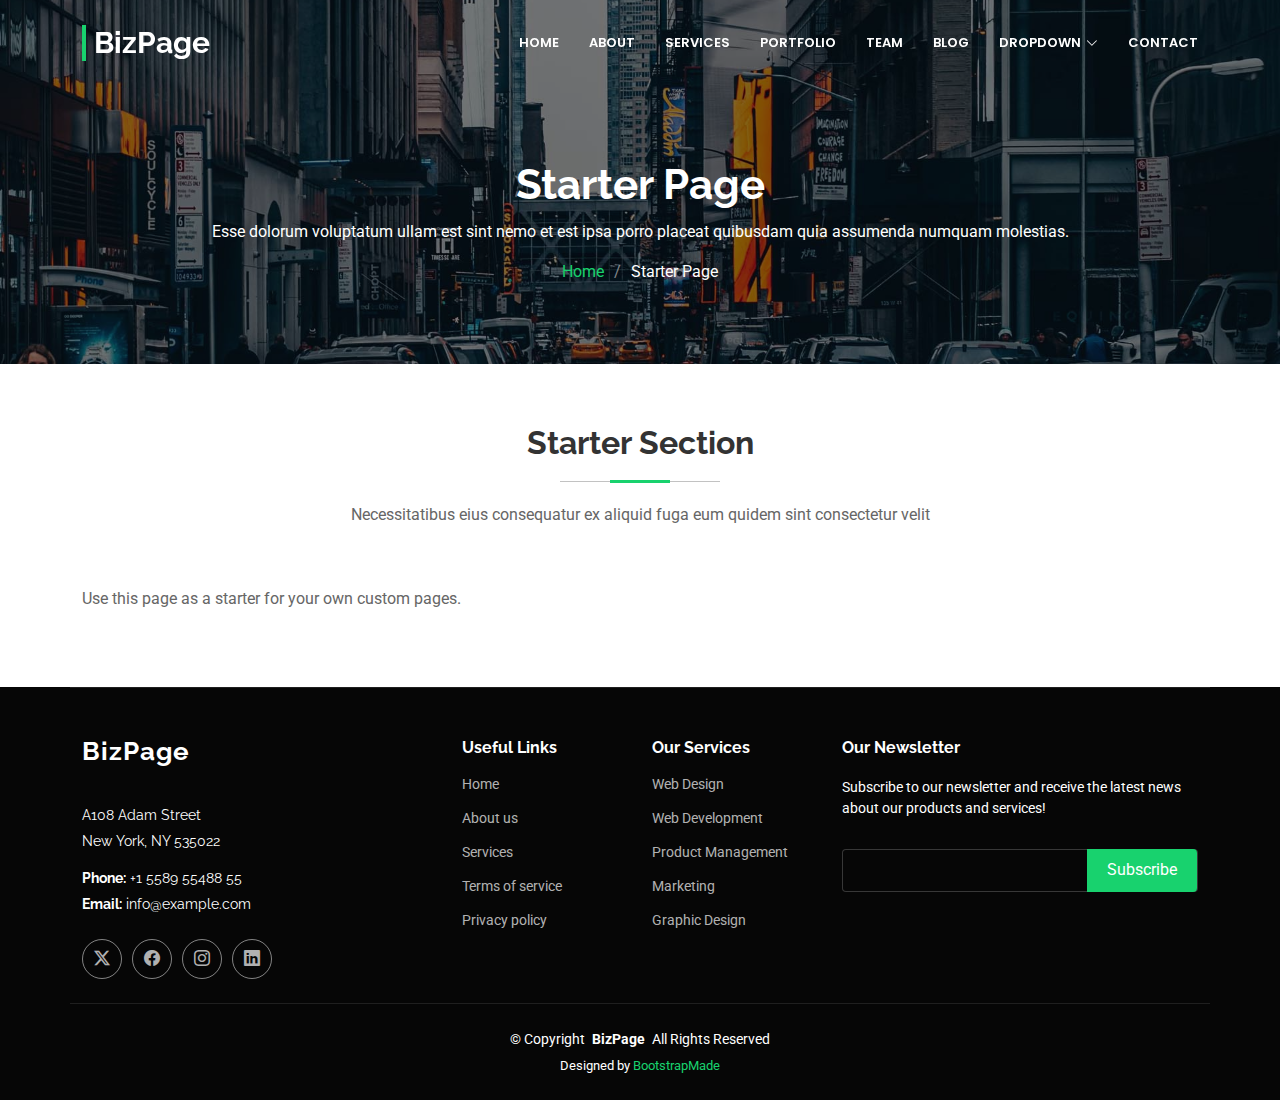
<file: starter-page.html>
<!DOCTYPE html>
<html lang="en">

<head>
  <meta charset="utf-8">
  <meta content="width=device-width, initial-scale=1.0" name="viewport">
  <title>Starter Page - BizPage Bootstrap Template</title>
  <meta name="description" content="">
  <meta name="keywords" content="">

  <!-- Favicons -->
  <link href="assets/img/favicon.png" rel="icon">
  <link href="assets/img/apple-touch-icon.png" rel="apple-touch-icon">

  <!-- Fonts -->
  <link href="https://fonts.googleapis.com" rel="preconnect">
  <link href="https://fonts.gstatic.com" rel="preconnect" crossorigin>
  <link href="https://fonts.googleapis.com/css2?family=Roboto:ital,wght@0,100;0,300;0,400;0,500;0,700;0,900;1,100;1,300;1,400;1,500;1,700;1,900&family=Poppins:ital,wght@0,100;0,200;0,300;0,400;0,500;0,600;0,700;0,800;0,900;1,100;1,200;1,300;1,400;1,500;1,600;1,700;1,800;1,900&family=Raleway:ital,wght@0,100;0,200;0,300;0,400;0,500;0,600;0,700;0,800;0,900;1,100;1,200;1,300;1,400;1,500;1,600;1,700;1,800;1,900&display=swap" rel="stylesheet">

  <!-- Vendor CSS Files -->
  <link href="assets/vendor/bootstrap/css/bootstrap.min.css" rel="stylesheet">
  <link href="assets/vendor/bootstrap-icons/bootstrap-icons.css" rel="stylesheet">
  <link href="assets/vendor/aos/aos.css" rel="stylesheet">
  <link href="assets/vendor/glightbox/css/glightbox.min.css" rel="stylesheet">
  <link href="assets/vendor/swiper/swiper-bundle.min.css" rel="stylesheet">

  <!-- Main CSS File -->
  <link href="assets/css/main.css" rel="stylesheet">

  <!-- =======================================================
  * Template Name: BizPage
  * Template URL: https://bootstrapmade.com/bizpage-bootstrap-business-template/
  * Updated: Aug 07 2024 with Bootstrap v5.3.3
  * Author: BootstrapMade.com
  * License: https://bootstrapmade.com/license/
  ======================================================== -->
</head>

<body class="starter-page-page">

  <header id="header" class="header d-flex align-items-center fixed-top">
    <div class="container-fluid container-xl position-relative d-flex align-items-center justify-content-between">

      <a href="index.html" class="logo d-flex align-items-center">
        <!-- Uncomment the line below if you also wish to use an image logo -->
        <!-- <img src="assets/img/logo.png" alt=""> -->
        <h1 class="sitename">BizPage</h1>
      </a>

      <nav id="navmenu" class="navmenu">
        <ul>
          <li><a href="#hero">Home</a></li>
          <li><a href="#about">About</a></li>
          <li><a href="#services">Services</a></li>
          <li><a href="#portfolio">Portfolio</a></li>
          <li><a href="#team">Team</a></li>
          <li><a href="blog.html">Blog</a></li>
          <li class="dropdown"><a href="#"><span>Dropdown</span> <i class="bi bi-chevron-down toggle-dropdown"></i></a>
            <ul>
              <li><a href="#">Dropdown 1</a></li>
              <li class="dropdown"><a href="#"><span>Deep Dropdown</span> <i class="bi bi-chevron-down toggle-dropdown"></i></a>
                <ul>
                  <li><a href="#">Deep Dropdown 1</a></li>
                  <li><a href="#">Deep Dropdown 2</a></li>
                  <li><a href="#">Deep Dropdown 3</a></li>
                  <li><a href="#">Deep Dropdown 4</a></li>
                  <li><a href="#">Deep Dropdown 5</a></li>
                </ul>
              </li>
              <li><a href="#">Dropdown 2</a></li>
              <li><a href="#">Dropdown 3</a></li>
              <li><a href="#">Dropdown 4</a></li>
            </ul>
          </li>
          <li><a href="#contact">Contact</a></li>
        </ul>
        <i class="mobile-nav-toggle d-xl-none bi bi-list"></i>
      </nav>

    </div>
  </header>

  <main class="main">

    <!-- Page Title -->
    <div class="page-title dark-background" data-aos="fade" style="background-image: url(assets/img/page-title-bg.jpg);">
      <div class="container position-relative">
        <h1>Starter Page</h1>
        <p>Esse dolorum voluptatum ullam est sint nemo et est ipsa porro placeat quibusdam quia assumenda numquam molestias.</p>
        <nav class="breadcrumbs">
          <ol>
            <li><a href="index.html">Home</a></li>
            <li class="current">Starter Page</li>
          </ol>
        </nav>
      </div>
    </div><!-- End Page Title -->

    <!-- Starter Section Section -->
    <section id="starter-section" class="starter-section section">

      <!-- Section Title -->
      <div class="container section-title" data-aos="fade-up">
        <h2>Starter Section</h2>
        <p>Necessitatibus eius consequatur ex aliquid fuga eum quidem sint consectetur velit</p>
      </div><!-- End Section Title -->

      <div class="container" data-aos="fade-up">
        <p>Use this page as a starter for your own custom pages.</p>
      </div>

    </section><!-- /Starter Section Section -->

  </main>

  <footer id="footer" class="footer dark-background">

    <div class="container footer-top">
      <div class="row gy-4">
        <div class="col-lg-4 col-md-6 footer-about">
          <a href="index.html" class="logo d-flex align-items-center">
            <span class="sitename">BizPage</span>
          </a>
          <div class="footer-contact pt-3">
            <p>A108 Adam Street</p>
            <p>New York, NY 535022</p>
            <p class="mt-3"><strong>Phone:</strong> <span>+1 5589 55488 55</span></p>
            <p><strong>Email:</strong> <span>info@example.com</span></p>
          </div>
          <div class="social-links d-flex mt-4">
            <a href=""><i class="bi bi-twitter-x"></i></a>
            <a href=""><i class="bi bi-facebook"></i></a>
            <a href=""><i class="bi bi-instagram"></i></a>
            <a href=""><i class="bi bi-linkedin"></i></a>
          </div>
        </div>

        <div class="col-lg-2 col-md-3 footer-links">
          <h4>Useful Links</h4>
          <ul>
            <li><a href="#">Home</a></li>
            <li><a href="#">About us</a></li>
            <li><a href="#">Services</a></li>
            <li><a href="#">Terms of service</a></li>
            <li><a href="#">Privacy policy</a></li>
          </ul>
        </div>

        <div class="col-lg-2 col-md-3 footer-links">
          <h4>Our Services</h4>
          <ul>
            <li><a href="#">Web Design</a></li>
            <li><a href="#">Web Development</a></li>
            <li><a href="#">Product Management</a></li>
            <li><a href="#">Marketing</a></li>
            <li><a href="#">Graphic Design</a></li>
          </ul>
        </div>

        <div class="col-lg-4 col-md-12 footer-newsletter">
          <h4>Our Newsletter</h4>
          <p>Subscribe to our newsletter and receive the latest news about our products and services!</p>
          <form action="forms/newsletter.php" method="post" class="php-email-form">
            <div class="newsletter-form"><input type="email" name="email"><input type="submit" value="Subscribe"></div>
            <div class="loading">Loading</div>
            <div class="error-message"></div>
            <div class="sent-message">Your subscription request has been sent. Thank you!</div>
          </form>
        </div>

      </div>
    </div>

    <div class="container copyright text-center mt-4">
      <p>© <span>Copyright</span> <strong class="px-1 sitename">BizPage</strong> <span>All Rights Reserved</span></p>
      <div class="credits">
        <!-- All the links in the footer should remain intact. -->
        <!-- You can delete the links only if you've purchased the pro version. -->
        <!-- Licensing information: https://bootstrapmade.com/license/ -->
        <!-- Purchase the pro version with working PHP/AJAX contact form: [buy-url] -->
        Designed by <a href="https://bootstrapmade.com/">BootstrapMade</a>
      </div>
    </div>

  </footer>

  <!-- Scroll Top -->
  <a href="#" id="scroll-top" class="scroll-top d-flex align-items-center justify-content-center"><i class="bi bi-arrow-up-short"></i></a>

  <!-- Preloader -->
  <div id="preloader"></div>

  <!-- Vendor JS Files -->
  <script src="assets/vendor/bootstrap/js/bootstrap.bundle.min.js"></script>
  <script src="assets/vendor/php-email-form/validate.js"></script>
  <script src="assets/vendor/aos/aos.js"></script>
  <script src="assets/vendor/purecounter/purecounter_vanilla.js"></script>
  <script src="assets/vendor/glightbox/js/glightbox.min.js"></script>
  <script src="assets/vendor/imagesloaded/imagesloaded.pkgd.min.js"></script>
  <script src="assets/vendor/isotope-layout/isotope.pkgd.min.js"></script>
  <script src="assets/vendor/swiper/swiper-bundle.min.js"></script>

  <!-- Main JS File -->
  <script src="assets/js/main.js"></script>

</body>

</html>
</file>
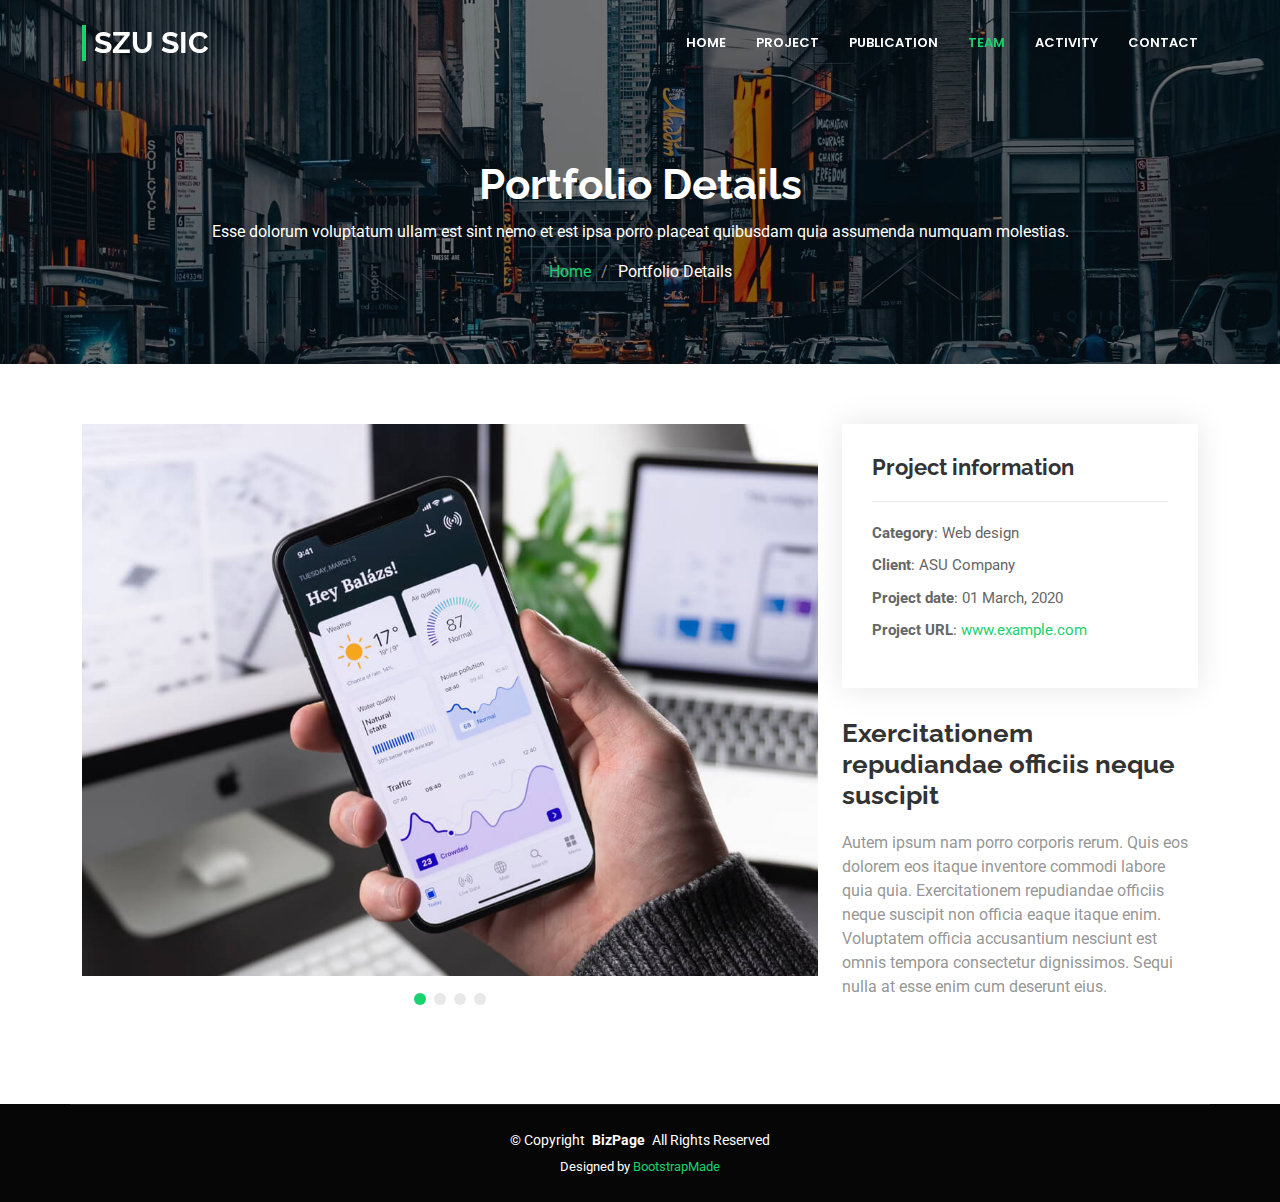
<file: team.html>
<!DOCTYPE html>
<html lang="en">

<head>
    <meta charset="utf-8">
    <meta content="width=device-width, initial-scale=1.0" name="viewport">
    <title>SZU SIC</title>
    <meta name="description" content="">
    <meta name="keywords" content="">

    <!-- Favicons -->
    <link href="assets/img/logo.png" rel="icon">
    <link href="assets/img/logo.png" rel="apple-touch-icon">

    <!-- Fonts -->
    <link href="https://fonts.googleapis.com" rel="preconnect">
    <link href="https://fonts.gstatic.com" rel="preconnect" crossorigin>
    <link href="https://fonts.googleapis.com/css2?family=Roboto:ital,wght@0,100;0,300;0,400;0,500;0,700;0,900;1,100;1,300;1,400;1,500;1,700;1,900&family=Poppins:ital,wght@0,100;0,200;0,300;0,400;0,500;0,600;0,700;0,800;0,900;1,100;1,200;1,300;1,400;1,500;1,600;1,700;1,800;1,900&family=Raleway:ital,wght@0,100;0,200;0,300;0,400;0,500;0,600;0,700;0,800;0,900;1,100;1,200;1,300;1,400;1,500;1,600;1,700;1,800;1,900&display=swap" rel="stylesheet">

    <!-- Vendor CSS Files -->
    <link href="assets/vendor/bootstrap/css/bootstrap.min.css" rel="stylesheet">
    <link href="assets/vendor/bootstrap-icons/bootstrap-icons.css" rel="stylesheet">
    <link href="assets/vendor/aos/aos.css" rel="stylesheet">
    <link href="assets/vendor/glightbox/css/glightbox.min.css" rel="stylesheet">
    <link href="assets/vendor/swiper/swiper-bundle.min.css" rel="stylesheet">

    <!-- Main CSS File -->
    <link href="assets/css/main.css" rel="stylesheet">

    <!-- =======================================================
    * Template Name: BizPage
    * Template URL: https://bootstrapmade.com/bizpage-bootstrap-business-template/
    * Updated: Aug 07 2024 with Bootstrap v5.3.3
    * Author: BootstrapMade.com
    * License: https://bootstrapmade.com/license/
    ======================================================== -->
</head>

<body class="index-page">

<header id="header" class="header d-flex align-items-center fixed-top">
    <div class="container-fluid container-xl position-relative d-flex align-items-center justify-content-between">

        <a href="index.html" class="logo d-flex align-items-center">
            <!-- Uncomment the line below if you also wish to use an image logo -->
            <!-- <img src="assets/img/logo.png" alt=""> -->
            <h1 class="sitename">SZU SIC</h1>
        </a>

        <nav id="navmenu" class="navmenu">
            <ul>
                <li><a href="index.html">Home</a></li>
                <li><a href="projects.html">Project</a></li>
                <li><a href="publication.html">Publication</a></li>
                <li><a href="team.html" class="active">Team</a></li>
                <li><a href="activity.html">Activity</a></li>
                <!--          <li class="dropdown"><a href="#"><span>Dropdown</span> <i class="bi bi-chevron-down toggle-dropdown"></i></a>-->
                <!--            <ul>-->
                <!--              <li><a href="#">Dropdown 1</a></li>-->
                <!--              <li class="dropdown"><a href="#"><span>Deep Dropdown</span> <i class="bi bi-chevron-down toggle-dropdown"></i></a>-->
                <!--                <ul>-->
                <!--                  <li><a href="#">Deep Dropdown 1</a></li>-->
                <!--                  <li><a href="#">Deep Dropdown 2</a></li>-->
                <!--                  <li><a href="#">Deep Dropdown 3</a></li>-->
                <!--                  <li><a href="#">Deep Dropdown 4</a></li>-->
                <!--                  <li><a href="#">Deep Dropdown 5</a></li>-->
                <!--                </ul>-->
                <!--              </li>-->
                <!--              <li><a href="#">Dropdown 2</a></li>-->
                <!--              <li><a href="#">Dropdown 3</a></li>-->
                <!--              <li><a href="#">Dropdown 4</a></li>-->
                <!--            </ul>-->
                <!--          </li>-->
                <li><a href="contact.html">Contact</a></li>
            </ul>
            <i class="mobile-nav-toggle d-xl-none bi bi-list"></i>
        </nav>

    </div>
</header>

<main class="main">

    <!-- Page Title -->
    <div class="page-title dark-background" data-aos="fade" style="background-image: url(assets/img/page-title-bg.jpg);">
        <div class="container position-relative">
            <h1>Portfolio Details</h1>
            <p>Esse dolorum voluptatum ullam est sint nemo et est ipsa porro placeat quibusdam quia assumenda numquam molestias.</p>
            <nav class="breadcrumbs">
                <ol>
                    <li><a href="index.html">Home</a></li>
                    <li class="current">Portfolio Details</li>
                </ol>
            </nav>
        </div>
    </div><!-- End Page Title -->

    <!-- Portfolio Details Section -->
    <section id="portfolio-details" class="portfolio-details section">

        <div class="container" data-aos="fade-up" data-aos-delay="100">

            <div class="row gy-4">

                <div class="col-lg-8">
                    <div class="portfolio-details-slider swiper init-swiper">

                        <script type="application/json" class="swiper-config">
                            {
                                "loop": true,
                                "speed": 600,
                                "autoplay": {
                                    "delay": 5000
                                },
                                "slidesPerView": "auto",
                                "pagination": {
                                    "el": ".swiper-pagination",
                                    "type": "bullets",
                                    "clickable": true
                                }
                            }
                        </script>

                        <div class="swiper-wrapper align-items-center">

                            <div class="swiper-slide">
                                <img src="assets/img/portfolio/app-1.jpg" alt="">
                            </div>

                            <div class="swiper-slide">
                                <img src="assets/img/portfolio/product-1.jpg" alt="">
                            </div>

                            <div class="swiper-slide">
                                <img src="assets/img/portfolio/branding-1.jpg" alt="">
                            </div>

                            <div class="swiper-slide">
                                <img src="assets/img/portfolio/books-1.jpg" alt="">
                            </div>

                        </div>
                        <div class="swiper-pagination"></div>
                    </div>
                </div>

                <div class="col-lg-4">
                    <div class="portfolio-info" data-aos="fade-up" data-aos-delay="200">
                        <h3>Project information</h3>
                        <ul>
                            <li><strong>Category</strong>: Web design</li>
                            <li><strong>Client</strong>: ASU Company</li>
                            <li><strong>Project date</strong>: 01 March, 2020</li>
                            <li><strong>Project URL</strong>: <a href="#">www.example.com</a></li>
                        </ul>
                    </div>
                    <div class="portfolio-description" data-aos="fade-up" data-aos-delay="300">
                        <h2>Exercitationem repudiandae officiis neque suscipit</h2>
                        <p>
                            Autem ipsum nam porro corporis rerum. Quis eos dolorem eos itaque inventore commodi labore quia quia. Exercitationem repudiandae officiis neque suscipit non officia eaque itaque enim. Voluptatem officia accusantium nesciunt est omnis tempora consectetur dignissimos. Sequi nulla at esse enim cum deserunt eius.
                        </p>
                    </div>
                </div>

            </div>

        </div>

    </section><!-- /Portfolio Details Section -->

</main>

<footer id="footer" class="footer dark-background">

    <!--    <div class="container footer-top">-->
    <!--      <div class="row gy-4">-->
    <!--        <div class="col-lg-4 col-md-6 footer-about">-->
    <!--          <a href="index.html" class="logo d-flex align-items-center">-->
    <!--            <span class="sitename">SZU SIC</span>-->
    <!--          </a>-->
    <!--          <div class="footer-contact pt-3">-->
    <!--            <p>A108 Adam Street</p>-->
    <!--            <p>New York, NY 535022</p>-->
    <!--            <p class="mt-3"><strong>Phone:</strong> <span>+1 5589 55488 55</span></p>-->
    <!--            <p><strong>Email:</strong> <span>info@example.com</span></p>-->
    <!--          </div>-->
    <!--&lt;!&ndash;          <div class="social-links d-flex mt-4">&ndash;&gt;-->
    <!--&lt;!&ndash;            <a href=""><i class="bi bi-twitter-x"></i></a>&ndash;&gt;-->
    <!--&lt;!&ndash;            <a href=""><i class="bi bi-facebook"></i></a>&ndash;&gt;-->
    <!--&lt;!&ndash;            <a href=""><i class="bi bi-instagram"></i></a>&ndash;&gt;-->
    <!--&lt;!&ndash;            <a href=""><i class="bi bi-linkedin"></i></a>&ndash;&gt;-->
    <!--&lt;!&ndash;          </div>&ndash;&gt;-->
    <!--        </div>-->

    <!--        <div class="col-lg-2 col-md-3 footer-links">-->
    <!--          <h4>Useful Links</h4>-->
    <!--          <ul>-->
    <!--            <li><a href="#">Home</a></li>-->
    <!--            <li><a href="#">About us</a></li>-->
    <!--            <li><a href="#">Services</a></li>-->
    <!--            <li><a href="#">Terms of service</a></li>-->
    <!--            <li><a href="#">Privacy policy</a></li>-->
    <!--          </ul>-->
    <!--        </div>-->

    <!--        <div class="col-lg-2 col-md-3 footer-links">-->
    <!--          <h4>Our Services</h4>-->
    <!--          <ul>-->
    <!--            <li><a href="#">Web Design</a></li>-->
    <!--            <li><a href="#">Web Development</a></li>-->
    <!--            <li><a href="#">Product Management</a></li>-->
    <!--            <li><a href="#">Marketing</a></li>-->
    <!--            <li><a href="#">Graphic Design</a></li>-->
    <!--          </ul>-->
    <!--        </div>-->

    <!--        <div class="col-lg-4 col-md-12 footer-newsletter">-->
    <!--          <h4>Our Newsletter</h4>-->
    <!--          <p>Subscribe to our newsletter and receive the latest news about our products and services!</p>-->
    <!--          <form action="forms/newsletter.php" method="post" class="php-email-form">-->
    <!--            <div class="newsletter-form"><input type="email" name="email"><input type="submit" value="Subscribe"></div>-->
    <!--            <div class="loading">Loading</div>-->
    <!--            <div class="error-message"></div>-->
    <!--            <div class="sent-message">Your subscription request has been sent. Thank you!</div>-->
    <!--          </form>-->
    <!--        </div>-->

    <!--      </div>-->
    <!--    </div>-->

    <div class="container copyright text-center mt-4">
        <p>© <span>Copyright</span> <strong class="px-1 sitename">BizPage</strong> <span>All Rights Reserved</span></p>
        <div class="credits">
            <!-- All the links in the footer should remain intact. -->
            <!-- You can delete the links only if you've purchased the pro version. -->
            <!-- Licensing information: https://bootstrapmade.com/license/ -->
            <!-- Purchase the pro version with working PHP/AJAX contact form: [buy-url] -->
            Designed by <a href="https://bootstrapmade.com/">BootstrapMade</a>
        </div>
    </div>

</footer>

<!-- Scroll Top -->
<a href="#" id="scroll-top" class="scroll-top d-flex align-items-center justify-content-center"><i class="bi bi-arrow-up-short"></i></a>

<!-- Preloader -->
<div id="preloader"></div>

<!-- Vendor JS Files -->
<script src="assets/vendor/bootstrap/js/bootstrap.bundle.min.js"></script>
<script src="assets/vendor/php-email-form/validate.js"></script>
<script src="assets/vendor/aos/aos.js"></script>
<script src="assets/vendor/purecounter/purecounter_vanilla.js"></script>
<script src="assets/vendor/glightbox/js/glightbox.min.js"></script>
<script src="assets/vendor/imagesloaded/imagesloaded.pkgd.min.js"></script>
<script src="assets/vendor/isotope-layout/isotope.pkgd.min.js"></script>
<script src="assets/vendor/swiper/swiper-bundle.min.js"></script>

<!-- Main JS File -->
<script src="assets/js/main.js"></script>

</body>

</html>
</file>
<file: assets/css/main.css>
/**
* Template Name: BizPage
* Template URL: https://bootstrapmade.com/bizpage-bootstrap-business-template/
* Updated: Aug 07 2024 with Bootstrap v5.3.3
* Author: BootstrapMade.com
* License: https://bootstrapmade.com/license/
*/

/*--------------------------------------------------------------
# Font & Color Variables
# Help: https://bootstrapmade.com/color-system/
--------------------------------------------------------------*/
/* Fonts */
:root {
  --default-font: "Roboto",  system-ui, -apple-system, "Segoe UI", Roboto, "Helvetica Neue", Arial, "Noto Sans", "Liberation Sans", sans-serif, "Apple Color Emoji", "Segoe UI Emoji", "Segoe UI Symbol", "Noto Color Emoji";
  --heading-font: "Raleway",  sans-serif;
  --nav-font: "Poppins",  sans-serif;
}

/* Global Colors - The following color variables are used throughout the website. Updating them here will change the color scheme of the entire website */
:root { 
  --background-color: #ffffff; /* Background color for the entire website, including individual sections */
  --default-color: #666666; /* Default color used for the majority of the text content across the entire website */
  --heading-color: #333333; /* Color for headings, subheadings and title throughout the website */
  --accent-color: #18d26e; /* Accent color that represents your brand on the website. It's used for buttons, links, and other elements that need to stand out */
  --surface-color: #ffffff; /* The surface color is used as a background of boxed elements within sections, such as cards, icon boxes, or other elements that require a visual separation from the global background. */
  --contrast-color: #ffffff; /* Contrast color for text, ensuring readability against backgrounds of accent, heading, or default colors. */
}

/* Nav Menu Colors - The following color variables are used specifically for the navigation menu. They are separate from the global colors to allow for more customization options */
:root {
  --nav-color: #ffffff;  /* The default color of the main navmenu links */
  --nav-hover-color: #18d26e; /* Applied to main navmenu links when they are hovered over or active */
  --nav-mobile-background-color: #ffffff; /* Used as the background color for mobile navigation menu */
  --nav-dropdown-background-color: #ffffff; /* Used as the background color for dropdown items that appear when hovering over primary navigation items */
  --nav-dropdown-color: #666666; /* Used for navigation links of the dropdown items in the navigation menu. */
  --nav-dropdown-hover-color: #18d26e; /* Similar to --nav-hover-color, this color is applied to dropdown navigation links when they are hovered over. */
}

/* Color Presets - These classes override global colors when applied to any section or element, providing reuse of the sam color scheme. */

.light-background {
  --background-color: #f7f7f7;
  --surface-color: #ffffff;
}

.dark-background {
  --background-color: #060606;
  --default-color: #ffffff;
  --heading-color: #ffffff;
  --surface-color: #252525;
  --contrast-color: #ffffff;
}

/* Smooth scroll */
:root {
  scroll-behavior: smooth;
}

/*--------------------------------------------------------------
# General Styling & Shared Classes
--------------------------------------------------------------*/
body {
  color: var(--default-color);
  background-color: var(--background-color);
  font-family: var(--default-font);
}

a {
  color: var(--accent-color);
  text-decoration: none;
  transition: 0.3s;
}

a:hover {
  color: color-mix(in srgb, var(--accent-color), transparent 25%);
  text-decoration: none;
}

h1,
h2,
h3,
h4,
h5,
h6 {
  color: var(--heading-color);
  font-family: var(--heading-font);
}

/* PHP Email Form Messages
------------------------------*/
.php-email-form .error-message {
  display: none;
  background: #df1529;
  color: #ffffff;
  text-align: left;
  padding: 15px;
  margin-bottom: 24px;
  font-weight: 600;
}

.php-email-form .sent-message {
  display: none;
  color: #ffffff;
  background: #059652;
  text-align: center;
  padding: 15px;
  margin-bottom: 24px;
  font-weight: 600;
}

.php-email-form .loading {
  display: none;
  background: var(--surface-color);
  text-align: center;
  padding: 15px;
  margin-bottom: 24px;
}

.php-email-form .loading:before {
  content: "";
  display: inline-block;
  border-radius: 50%;
  width: 24px;
  height: 24px;
  margin: 0 10px -6px 0;
  border: 3px solid var(--accent-color);
  border-top-color: var(--surface-color);
  animation: php-email-form-loading 1s linear infinite;
}

@keyframes php-email-form-loading {
  0% {
    transform: rotate(0deg);
  }

  100% {
    transform: rotate(360deg);
  }
}

/*--------------------------------------------------------------
# Global Header
--------------------------------------------------------------*/
.header {
  --background-color: rgba(0, 0, 0, 0);
  --default-color: #ffffff;
  --heading-color: #ffffff;
  color: var(--default-color);
  background-color: var(--background-color);
  padding: 15px 0;
  transition: all 0.5s;
  z-index: 997;
}

.header .logo {
  line-height: 1;
}

.header .logo img {
  max-height: 32px;
  margin-right: 8px;
}

.header .logo h1 {
  font-size: 30px;
  margin: 0;
  font-weight: 700;
  color: var(--heading-color);
  border-left: 4px solid var(--accent-color);
  padding-left: 8px;
}

.scrolled .header {
  box-shadow: 0px 0 18px rgba(0, 0, 0, 0.1);
}

/* Global Header on Scroll
------------------------------*/
.scrolled .header {
  --background-color: rgba(0, 0, 0, 0.9);
}

/*--------------------------------------------------------------
# Navigation Menu
--------------------------------------------------------------*/
/* Navmenu - Desktop */
@media (min-width: 1200px) {
  .navmenu {
    padding: 0;
  }

  .navmenu ul {
    margin: 0;
    padding: 0;
    display: flex;
    list-style: none;
    align-items: center;
  }

  .navmenu li {
    position: relative;
  }

  .navmenu a,
  .navmenu a:focus {
    color: var(--nav-color);
    padding: 18px 15px;
    font-size: 13px;
    font-family: var(--nav-font);
    font-weight: 600;
    text-transform: uppercase;
    display: flex;
    align-items: center;
    justify-content: space-between;
    white-space: nowrap;
    transition: 0.3s;
  }

  .navmenu a i,
  .navmenu a:focus i {
    font-size: 12px;
    line-height: 0;
    margin-left: 5px;
    transition: 0.3s;
  }

  .navmenu li:last-child a {
    padding-right: 0;
  }

  .navmenu li:hover>a,
  .navmenu .active,
  .navmenu .active:focus {
    color: var(--nav-hover-color);
  }

  .navmenu .dropdown ul {
    margin: 0;
    padding: 10px 0;
    background: var(--nav-dropdown-background-color);
    display: block;
    position: absolute;
    visibility: hidden;
    left: 14px;
    top: 130%;
    opacity: 0;
    transition: 0.3s;
    border-radius: 4px;
    z-index: 99;
    box-shadow: 0px 0px 30px rgba(0, 0, 0, 0.1);
  }

  .navmenu .dropdown ul li {
    min-width: 200px;
  }

  .navmenu .dropdown ul a {
    padding: 10px 20px;
    font-size: 15px;
    text-transform: none;
    color: var(--nav-dropdown-color);
  }

  .navmenu .dropdown ul a i {
    font-size: 12px;
  }

  .navmenu .dropdown ul a:hover,
  .navmenu .dropdown ul .active:hover,
  .navmenu .dropdown ul li:hover>a {
    color: var(--nav-dropdown-hover-color);
  }

  .navmenu .dropdown:hover>ul {
    opacity: 1;
    top: 100%;
    visibility: visible;
  }

  .navmenu .dropdown .dropdown ul {
    top: 0;
    left: -90%;
    visibility: hidden;
  }

  .navmenu .dropdown .dropdown:hover>ul {
    opacity: 1;
    top: 0;
    left: -100%;
    visibility: visible;
  }
}

/* Navmenu - Mobile */
@media (max-width: 1199px) {
  .mobile-nav-toggle {
    color: var(--nav-color);
    font-size: 28px;
    line-height: 0;
    margin-right: 10px;
    cursor: pointer;
    transition: color 0.3s;
  }

  .navmenu {
    padding: 0;
    z-index: 9997;
  }

  .navmenu ul {
    display: none;
    list-style: none;
    position: absolute;
    inset: 60px 20px 20px 20px;
    padding: 10px 0;
    margin: 0;
    border-radius: 6px;
    background-color: var(--nav-mobile-background-color);
    overflow-y: auto;
    transition: 0.3s;
    z-index: 9998;
    box-shadow: 0px 0px 30px rgba(0, 0, 0, 0.1);
  }

  .navmenu a,
  .navmenu a:focus {
    color: var(--nav-dropdown-color);
    padding: 10px 20px;
    font-family: var(--nav-font);
    font-size: 17px;
    font-weight: 500;
    display: flex;
    align-items: center;
    justify-content: space-between;
    white-space: nowrap;
    transition: 0.3s;
  }

  .navmenu a i,
  .navmenu a:focus i {
    font-size: 12px;
    line-height: 0;
    margin-left: 5px;
    width: 30px;
    height: 30px;
    display: flex;
    align-items: center;
    justify-content: center;
    border-radius: 50%;
    transition: 0.3s;
    background-color: color-mix(in srgb, var(--accent-color), transparent 90%);
  }

  .navmenu a i:hover,
  .navmenu a:focus i:hover {
    background-color: var(--accent-color);
    color: var(--contrast-color);
  }

  .navmenu a:hover,
  .navmenu .active,
  .navmenu .active:focus {
    color: var(--nav-dropdown-hover-color);
  }

  .navmenu .active i,
  .navmenu .active:focus i {
    background-color: var(--accent-color);
    color: var(--contrast-color);
    transform: rotate(180deg);
  }

  .navmenu .dropdown ul {
    position: static;
    display: none;
    z-index: 99;
    padding: 10px 0;
    margin: 10px 20px;
    background-color: var(--nav-dropdown-background-color);
    border: 1px solid color-mix(in srgb, var(--default-color), transparent 90%);
    box-shadow: none;
    transition: all 0.5s ease-in-out;
  }

  .navmenu .dropdown ul ul {
    background-color: rgba(33, 37, 41, 0.1);
  }

  .navmenu .dropdown>.dropdown-active {
    display: block;
    background-color: rgba(33, 37, 41, 0.03);
  }

  .mobile-nav-active {
    overflow: hidden;
  }

  .mobile-nav-active .mobile-nav-toggle {
    color: #fff;
    position: absolute;
    font-size: 32px;
    top: 15px;
    right: 15px;
    margin-right: 0;
    z-index: 9999;
  }

  .mobile-nav-active .navmenu {
    position: fixed;
    overflow: hidden;
    inset: 0;
    background: rgba(33, 37, 41, 0.8);
    transition: 0.3s;
  }

  .mobile-nav-active .navmenu>ul {
    display: block;
  }
}

/*--------------------------------------------------------------
# Global Footer
--------------------------------------------------------------*/
.footer {
  color: var(--default-color);
  background-color: var(--background-color);
  font-size: 14px;
  position: relative;
}

.footer .footer-top {
  padding-top: 50px;
  border-top: 1px solid color-mix(in srgb, var(--default-color), transparent 90%);
}

.footer .footer-about .logo {
  line-height: 1;
  margin-bottom: 25px;
}

.footer .footer-about .logo img {
  max-height: 40px;
  margin-right: 6px;
}

.footer .footer-about .logo span {
  font-size: 26px;
  font-weight: 700;
  letter-spacing: 1px;
  font-family: var(--heading-font);
  color: var(--heading-color);
}

.footer .footer-about p {
  font-size: 14px;
  font-family: var(--heading-font);
}

.footer .social-links a {
  display: flex;
  align-items: center;
  justify-content: center;
  width: 40px;
  height: 40px;
  border-radius: 50%;
  border: 1px solid color-mix(in srgb, var(--default-color), transparent 50%);
  font-size: 16px;
  color: color-mix(in srgb, var(--default-color), transparent 30%);
  margin-right: 10px;
  transition: 0.3s;
}

.footer .social-links a:hover {
  color: var(--accent-color);
  border-color: var(--accent-color);
}

.footer h4 {
  font-size: 16px;
  font-weight: bold;
  position: relative;
  padding-bottom: 12px;
}

.footer .footer-links {
  margin-bottom: 30px;
}

.footer .footer-links ul {
  list-style: none;
  padding: 0;
  margin: 0;
}

.footer .footer-links ul i {
  padding-right: 2px;
  font-size: 12px;
  line-height: 0;
}

.footer .footer-links ul li {
  padding: 10px 0;
  display: flex;
  align-items: center;
}

.footer .footer-links ul li:first-child {
  padding-top: 0;
}

.footer .footer-links ul a {
  color: color-mix(in srgb, var(--default-color), transparent 30%);
  display: inline-block;
  line-height: 1;
}

.footer .footer-links ul a:hover {
  color: var(--accent-color);
}

.footer .footer-contact p {
  margin-bottom: 5px;
}

.footer .footer-newsletter .newsletter-form {
  margin-top: 30px;
  margin-bottom: 15px;
  padding: 6px 8px;
  position: relative;
  border-radius: 4px;
  border: 1px solid color-mix(in srgb, var(--default-color), transparent 80%);
  display: flex;
  background-color: var(--background-color);
  transition: 0.3s;
}

.footer .footer-newsletter .newsletter-form:focus-within {
  border-color: var(--accent-color);
}

.footer .footer-newsletter .newsletter-form input[type=email] {
  border: 0;
  padding: 4px;
  width: 100%;
  background-color: var(--background-color);
  color: var(--default-color);
}

.footer .footer-newsletter .newsletter-form input[type=email]:focus-visible {
  outline: none;
}

.footer .footer-newsletter .newsletter-form input[type=submit] {
  border: 0;
  font-size: 16px;
  padding: 0 20px;
  margin: -7px -8px -7px 0;
  background: var(--accent-color);
  color: var(--contrast-color);
  transition: 0.3s;
  border-radius: 0 4px 4px 0;
}

.footer .footer-newsletter .newsletter-form input[type=submit]:hover {
  background: color-mix(in srgb, var(--accent-color), transparent 20%);
}

.footer .copyright {
  padding: 25px 0;
  border-top: 1px solid color-mix(in srgb, var(--default-color), transparent 90%);
}

.footer .copyright p {
  margin-bottom: 0;
}

.footer .credits {
  margin-top: 6px;
  font-size: 13px;
}

/*--------------------------------------------------------------
# Preloader
--------------------------------------------------------------*/
#preloader {
  position: fixed;
  inset: 0;
  z-index: 999999;
  overflow: hidden;
  background: var(--background-color);
  transition: all 0.6s ease-out;
}

#preloader:before {
  content: "";
  position: fixed;
  top: calc(50% - 30px);
  left: calc(50% - 30px);
  border: 6px solid #ffffff;
  border-color: var(--accent-color) transparent var(--accent-color) transparent;
  border-radius: 50%;
  width: 60px;
  height: 60px;
  animation: animate-preloader 1.5s linear infinite;
}

@keyframes animate-preloader {
  0% {
    transform: rotate(0deg);
  }

  100% {
    transform: rotate(360deg);
  }
}

/*--------------------------------------------------------------
# Scroll Top Button
--------------------------------------------------------------*/
.scroll-top {
  position: fixed;
  visibility: hidden;
  opacity: 0;
  right: 15px;
  bottom: 15px;
  z-index: 99999;
  background-color: var(--accent-color);
  width: 40px;
  height: 40px;
  border-radius: 4px;
  transition: all 0.4s;
}

.scroll-top i {
  font-size: 24px;
  color: var(--contrast-color);
  line-height: 0;
}

.scroll-top:hover {
  background-color: color-mix(in srgb, var(--accent-color), transparent 20%);
  color: var(--contrast-color);
}

.scroll-top.active {
  visibility: visible;
  opacity: 1;
}

/*--------------------------------------------------------------
# Disable aos animation delay on mobile devices
--------------------------------------------------------------*/
@media screen and (max-width: 768px) {
  [data-aos-delay] {
    transition-delay: 0 !important;
  }
}

/*--------------------------------------------------------------
# Global Page Titles & Breadcrumbs
--------------------------------------------------------------*/
.page-title {
  color: var(--default-color);
  background-color: var(--background-color);
  background-size: cover;
  background-position: center;
  background-repeat: no-repeat;
  padding: 160px 0 80px 0;
  text-align: center;
  position: relative;
}

.page-title:before {
  content: "";
  background-color: color-mix(in srgb, var(--background-color), transparent 50%);
  position: absolute;
  inset: 0;
}

.page-title h1 {
  font-size: 42px;
  font-weight: 700;
  margin-bottom: 10px;
}

.page-title .breadcrumbs ol {
  display: flex;
  flex-wrap: wrap;
  list-style: none;
  justify-content: center;
  padding: 0;
  margin: 0;
  font-size: 16px;
  font-weight: 400;
}

.page-title .breadcrumbs ol li+li {
  padding-left: 10px;
}

.page-title .breadcrumbs ol li+li::before {
  content: "/";
  display: inline-block;
  padding-right: 10px;
  color: color-mix(in srgb, var(--default-color), transparent 50%);
}

/*--------------------------------------------------------------
# Global Sections
--------------------------------------------------------------*/
section,
.section {
  color: var(--default-color);
  background-color: var(--background-color);
  padding: 60px 0;
  scroll-margin-top: 85px;
  overflow: clip;
}

@media (max-width: 1199px) {

  section,
  .section {
    scroll-margin-top: 66px;
  }
}

/*--------------------------------------------------------------
# Global Section Titles
--------------------------------------------------------------*/
.section-title {
  text-align: center;
  padding-bottom: 60px;
  position: relative;
}

.section-title h2 {
  font-size: 32px;
  font-weight: 700;
  margin-bottom: 20px;
  padding-bottom: 20px;
  position: relative;
}

.section-title h2:before {
  content: "";
  position: absolute;
  display: block;
  width: 160px;
  height: 1px;
  background: color-mix(in srgb, var(--default-color), transparent 60%);
  left: 0;
  right: 0;
  bottom: 1px;
  margin: auto;
}

.section-title h2::after {
  content: "";
  position: absolute;
  display: block;
  width: 60px;
  height: 3px;
  background: var(--accent-color);
  left: 0;
  right: 0;
  bottom: 0;
  margin: auto;
}

.section-title p {
  margin-bottom: 0;
}

/*--------------------------------------------------------------
# Hero Section
--------------------------------------------------------------*/
.hero {
  padding: 0;
}

.hero .carousel {
  width: 100%;
  min-height: 100vh;
  padding: 0;
  margin: 0;
  background-color: var(--background-color);
  position: relative;
}

.hero img {
  position: absolute;
  inset: 0;
  display: block;
  width: 100%;
  height: 100%;
  object-fit: cover;
  z-index: 1;
}

.hero .carousel-item {
  position: absolute;
  inset: 0;
  background-size: cover;
  background-position: center;
  background-repeat: no-repeat;
  overflow: hidden;
}

.hero .carousel-item:before {
  content: "";
  background: color-mix(in srgb, var(--background-color), transparent 30%);
  position: absolute;
  inset: 0;
  z-index: 2;
}

.hero .carousel-item::before {
  content: "";
  background-color: color-mix(in srgb, var(--background-color), transparent 30%);
  position: absolute;
  inset: 0;
}

.hero .carousel-container {
  position: absolute;
  inset: 90px 64px 64px 64px;
  display: flex;
  justify-content: center;
  align-items: center;
  flex-direction: column;
  z-index: 3;
}

.hero h2 {
  margin-bottom: 30px;
  font-size: 48px;
  font-weight: 700;
  animation: fadeInDown 1s both;
}

@media (max-width: 768px) {
  .hero h2 {
    font-size: 30px;
  }
}

.hero p {
  animation: fadeInDown 1s both 0.2s;
}

@media (min-width: 1024px) {

  .hero h2,
  .hero p {
    max-width: 60%;
  }
}

.hero .btn-get-started {
  color: var(--contrast-color);
  background: var(--accent-color);
  font-family: var(--heading-font);
  font-weight: 500;
  font-size: 15px;
  letter-spacing: 1px;
  display: inline-block;
  padding: 8px 32px;
  border-radius: 50px;
  transition: 0.5s;
  margin: 10px;
  animation: fadeInUp 1s both 0.4s;
}

.hero .btn-get-started:hover {
  background: color-mix(in srgb, var(--accent-color), transparent 20%);
}

.hero .carousel-control-prev,
.hero .carousel-control-next {
  width: 10%;
  transition: 0.3s;
  opacity: 0.5;
}

.hero .carousel-control-prev:focus,
.hero .carousel-control-next:focus {
  opacity: 0.5;
}

.hero .carousel-control-prev:hover,
.hero .carousel-control-next:hover {
  opacity: 0.9;
}

@media (min-width: 1024px) {

  .hero .carousel-control-prev,
  .hero .carousel-control-next {
    width: 5%;
  }
}

.hero .carousel-control-next-icon,
.hero .carousel-control-prev-icon {
  background: none;
  font-size: 32px;
  line-height: 1;
}

.hero .carousel-indicators {
  list-style: none;
}

.hero .carousel-indicators li {
  cursor: pointer;
}

@keyframes fadeInUp {
  from {
    opacity: 0;
    transform: translate3d(0, 100%, 0);
  }

  to {
    opacity: 1;
    transform: translate3d(0, 0, 0);
  }
}

@keyframes fadeInDown {
  from {
    opacity: 0;
    transform: translate3d(0, -100%, 0);
  }

  to {
    opacity: 1;
    transform: translate3d(0, 0, 0);
  }
}

/*--------------------------------------------------------------
# Featured Services Section
--------------------------------------------------------------*/
.featured-services {
  padding: 40px 0 10px 0;
}

.featured-services .service-item {
  position: relative;
  height: 100%;
  margin-bottom: 30px;
}

.featured-services .service-item .icon {
  margin-right: 20px;
}

.featured-services .service-item .icon i {
  color: var(--accent-color);
  font-size: 40px;
  line-height: 0;
  transition: 0.3s;
}

.featured-services .service-item:hover .icon i {
  color: var(--accent-color);
}

.featured-services .service-item .title {
  color: var(--heading-color);
  font-weight: 700;
  margin-bottom: 10px;
  font-size: 20px;
  transition: 0.3s;
}

.featured-services .service-item .description {
  font-size: 15px;
  color: color-mix(in srgb, var(--default-color), transparent 30%);
  margin-bottom: 10px;
}

.featured-services .service-item .readmore {
  display: flex;
  align-items: center;
  color: color-mix(in srgb, var(--default-color), transparent 50%);
  transition: 0.3s;
  font-weight: 700;
  font-size: 14px;
}

.featured-services .service-item .readmore i {
  margin-left: 8px;
}

.featured-services .service-item:hover .title,
.featured-services .service-item:hover .readmore,
.featured-services .service-item:hover .icon i {
  color: var(--accent-color);
}

/*--------------------------------------------------------------
# About Section
--------------------------------------------------------------*/
.about .content .who-we-are {
  text-transform: uppercase;
  margin-bottom: 15px;
  color: color-mix(in srgb, var(--default-color), transparent 40%);
}

.about .content h3 {
  font-size: 2rem;
  font-weight: 700;
}

.about .content ul {
  list-style: none;
  padding: 0;
}

.about .content ul li {
  padding-bottom: 10px;
}

.about .content ul i {
  font-size: 1.25rem;
  margin-right: 4px;
  color: var(--accent-color);
}

.about .content p:last-child {
  margin-bottom: 0;
}

.about .content .read-more {
  background: var(--accent-color);
  color: var(--contrast-color);
  font-family: var(--heading-font);
  font-weight: 500;
  font-size: 16px;
  letter-spacing: 1px;
  padding: 12px 24px;
  border-radius: 5px;
  transition: 0.3s;
  display: inline-flex;
  align-items: center;
  justify-content: center;
}

.about .content .read-more i {
  font-size: 18px;
  margin-left: 5px;
  line-height: 0;
  transition: 0.3s;
}

.about .content .read-more:hover {
  background: color-mix(in srgb, var(--accent-color), transparent 20%);
  padding-right: 19px;
}

.about .content .read-more:hover i {
  margin-left: 10px;
}

.about .about-images img {
  border-radius: 10px;
}

/*--------------------------------------------------------------
# Stats Section
--------------------------------------------------------------*/
.stats .stats-item {
  padding: 30px;
  width: 100%;
}

.stats .stats-item span {
  font-size: 48px;
  display: block;
  color: var(--accent-color);
  font-weight: 700;
}

.stats .stats-item p {
  color: color-mix(in srgb, var(--default-color), transparent 40%);
  padding: 0;
  margin: 0;
  font-family: var(--heading-font);
  font-size: 15px;
  font-weight: 600;
}

/*--------------------------------------------------------------
# Services Section
--------------------------------------------------------------*/
.services .service-item {
  background-color: var(--surface-color);
  padding: 30px;
  border: 1px solid color-mix(in srgb, var(--default-color), transparent 85%);
  transition: 0.3s;
}

.services .service-item .icon {
  font-size: 36px;
  line-height: 0;
  margin-right: 30px;
  color: var(--accent-color);
}

.services .service-item .title {
  font-weight: 700;
  margin-bottom: 15px;
  font-size: 20px;
}

.services .service-item .title a {
  color: var(--heading-color);
}

.services .service-item .description {
  line-height: 24px;
  font-size: 14px;
  margin: 0;
}

.services .service-item:hover {
  border-color: var(--accent-color);
}

.services .service-item:hover .title a {
  color: var(--accent-color);
}

/*--------------------------------------------------------------
# Call To Action Section
--------------------------------------------------------------*/
.call-to-action {
  padding: 80px 0;
  position: relative;
  clip-path: inset(0);
}

.call-to-action img {
  position: fixed;
  top: 0;
  left: 0;
  display: block;
  width: 100%;
  height: 100%;
  object-fit: cover;
  z-index: 1;
}

.call-to-action:before {
  content: "";
  background: color-mix(in srgb, var(--background-color), transparent 50%);
  position: absolute;
  inset: 0;
  z-index: 2;
}

.call-to-action .container {
  position: relative;
  z-index: 3;
}

.call-to-action h3 {
  font-size: 28px;
  font-weight: 700;
  color: var(--default-color);
}

.call-to-action p {
  color: var(--default-color);
}

.call-to-action .cta-btn {
  font-family: var(--heading-font);
  font-weight: 500;
  font-size: 16px;
  letter-spacing: 1px;
  display: inline-block;
  padding: 12px 40px;
  border-radius: 5px;
  transition: 0.5s;
  margin: 10px;
  border: 2px solid var(--contrast-color);
  color: var(--contrast-color);
}

.call-to-action .cta-btn:hover {
  background: var(--accent-color);
  border: 2px solid var(--accent-color);
}

/*--------------------------------------------------------------
# Portfolio Section
--------------------------------------------------------------*/
.portfolio .portfolio-filters {
  padding: 0;
  margin: 0 auto 20px auto;
  list-style: none;
  text-align: center;
}

.portfolio .portfolio-filters li {
  cursor: pointer;
  display: inline-block;
  padding: 0;
  font-size: 16px;
  font-weight: 600;
  margin: 0 10px;
  line-height: 1;
  text-transform: uppercase;
  margin-bottom: 5px;
  transition: all 0.3s ease-in-out;
}

.portfolio .portfolio-filters li:hover,
.portfolio .portfolio-filters li.filter-active {
  color: var(--accent-color);
}

.portfolio .portfolio-filters li:first-child {
  margin-left: 0;
}

.portfolio .portfolio-filters li:last-child {
  margin-right: 0;
}

@media (max-width: 575px) {
  .portfolio .portfolio-filters li {
    font-size: 14px;
    margin: 0 5px;
  }
}

.portfolio .portfolio-item {
  position: relative;
}

.portfolio .portfolio-item .portfolio-info {
  background-color: color-mix(in srgb, var(--surface-color), transparent 10%);
  opacity: 0;
  position: absolute;
  left: 30px;
  right: 30px;
  bottom: 0;
  z-index: 3;
  transition: all ease-in-out 0.3s;
  padding: 15px;
}

.portfolio .portfolio-item .portfolio-info h4 {
  font-size: 18px;
  font-weight: 600;
  padding-right: 50px;
}

.portfolio .portfolio-item .portfolio-info p {
  color: color-mix(in srgb, var(--default-color), transparent 30%);
  font-size: 14px;
  margin-bottom: 0;
  padding-right: 50px;
}

.portfolio .portfolio-item .portfolio-info .preview-link,
.portfolio .portfolio-item .portfolio-info .details-link {
  position: absolute;
  right: 50px;
  font-size: 24px;
  top: calc(50% - 14px);
  color: color-mix(in srgb, var(--default-color), transparent 30%);
  transition: 0.3s;
  line-height: 0;
}

.portfolio .portfolio-item .portfolio-info .preview-link:hover,
.portfolio .portfolio-item .portfolio-info .details-link:hover {
  color: var(--accent-color);
}

.portfolio .portfolio-item .portfolio-info .details-link {
  right: 14px;
  font-size: 28px;
}

.portfolio .portfolio-item:hover .portfolio-info {
  opacity: 1;
  bottom: 20px;
}

/*--------------------------------------------------------------
# Testimonials Section
--------------------------------------------------------------*/
.testimonials .section-header {
  margin-bottom: 40px;
}

.testimonials .testimonials-carousel,
.testimonials .testimonials-slider {
  overflow: hidden;
}

.testimonials .testimonial-item {
  text-align: center;
}

.testimonials .testimonial-item .testimonial-img {
  width: 120px;
  border-radius: 50%;
  border: 4px solid var(--background-color);
  margin: 0 auto;
}

.testimonials .testimonial-item h3 {
  font-size: 20px;
  font-weight: bold;
  margin: 10px 0 5px 0;
}

.testimonials .testimonial-item h4 {
  font-size: 14px;
  color: color-mix(in srgb, var(--default-color), transparent 40%);
  margin: 0 0 15px 0;
}

.testimonials .testimonial-item .stars {
  margin-bottom: 15px;
}

.testimonials .testimonial-item .stars i {
  color: #ffc107;
  margin: 0 1px;
}

.testimonials .testimonial-item .quote-icon-left,
.testimonials .testimonial-item .quote-icon-right {
  color: color-mix(in srgb, var(--accent-color), transparent 50%);
  font-size: 26px;
  line-height: 0;
}

.testimonials .testimonial-item .quote-icon-left {
  display: inline-block;
  left: -5px;
  position: relative;
}

.testimonials .testimonial-item .quote-icon-right {
  display: inline-block;
  right: -5px;
  position: relative;
  top: 10px;
  transform: scale(-1, -1);
}

.testimonials .testimonial-item p {
  font-style: italic;
  margin: 0 auto 15px auto;
}

.testimonials .swiper-wrapper {
  height: auto;
}

.testimonials .swiper-pagination {
  margin-top: 20px;
  position: relative;
}

.testimonials .swiper-pagination .swiper-pagination-bullet {
  width: 12px;
  height: 12px;
  opacity: 1;
  background-color: color-mix(in srgb, var(--default-color), transparent 85%);
}

.testimonials .swiper-pagination .swiper-pagination-bullet-active {
  background-color: var(--accent-color);
}

@media (min-width: 992px) {
  .testimonials .testimonial-item p {
    width: 80%;
  }
}

/*--------------------------------------------------------------
# Team Section
--------------------------------------------------------------*/
.team {
  --default-color: #ffffff;
}

.team .member {
  text-align: center;
  position: relative;
  height: 100%;
}

.team .member .member-info {
  opacity: 0;
  display: flex;
  justify-content: center;
  align-items: center;
  position: absolute;
  inset: 0;
  transition: 0.2s;
}

.team .member .member-info-content {
  margin-top: -50px;
  transition: margin 0.2s;
}

.team .member:hover .member-info {
  background: rgba(0, 0, 0, 0.6);
  opacity: 1;
  transition: 0.4s;
}

.team .member:hover .member-info-content {
  margin-top: 0;
  transition: margin 0.4s;
}

.team .member h4 {
  color: var(--contrast-color);
  font-weight: 700;
  margin-bottom: 2px;
  font-size: 18px;
}

.team .member span {
  font-style: italic;
  display: block;
  font-size: 13px;
}

.team .member .social {
  margin-top: 15px;
}

.team .member .social a {
  transition: 0.3s;
  color: var(--default-color);
}

.team .member .social a:hover {
  color: var(--accent-color);
}

.team .member .social i {
  font-size: 18px;
  margin: 0 2px;
}

/*--------------------------------------------------------------
# Pricing Section
--------------------------------------------------------------*/
.pricing {
  padding: 60px 0 120px 0;
}

.pricing .section-title {
  margin-bottom: 40px;
}

.pricing .pricing-item {
  background-color: var(--surface-color);
  box-shadow: 0 3px 20px -2px rgba(0, 0, 0, 0.1);
  padding: 60px 40px;
  height: 100%;
  position: relative;
  border-radius: 15px;
}

.pricing h3 {
  font-weight: 600;
  margin-bottom: 15px;
  font-size: 20px;
  text-align: center;
}

.pricing .icon {
  margin: 30px auto 20px auto;
  width: 70px;
  height: 70px;
  background: var(--accent-color);
  border-radius: 50%;
  display: flex;
  align-items: center;
  justify-content: center;
  transition: 0.3s;
  transform-style: preserve-3d;
}

.pricing .icon i {
  color: var(--background-color);
  font-size: 28px;
  transition: ease-in-out 0.3s;
  line-height: 0;
}

.pricing .icon::before {
  position: absolute;
  content: "";
  height: 86px;
  width: 86px;
  border-radius: 50%;
  background: color-mix(in srgb, var(--accent-color), transparent 80%);
  transition: all 0.3s ease-out 0s;
  transform: translateZ(-1px);
}

.pricing .icon::after {
  position: absolute;
  content: "";
  height: 102px;
  width: 102px;
  border-radius: 50%;
  background: color-mix(in srgb, var(--accent-color), transparent 90%);
  transition: all 0.3s ease-out 0s;
  transform: translateZ(-2px);
}

.pricing h4 {
  font-size: 48px;
  color: var(--accent-color);
  font-weight: 700;
  font-family: var(--heading-font);
  margin-bottom: 25px;
  text-align: center;
}

.pricing h4 sup {
  font-size: 28px;
}

.pricing h4 span {
  color: color-mix(in srgb, var(--default-color), transparent 50%);
  font-size: 18px;
  font-weight: 400;
}

.pricing ul {
  padding: 20px 0;
  list-style: none;
  color: color-mix(in srgb, var(--default-color), transparent 20%);
  text-align: left;
  line-height: 20px;
}

.pricing ul li {
  padding: 10px 0;
  display: flex;
  align-items: center;
}

.pricing ul i {
  color: #059652;
  font-size: 24px;
  padding-right: 3px;
}

.pricing ul .na {
  color: color-mix(in srgb, var(--default-color), transparent 70%);
}

.pricing ul .na i {
  color: color-mix(in srgb, var(--default-color), transparent 70%);
}

.pricing ul .na span {
  text-decoration: line-through;
}

.pricing .buy-btn {
  color: color-mix(in srgb, var(--default-color), transparent 20%);
  display: inline-block;
  padding: 8px 40px 10px 40px;
  border-radius: 50px;
  border: 1px solid color-mix(in srgb, var(--default-color), transparent 80%);
  transition: none;
  font-size: 16px;
  font-weight: 600;
  font-family: var(--heading-font);
  transition: 0.3s;
}

.pricing .buy-btn:hover {
  background-color: var(--accent-color);
  color: var(--contrast-color);
}

.pricing .featured {
  z-index: 10;
  border: 3px solid var(--accent-color);
}

@media (min-width: 992px) {
  .pricing .featured {
    transform: scale(1.15);
  }
}

/*--------------------------------------------------------------
# Faq Section
--------------------------------------------------------------*/
.faq .faq-container .faq-item {
  background-color: var(--surface-color);
  position: relative;
  padding: 20px;
  margin-bottom: 15px;
  border: 1px solid color-mix(in srgb, var(--default-color), transparent 85%);
  border-radius: 5px;
  overflow: hidden;
}

.faq .faq-container .faq-item:last-child {
  margin-bottom: 0;
}

.faq .faq-container .faq-item h3 {
  font-weight: 600;
  font-size: 16px;
  line-height: 24px;
  margin: 0 30px 0 0;
  transition: 0.3s;
  cursor: pointer;
  display: flex;
  align-items: center;
}

.faq .faq-container .faq-item h3 .num {
  color: var(--accent-color);
  padding-right: 5px;
}

.faq .faq-container .faq-item h3:hover {
  color: var(--accent-color);
}

.faq .faq-container .faq-item .faq-content {
  display: grid;
  grid-template-rows: 0fr;
  transition: 0.3s ease-in-out;
  visibility: hidden;
  opacity: 0;
}

.faq .faq-container .faq-item .faq-content p {
  margin-bottom: 0;
  overflow: hidden;
}

.faq .faq-container .faq-item .faq-toggle {
  position: absolute;
  top: 20px;
  right: 20px;
  font-size: 16px;
  line-height: 0;
  transition: 0.3s;
  cursor: pointer;
}

.faq .faq-container .faq-item .faq-toggle:hover {
  color: var(--accent-color);
}

.faq .faq-container .faq-active h3 {
  color: var(--accent-color);
}

.faq .faq-container .faq-active .faq-content {
  grid-template-rows: 1fr;
  visibility: visible;
  opacity: 1;
  padding-top: 10px;
}

.faq .faq-container .faq-active .faq-toggle {
  transform: rotate(90deg);
  color: var(--accent-color);
}

/*--------------------------------------------------------------
# Contact Section
--------------------------------------------------------------*/
.contact .info-item i {
  font-size: 20px;
  color: var(--accent-color);
  font-size: 36px;
  display: flex;
  justify-content: center;
  align-items: center;
  border-radius: 4px;
  transition: all 0.3s ease-in-out;
}

.contact .info-item h3 {
  font-size: 24px;
  font-weight: 700;
  margin: 20px 0;
}

.contact .info-item p {
  padding: 0;
  margin-bottom: 0;
  font-size: 14px;
}

@media (min-width: 992px) {
  .contact .info-item.info-item-borders {
    border-left: 1px solid color-mix(in srgb, var(--default-color), transparent 85%);
    border-right: 1px solid color-mix(in srgb, var(--default-color), transparent 85%);
  }
}

.contact .php-email-form {
  box-shadow: 0px 0px 20px rgba(0, 0, 0, 0.1);
  padding: 30px;
  margin-top: 30px;
}

@media (max-width: 575px) {
  .contact .php-email-form {
    padding: 20px;
  }
}

.contact .php-email-form input[type=text],
.contact .php-email-form input[type=email],
.contact .php-email-form textarea {
  font-size: 14px;
  padding: 10px 15px;
  box-shadow: none;
  border-radius: 0;
  color: var(--default-color);
  background-color: color-mix(in srgb, var(--background-color), transparent 50%);
  border-color: color-mix(in srgb, var(--default-color), transparent 80%);
}

.contact .php-email-form input[type=text]:focus,
.contact .php-email-form input[type=email]:focus,
.contact .php-email-form textarea:focus {
  border-color: var(--accent-color);
}

.contact .php-email-form input[type=text]::placeholder,
.contact .php-email-form input[type=email]::placeholder,
.contact .php-email-form textarea::placeholder {
  color: color-mix(in srgb, var(--default-color), transparent 70%);
}

.contact .php-email-form button[type=submit] {
  color: var(--contrast-color);
  background: var(--accent-color);
  border: 0;
  padding: 10px 30px;
  transition: 0.4s;
  border-radius: 50px;
}

.contact .php-email-form button[type=submit]:hover {
  background: color-mix(in srgb, var(--accent-color), transparent 20%);
}

/*--------------------------------------------------------------
# Blog Posts Section
--------------------------------------------------------------*/
.blog-posts article {
  background-color: var(--surface-color);
  box-shadow: 0 4px 16px rgba(0, 0, 0, 0.1);
  padding: 30px;
  height: 100%;
}

.blog-posts .post-img {
  max-height: 240px;
  margin: -30px -30px 0 -30px;
  overflow: hidden;
}

.blog-posts .title {
  font-size: 20px;
  font-weight: 700;
  padding: 0;
  margin: 20px 0 0 0;
}

.blog-posts .title a {
  color: var(--heading-color);
  transition: 0.3s;
}

.blog-posts .title a:hover {
  color: var(--accent-color);
}

.blog-posts .meta-top {
  margin-top: 20px;
  color: color-mix(in srgb, var(--default-color), transparent 40%);
}

.blog-posts .meta-top ul {
  display: flex;
  flex-wrap: wrap;
  list-style: none;
  align-items: center;
  padding: 0;
  margin: 0;
}

.blog-posts .meta-top ul li+li {
  padding-left: 20px;
}

.blog-posts .meta-top i {
  font-size: 16px;
  margin-right: 8px;
  line-height: 0;
  color: color-mix(in srgb, var(--default-color), transparent 20%);
}

.blog-posts .meta-top a {
  color: color-mix(in srgb, var(--default-color), transparent 40%);
  font-size: 14px;
  display: inline-block;
  line-height: 1;
}

.blog-posts .content {
  margin-top: 20px;
}

.blog-posts .read-more a {
  display: inline-block;
  background: var(--accent-color);
  color: var(--contrast-color);
  padding: 8px 30px;
  transition: 0.3s;
  font-size: 14px;
  border-radius: 4px;
}

.blog-posts .read-more a:hover {
  background: color-mix(in srgb, var(--accent-color), transparent 20%);
}

/*--------------------------------------------------------------
# Blog Pagination Section
--------------------------------------------------------------*/
.blog-pagination {
  padding-top: 0;
  color: color-mix(in srgb, var(--default-color), transparent 40%);
}

.blog-pagination ul {
  display: flex;
  padding: 0;
  margin: 0;
  list-style: none;
}

.blog-pagination li {
  margin: 0 5px;
  transition: 0.3s;
}

.blog-pagination li a {
  color: var(--accent-color);
  display: flex;
  align-items: center;
  justify-content: center;
  width: 36px;
  height: 36px;
  border-radius: 50%;
  border: 1px solid var(--accent-color);
}

.blog-pagination li a.active,
.blog-pagination li a:hover {
  background: var(--accent-color);
  color: var(--contrast-color);
}

.blog-pagination li a.active a,
.blog-pagination li a:hover a {
  color: var(--contrast-color);
}

/*--------------------------------------------------------------
# Blog Details Section
--------------------------------------------------------------*/
.blog-details {
  padding-bottom: 30px;
}

.blog-details .article {
  background-color: var(--surface-color);
  padding: 30px;
  box-shadow: 0 4px 16px rgba(0, 0, 0, 0.1);
}

.blog-details .post-img {
  margin: -30px -30px 20px -30px;
  overflow: hidden;
}

.blog-details .title {
  color: var(--heading-color);
  font-size: 28px;
  font-weight: 700;
  padding: 0;
  margin: 30px 0;
}

.blog-details .content {
  margin-top: 20px;
}

.blog-details .content h3 {
  font-size: 22px;
  margin-top: 30px;
  font-weight: bold;
}

.blog-details .content blockquote {
  overflow: hidden;
  background-color: color-mix(in srgb, var(--default-color), transparent 95%);
  padding: 60px;
  position: relative;
  text-align: center;
  margin: 20px 0;
}

.blog-details .content blockquote p {
  color: var(--default-color);
  line-height: 1.6;
  margin-bottom: 0;
  font-style: italic;
  font-weight: 500;
  font-size: 22px;
}

.blog-details .content blockquote:after {
  content: "";
  position: absolute;
  left: 0;
  top: 0;
  bottom: 0;
  width: 3px;
  background-color: var(--accent-color);
  margin-top: 20px;
  margin-bottom: 20px;
}

.blog-details .meta-top {
  margin-top: 20px;
  color: color-mix(in srgb, var(--default-color), transparent 40%);
}

.blog-details .meta-top ul {
  display: flex;
  flex-wrap: wrap;
  list-style: none;
  align-items: center;
  padding: 0;
  margin: 0;
}

.blog-details .meta-top ul li+li {
  padding-left: 20px;
}

.blog-details .meta-top i {
  font-size: 16px;
  margin-right: 8px;
  line-height: 0;
  color: color-mix(in srgb, var(--default-color), transparent 40%);
}

.blog-details .meta-top a {
  color: color-mix(in srgb, var(--default-color), transparent 40%);
  font-size: 14px;
  display: inline-block;
  line-height: 1;
}

.blog-details .meta-bottom {
  padding-top: 10px;
  border-top: 1px solid color-mix(in srgb, var(--default-color), transparent 90%);
}

.blog-details .meta-bottom i {
  color: color-mix(in srgb, var(--default-color), transparent 40%);
  display: inline;
}

.blog-details .meta-bottom a {
  color: color-mix(in srgb, var(--default-color), transparent 40%);
  transition: 0.3s;
}

.blog-details .meta-bottom a:hover {
  color: var(--accent-color);
}

.blog-details .meta-bottom .cats {
  list-style: none;
  display: inline;
  padding: 0 20px 0 0;
  font-size: 14px;
}

.blog-details .meta-bottom .cats li {
  display: inline-block;
}

.blog-details .meta-bottom .tags {
  list-style: none;
  display: inline;
  padding: 0;
  font-size: 14px;
}

.blog-details .meta-bottom .tags li {
  display: inline-block;
}

.blog-details .meta-bottom .tags li+li::before {
  padding-right: 6px;
  color: var(--default-color);
  content: ",";
}

.blog-details .meta-bottom .share {
  font-size: 16px;
}

.blog-details .meta-bottom .share i {
  padding-left: 5px;
}

/*--------------------------------------------------------------
# Blog Comments Section
--------------------------------------------------------------*/
.blog-comments {
  padding: 10px 0;
}

.blog-comments .comments-count {
  font-weight: bold;
}

.blog-comments .comment {
  margin-top: 30px;
  position: relative;
}

.blog-comments .comment .comment-img {
  margin-right: 14px;
}

.blog-comments .comment .comment-img img {
  width: 60px;
}

.blog-comments .comment h5 {
  font-size: 16px;
  margin-bottom: 2px;
}

.blog-comments .comment h5 a {
  font-weight: bold;
  color: var(--default-color);
  transition: 0.3s;
}

.blog-comments .comment h5 a:hover {
  color: var(--accent-color);
}

.blog-comments .comment h5 .reply {
  padding-left: 10px;
  color: color-mix(in srgb, var(--default-color), transparent 20%);
}

.blog-comments .comment h5 .reply i {
  font-size: 20px;
}

.blog-comments .comment time {
  display: block;
  font-size: 14px;
  color: color-mix(in srgb, var(--default-color), transparent 40%);
  margin-bottom: 5px;
}

.blog-comments .comment.comment-reply {
  padding-left: 40px;
}

/*--------------------------------------------------------------
# Comment Form Section
--------------------------------------------------------------*/
.comment-form {
  padding-top: 10px;
}

.comment-form form {
  background-color: var(--surface-color);
  margin-top: 30px;
  padding: 30px;
  box-shadow: 0 4px 16px rgba(0, 0, 0, 0.1);
}

.comment-form form h4 {
  font-weight: bold;
  font-size: 22px;
}

.comment-form form p {
  font-size: 14px;
}

.comment-form form input {
  background-color: var(--surface-color);
  color: var(--default-color);
  border: 1px solid color-mix(in srgb, var(--default-color), transparent 70%);
  font-size: 14px;
  border-radius: 4px;
  padding: 10px 10px;
}

.comment-form form input:focus {
  color: var(--default-color);
  background-color: var(--surface-color);
  box-shadow: none;
  border-color: var(--accent-color);
}

.comment-form form input::placeholder {
  color: color-mix(in srgb, var(--default-color), transparent 50%);
}

.comment-form form textarea {
  background-color: var(--surface-color);
  color: var(--default-color);
  border: 1px solid color-mix(in srgb, var(--default-color), transparent 70%);
  border-radius: 4px;
  padding: 10px 10px;
  font-size: 14px;
  height: 120px;
}

.comment-form form textarea:focus {
  color: var(--default-color);
  box-shadow: none;
  border-color: var(--accent-color);
  background-color: var(--surface-color);
}

.comment-form form textarea::placeholder {
  color: color-mix(in srgb, var(--default-color), transparent 50%);
}

.comment-form form .form-group {
  margin-bottom: 25px;
}

.comment-form form .btn-primary {
  border-radius: 4px;
  padding: 10px 20px;
  border: 0;
  background-color: var(--accent-color);
  color: var(--contrast-color);
}

.comment-form form .btn-primary:hover {
  color: var(--contrast-color);
  background-color: color-mix(in srgb, var(--accent-color), transparent 20%);
}

/*--------------------------------------------------------------
# Portfolio Details Section
--------------------------------------------------------------*/
.portfolio-details .portfolio-details-slider img {
  width: 100%;
}

.portfolio-details .portfolio-details-slider .swiper-pagination {
  margin-top: 20px;
  position: relative;
}

.portfolio-details .portfolio-details-slider .swiper-pagination .swiper-pagination-bullet {
  width: 12px;
  height: 12px;
  background-color: color-mix(in srgb, var(--default-color), transparent 85%);
  opacity: 1;
}

.portfolio-details .portfolio-details-slider .swiper-pagination .swiper-pagination-bullet-active {
  background-color: var(--accent-color);
}

.portfolio-details .portfolio-info {
  background-color: var(--surface-color);
  padding: 30px;
  box-shadow: 0px 0 30px rgba(0, 0, 0, 0.1);
}

.portfolio-details .portfolio-info h3 {
  font-size: 22px;
  font-weight: 700;
  margin-bottom: 20px;
  padding-bottom: 20px;
  border-bottom: 1px solid color-mix(in srgb, var(--default-color), transparent 85%);
}

.portfolio-details .portfolio-info ul {
  list-style: none;
  padding: 0;
  font-size: 15px;
}

.portfolio-details .portfolio-info ul li+li {
  margin-top: 10px;
}

.portfolio-details .portfolio-description {
  padding-top: 30px;
}

.portfolio-details .portfolio-description h2 {
  font-size: 26px;
  font-weight: 700;
  margin-bottom: 20px;
}

.portfolio-details .portfolio-description p {
  padding: 0;
  color: color-mix(in srgb, var(--default-color), transparent 30%);
}

/*--------------------------------------------------------------
# Service Details Section
--------------------------------------------------------------*/
.service-details .services-list {
  background-color: var(--surface-color);
  padding: 10px 30px;
  border: 1px solid color-mix(in srgb, var(--default-color), transparent 90%);
  margin-bottom: 20px;
}

.service-details .services-list a {
  display: block;
  line-height: 1;
  padding: 8px 0 8px 15px;
  border-left: 3px solid color-mix(in srgb, var(--default-color), transparent 70%);
  margin: 20px 0;
  color: color-mix(in srgb, var(--default-color), transparent 20%);
  transition: 0.3s;
}

.service-details .services-list a.active {
  color: var(--heading-color);
  font-weight: 700;
  border-color: var(--accent-color);
}

.service-details .services-list a:hover {
  border-color: var(--accent-color);
}

.service-details .services-img {
  margin-bottom: 20px;
}

.service-details h3 {
  font-size: 26px;
  font-weight: 700;
}

.service-details h4 {
  font-size: 20px;
  font-weight: 700;
}

.service-details p {
  font-size: 15px;
}

.service-details ul {
  list-style: none;
  padding: 0;
  font-size: 15px;
}

.service-details ul li {
  padding: 5px 0;
  display: flex;
  align-items: center;
}

.service-details ul i {
  font-size: 20px;
  margin-right: 8px;
  color: var(--accent-color);
}

/*--------------------------------------------------------------
# Starter Section Section
--------------------------------------------------------------*/
.starter-section {
  /* Add your styles here */
}

/*--------------------------------------------------------------
# Widgets
--------------------------------------------------------------*/
.widgets-container {
  background-color: var(--surface-color);
  padding: 30px;
  margin: 60px 0 30px 0;
  box-shadow: 0 4px 16px rgba(0, 0, 0, 0.1);
}

.widget-title {
  color: var(--heading-color);
  font-size: 20px;
  font-weight: 700;
  padding: 0;
  margin: 0 0 20px 0;
}

.widget-item {
  margin-bottom: 40px;
}

.widget-item:last-child {
  margin-bottom: 0;
}

.search-widget form {
  background: var(--background-color);
  border: 1px solid color-mix(in srgb, var(--default-color), transparent 75%);
  padding: 3px 10px;
  position: relative;
  border-radius: 50px;
  transition: 0.3s;
}

.search-widget form input[type=text] {
  border: 0;
  padding: 4px 10px;
  border-radius: 4px;
  width: calc(100% - 40px);
  background-color: var(--background-color);
  color: var(--default-color);
}

.search-widget form input[type=text]:focus {
  outline: none;
}

.search-widget form button {
  background: none;
  color: var(--default-color);
  position: absolute;
  top: 0;
  right: 0;
  bottom: 0;
  border: 0;
  font-size: 16px;
  padding: 0 16px;
  transition: 0.3s;
  line-height: 0;
}

.search-widget form button i {
  line-height: 0;
}

.search-widget form button:hover {
  color: var(--accent-color);
}

.search-widget form:is(:focus-within) {
  border-color: var(--accent-color);
}

.categories-widget ul {
  list-style: none;
  padding: 0;
  margin: 0;
}

.categories-widget ul li {
  padding-bottom: 10px;
}

.categories-widget ul li:last-child {
  padding-bottom: 0;
}

.categories-widget ul a {
  color: color-mix(in srgb, var(--default-color), transparent 20%);
  transition: 0.3s;
}

.categories-widget ul a:hover {
  color: var(--accent-color);
}

.categories-widget ul a span {
  padding-left: 5px;
  color: color-mix(in srgb, var(--default-color), transparent 50%);
  font-size: 14px;
}

.recent-posts-widget .post-item {
  display: flex;
  margin-bottom: 15px;
}

.recent-posts-widget .post-item:last-child {
  margin-bottom: 0;
}

.recent-posts-widget .post-item img {
  width: 80px;
  margin-right: 15px;
}

.recent-posts-widget .post-item h4 {
  font-size: 15px;
  font-weight: bold;
  margin-bottom: 5px;
}

.recent-posts-widget .post-item h4 a {
  color: var(--default-color);
  transition: 0.3s;
}

.recent-posts-widget .post-item h4 a:hover {
  color: var(--accent-color);
}

.recent-posts-widget .post-item time {
  display: block;
  font-style: italic;
  font-size: 14px;
  color: color-mix(in srgb, var(--default-color), transparent 50%);
}

.tags-widget ul {
  list-style: none;
  padding: 0;
  margin: 0;
}

.tags-widget ul li {
  display: inline-block;
}

.tags-widget ul a {
  background-color: color-mix(in srgb, var(--default-color), transparent 94%);
  color: color-mix(in srgb, var(--default-color), transparent 30%);
  border-radius: 50px;
  font-size: 14px;
  padding: 5px 15px;
  margin: 0 6px 8px 0;
  display: inline-block;
  transition: 0.3s;
}

.tags-widget ul a:hover {
  background: var(--accent-color);
  color: var(--contrast-color);
}

.tags-widget ul a span {
  padding-left: 5px;
  color: color-mix(in srgb, var(--default-color), transparent 60%);
  font-size: 14px;
}
</file>
